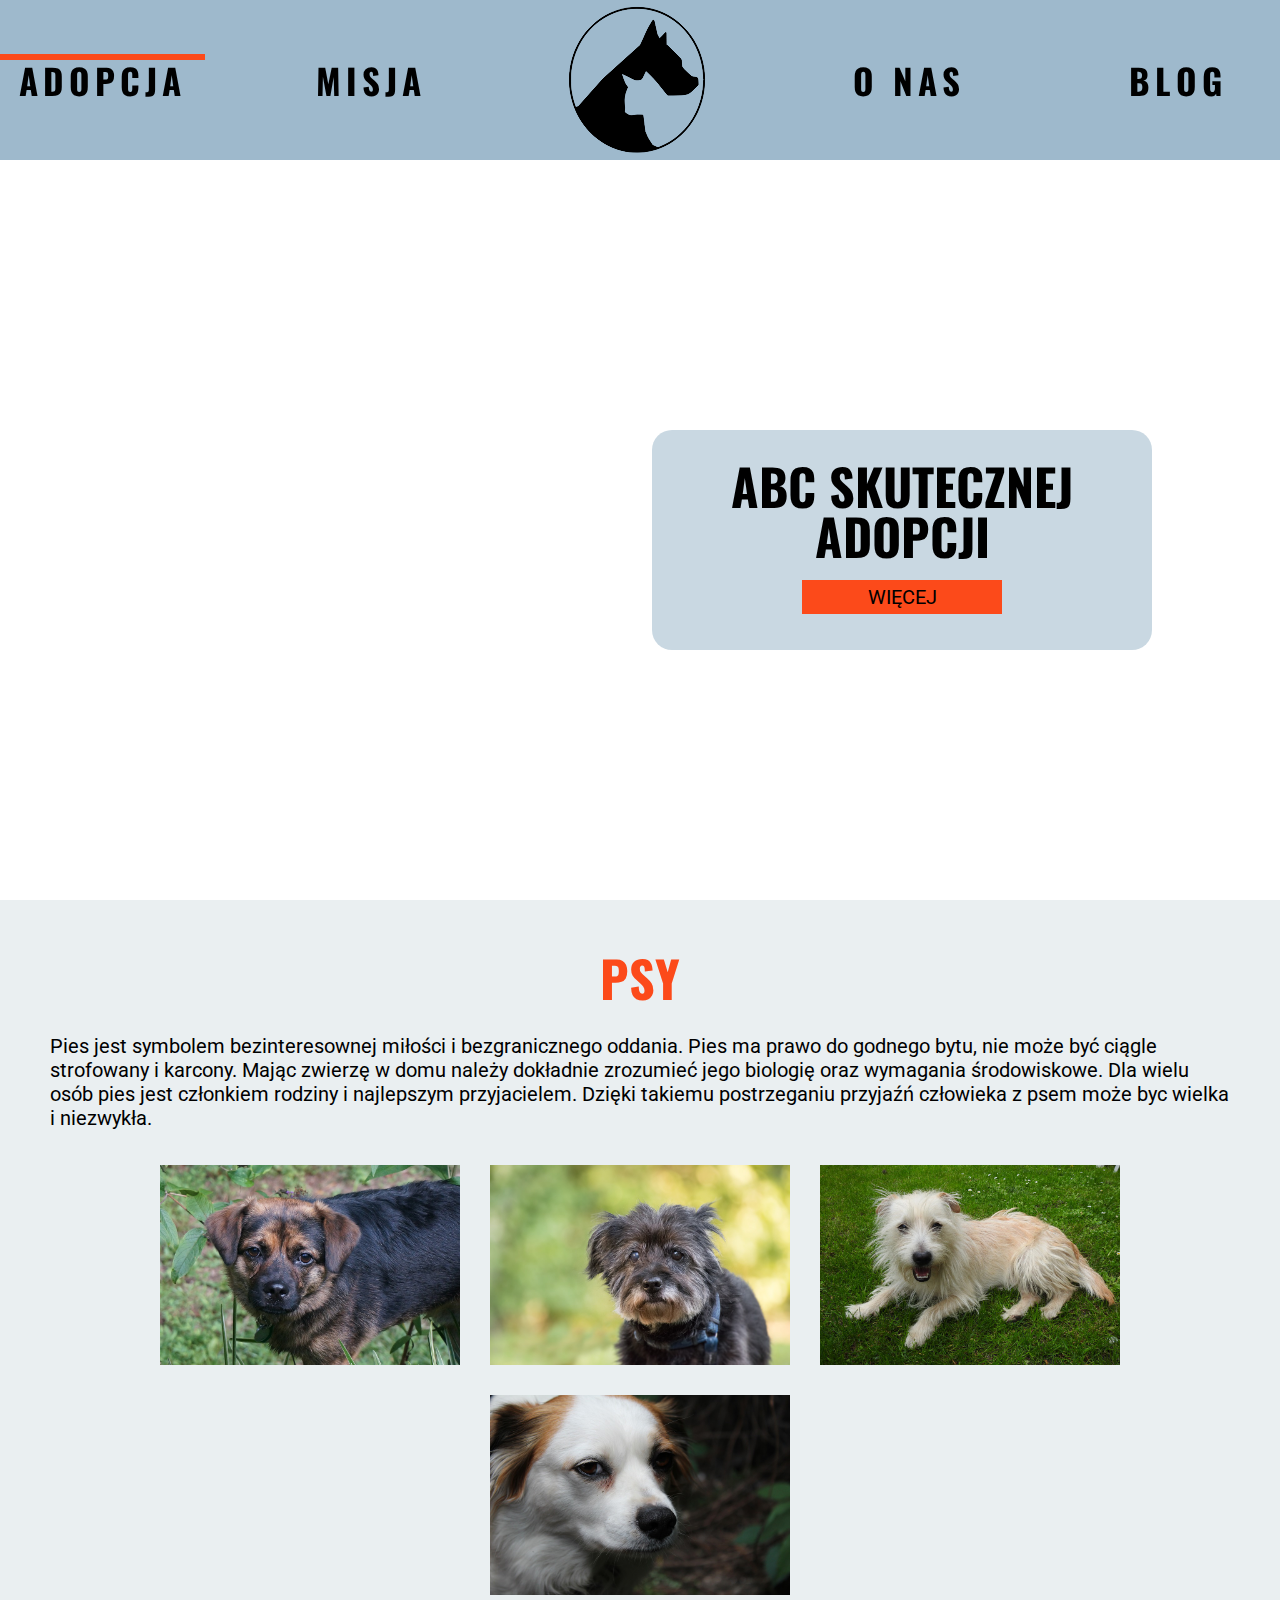
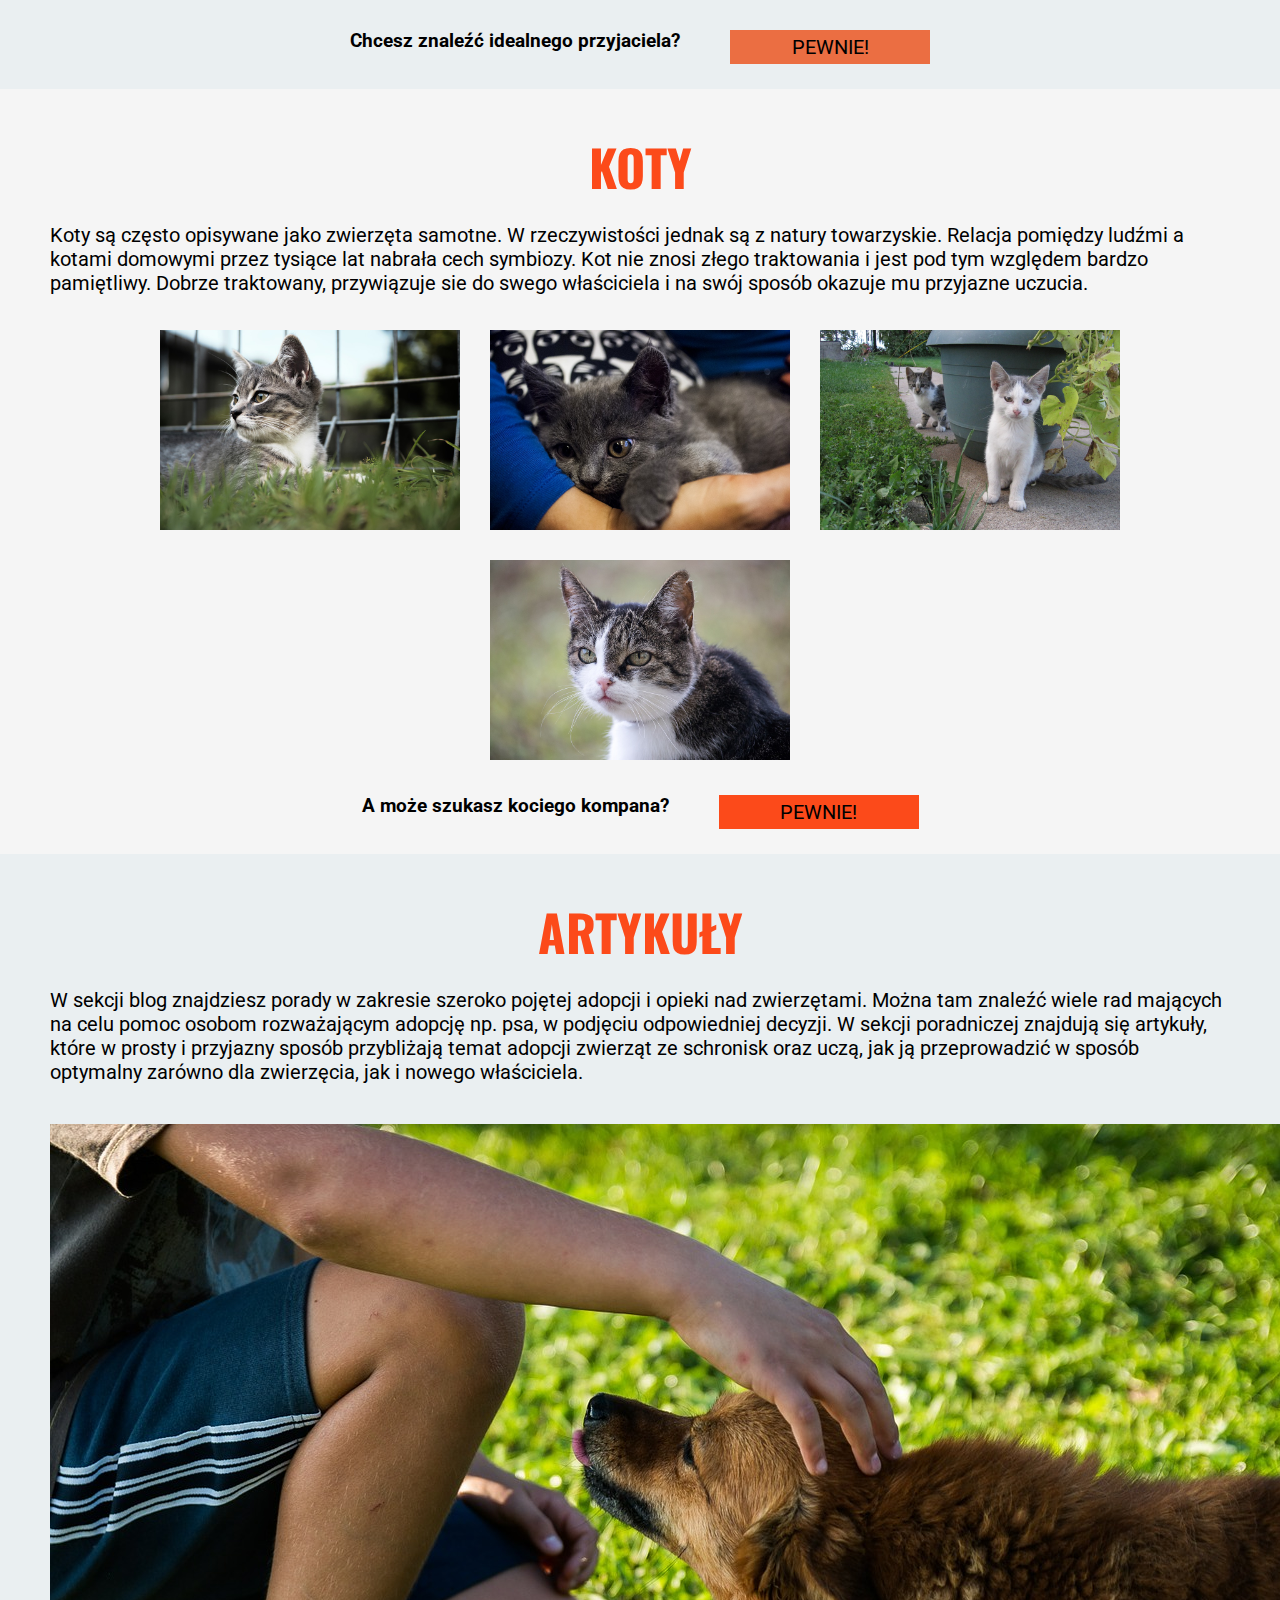
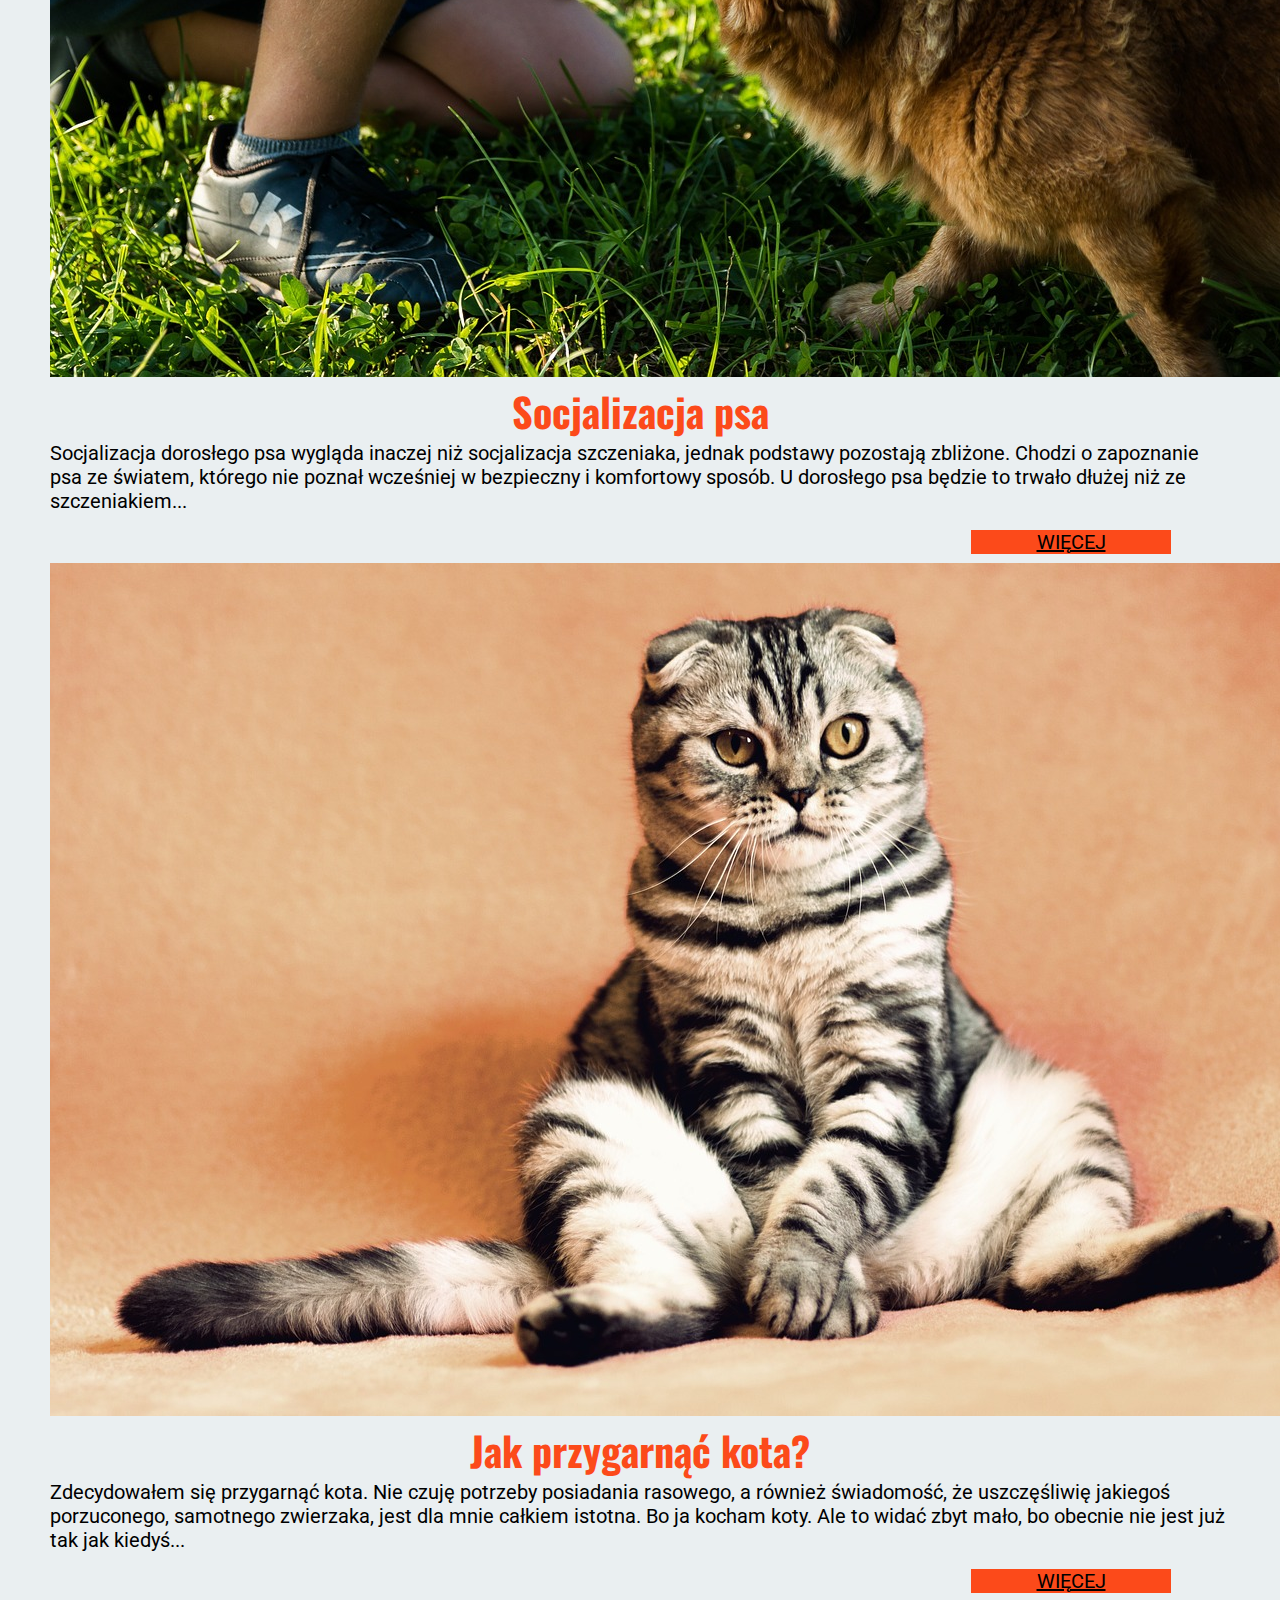
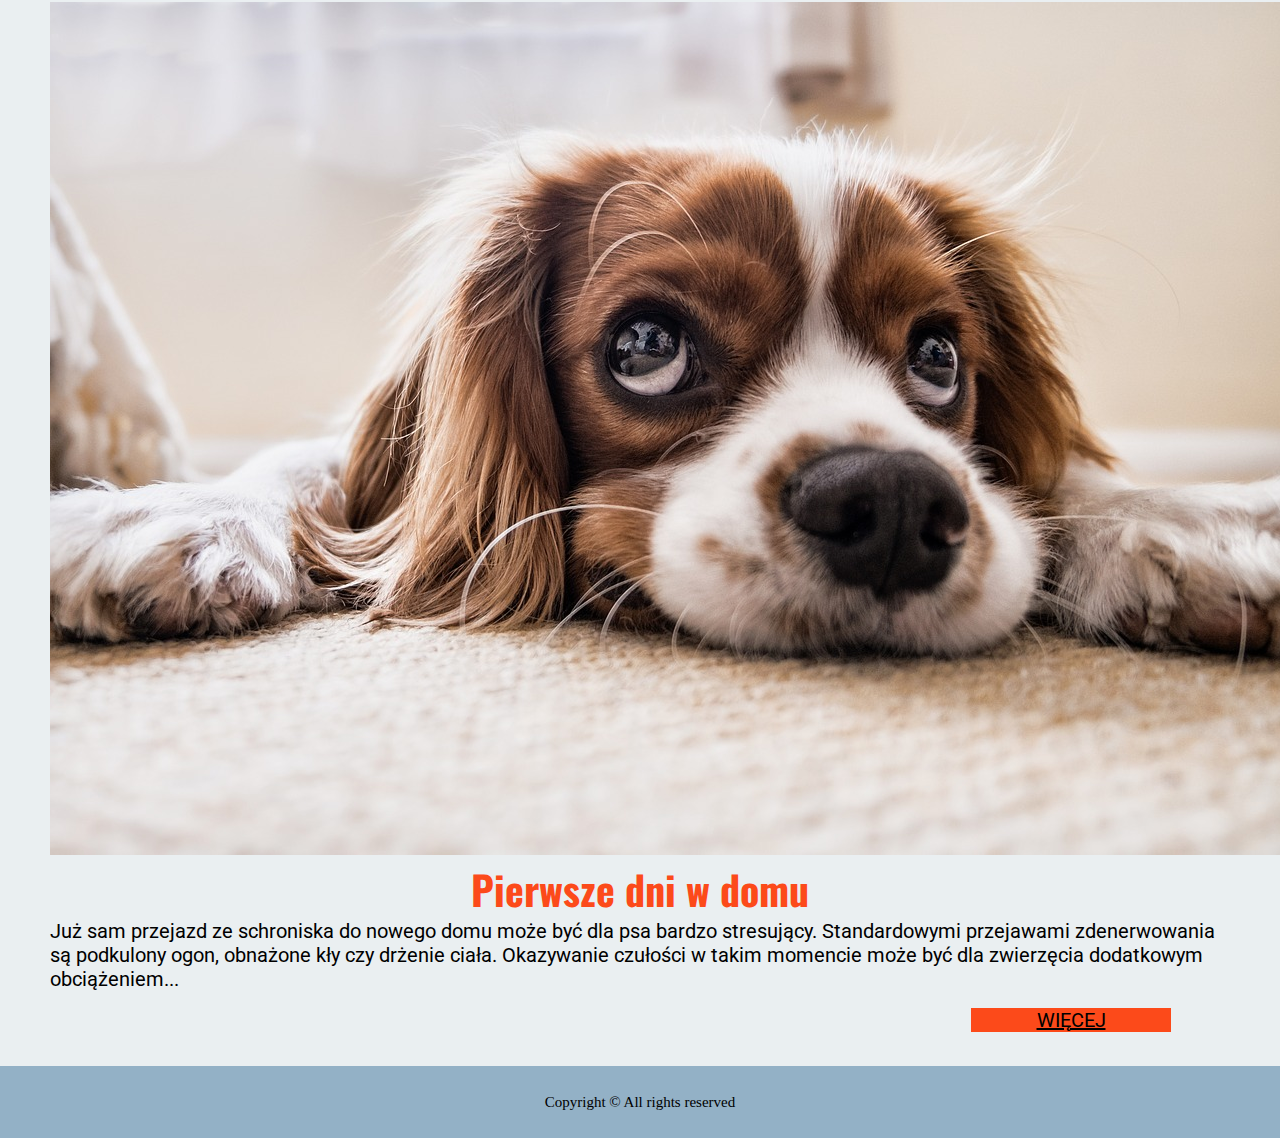
<file: index.html>
<!DOCTYPE html>
<html lang="pl">

<head>
    <meta charset="UTF-8">
    <meta name="viewport" content="width=device-width, initial-scale=1.0">
    <meta http-equiv="X-UA-Compatible" content="ie=edge">
    <title>Shelter</title>
    <link href="https://fonts.googleapis.com/css?family=Oswald|Roboto&amp;subset=latin-ext" rel="stylesheet">
    <link rel="stylesheet" href="https://stackpath.bootstrapcdn.com/bootstrap/4.1.3/css/bootstrap.min.css" integrity="sha384-MCw98/SFnGE8fJT3GXwEOngsV7Zt27NXFoaoApmYm81iuXoPkFOJwJ8ERdknLPMO"
        crossorigin="anonymous">
    <link rel="stylesheet" href="https://use.fontawesome.com/releases/v5.3.1/css/all.css" integrity="sha384-mzrmE5qonljUremFsqc01SB46JvROS7bZs3IO2EmfFsd15uHvIt+Y8vEf7N7fWAU"
        crossorigin="anonymous">
    <link rel="stylesheet" href="style.css">
</head>

<body>
    <header>
        <nav>
            <ul>
                <li><a href="adoptuj/index.html">Adopcja</a></li>
                <li><a href="misja/index.html">Misja</a></li>
                <li><a href="#"><img src="img/logo22.svg" alt="logo"></a></li>
                <li><a href="o-nas/index.html">O nas</a></li>
                <li><a href="#" class="blog">Blog</a></li>
            </ul>
        </nav>
        <div class="banner">
            <div class="info">
                <h2>Abc skutecznej adopcji</h2>
                <a href="jak-zaadoptowac/index.html">więcej</a>
            </div>
            <img src="img/banner/1.jpg" alt="kot">
            <img src="img/banner/2.jpg" alt="pies">
            <img src="img/banner/3.jpg" alt="kot">
            <img src="img/banner/4.jpg" alt="pies">
        </div>
    </header>
    <section class="gallery1">
        <div class="description">
            <h2>Psy</h2>
            <p>Pies jest symbolem bezinteresownej miłości i bezgranicznego oddania. Pies ma prawo do godnego bytu,
                nie
                może być ciągle strofowany i karcony. Mając zwierzę w domu należy dokładnie zrozumieć jego biologię
                oraz wymagania środowiskowe. Dla wielu osób pies jest członkiem rodziny i najlepszym przyjacielem.
                Dzięki takiemu postrzeganiu przyjaźń człowieka z psem może byc wielka i
                niezwykła.</p>
        </div>
        <div class="dogs">
            <div>
                <img src="img/psy/31.jpg" alt="pies">
                <h3>Jestem Sorry i przez pierwsze miesiące życia miałem dom. Moi opiekunowie traktowali mnie jednak
                    bardzo źle i zostałem im odebrany podczas interwencji. Mam dopiero 8 miesięcy...</h3>
            </div>
            <div>
                <img src="img/psy/32.jpg" alt="pies">
                <h3>Cześć jestem Haker. Mam około 3 lat. Razem z moją mamą i rodzeństwem zostałem porzucony przez
                    opiekunów w domu przeznaczonym do rozbiórki. Oni się wyprowadzili...</h3>
            </div>
            <div><img src="img/psy/33.jpg" alt="pies">
                <h3>Jestem Łobuz. Chłopak ze mnie w kwiecie wieku - 5 lat na karku. Do schroniska trafiłem z ulicy i
                    spędziłem w nim kilka lat. Niestety, nie była to sielanka. Inne psy w boksie mnie atakowały...</h3>
            </div>
            <div><img src="img/psy/34.jpg" alt="pies">
                <h3>Jestem Miśka. Mam około 3 lat. Zostałam porzucona przez mojego poprzedniego "opiekuna". Błąkałam
                    się
                    samotnie po wsi i każdy mnie przeganiał. Wszystkim przeszkadzałam...</h3>
            </div>
        </div>
        <div class="button">
            <h3>Chcesz znaleźć idealnego przyjaciela?</h3>
            <a href="adoptuj/index.html">Pewnie!</a>
        </div>
    </section>
    <section class="gallery2">
        <div class="description">
            <h2>Koty</h2>
            <p>Koty są często opisywane jako zwierzęta samotne. W rzeczywistości jednak są z natury towarzyskie.
                Relacja pomiędzy ludźmi a kotami domowymi przez tysiące lat nabrała cech symbiozy. Kot nie znosi złego
                traktowania i jest pod tym względem bardzo pamiętliwy. Dobrze traktowany, przywiązuje sie do swego
                właściciela i na swój sposób okazuje mu przyjazne uczucia.</p>
        </div>
        <div class="cats">
            <div>
                <img src="img/koty/1.jpg" alt="kot">
                <h3>Dzień dobry, nazywam się Frida i jestem niespełna roczną koteczką. Większość swojego
                    dotychczasowego życia spędziłam przy gospodarstwie, a wiadomo jak niepewny los czeka...</h3>
            </div>
            <div>
                <img src="img/koty/2.jpg" alt="kot">
                <h3>Hej, hej! Jestem Karola, piękna(!) Karola. Uroda nie pomogła mi w niczym i któregoś pięknego dnia
                    wystawiono mnie za drzwi domu, w którym do tej pory mieszkałam...
                </h3>
            </div>
            <div><img src="img/koty/3.jpg" alt="kot">
                <h3>Nazywam się Marcel, mam 5 miesięcy i razem ze siostrą Kulką szukam fajnego domku. Jestem
                    zdecydowanie bardziej nieśmiały niż Kulka. Ona od razu się wszystkim pcha na kolana...</h3>
            </div>
            <div><img src="img/koty/4.jpg" alt="kot">
                <h3>Dzień dobry, mam na imię Felicja. Jestem troszeczkę nieśmiała i trochę boję się nowych zwierząt i
                    ludzi. Ale jestem też bardzo ciekawa wszystkiego i to mi bardzo pomaga...</h3>
            </div>
        </div>
        <div class="button">
            <h3>A może szukasz kociego kompana?</h3>
            <a href="adoptuj/index.html">Pewnie!</a>
        </div>
    </section>
    <section class="bootstrap" data-section="blog">
        <div class="description">
            <h2>Artykuły</h2>
            <p>W sekcji blog znajdziesz porady w zakresie szeroko pojętej adopcji i opieki nad zwierzętami.
                Można tam znaleźć wiele rad mających na celu pomoc osobom rozważającym adopcję np. psa, w
                podjęciu odpowiedniej decyzji. W sekcji poradniczej znajdują się artykuły, które w prosty i
                przyjazny sposób przybliżają temat adopcji zwierząt ze schronisk oraz uczą, jak ją
                przeprowadzić w sposób optymalny zarówno dla zwierzęcia, jak i nowego właściciela.</p>
        </div>

        <div class="card-deck">
            <div class="card">
                <img class="card-img-top" src="img/artykul/Socjalizacja_dorosłego_psa.jpg" alt="Card image cap">
                <div class="card-body">
                    <h5 class="card-title">Socjalizacja psa</h5>
                    <p class="card-text">Socjalizacja dorosłego psa wygląda inaczej niż socjalizacja szczeniaka, jednak
                        podstawy pozostają zbliżone. Chodzi o zapoznanie psa ze światem, którego nie poznał wcześniej w
                        bezpieczny i komfortowy sposób. U dorosłego psa będzie to trwało dłużej niż ze szczeniakiem...
                    </p>
                    <a href="artykul/socjalizacja_doroslego_psa/index.html" class="btn btn-primary">Więcej</a>
                </div>
            </div>
            <div class="card">
                <img class="card-img-top" src="img/artykul/Jak_adoptować_kota.jpg" alt="Card image cap">
                <div class="card-body">
                    <h5 class="card-title">Jak przygarnąć kota?</h5>
                    <p class="card-text">Zdecydowałem się przygarnąć kota. Nie czuję potrzeby posiadania rasowego, a
                        również świadomość, że uszczęśliwię jakiegoś porzuconego, samotnego zwierzaka, jest dla mnie
                        całkiem istotna. Bo ja kocham koty. Ale to widać zbyt mało, bo obecnie nie jest już tak jak
                        kiedyś...</p>
                    <a href="artykul/jak_adoptowac_kota_ze_schroniska/index.html" class="btn btn-primary">Więcej</a>
                </div>
            </div>
            <div class="card">
                <img class="card-img-top" src="img/artykul/Pierwsze_dni_w_nowym_domu.jpg" alt="Card image cap">
                <div class="card-body">
                    <h5 class="card-title">Pierwsze dni w domu</h5>
                    <p class="card-text">Już sam przejazd ze schroniska do nowego domu może być dla psa bardzo
                        stresujący.
                        Standardowymi przejawami zdenerwowania są podkulony ogon, obnażone kły czy drżenie ciała.
                        Okazywanie czułości w takim momencie może być dla zwierzęcia dodatkowym obciążeniem... </p>
                    <a href="artykul/pierwsze_dni_w_nowym_domu/index.html" class="btn btn-primary">Więcej</a>
                </div>
            </div>
        </div>
    </section>

    <footer>
        <p>Copyright &copy; All rights reserved</p>
        <a href="https://web.facebook.com/Adoptuj-341218646649762/?_rdc=1&_rdr"><i class="fab fa-facebook-f"></i></a>
        <a href="https://www.instagram.com/"><i class="fab fa-instagram"></i></a>
        <a href="https://twitter.com/"><i class="fab fa-twitter"></i></a>
    </footer>
    <script src="https://code.jquery.com/jquery-3.3.1.min.js" integrity="sha256-FgpCb/KJQlLNfOu91ta32o/NMZxltwRo8QtmkMRdAu8="
        crossorigin="anonymous"></script>
    <script src="script.js"></script>
</body>

</html>
</file>
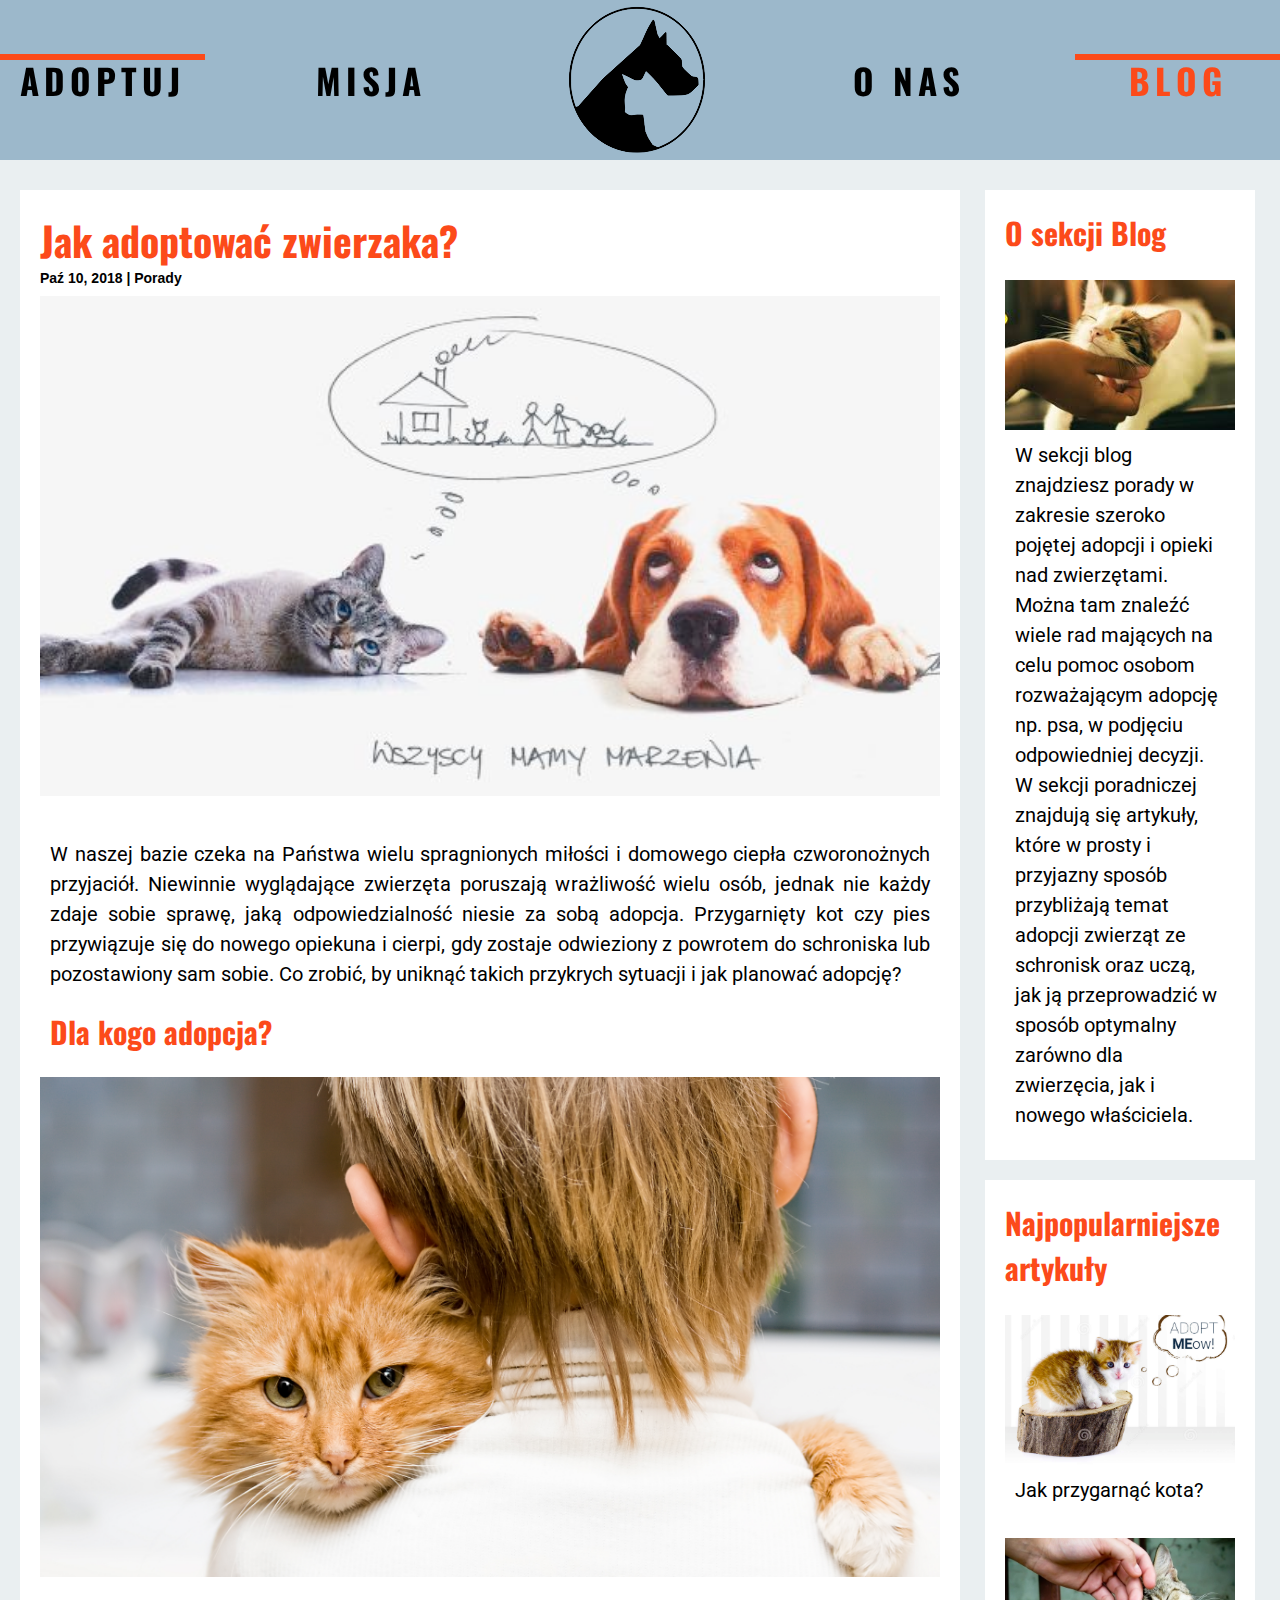
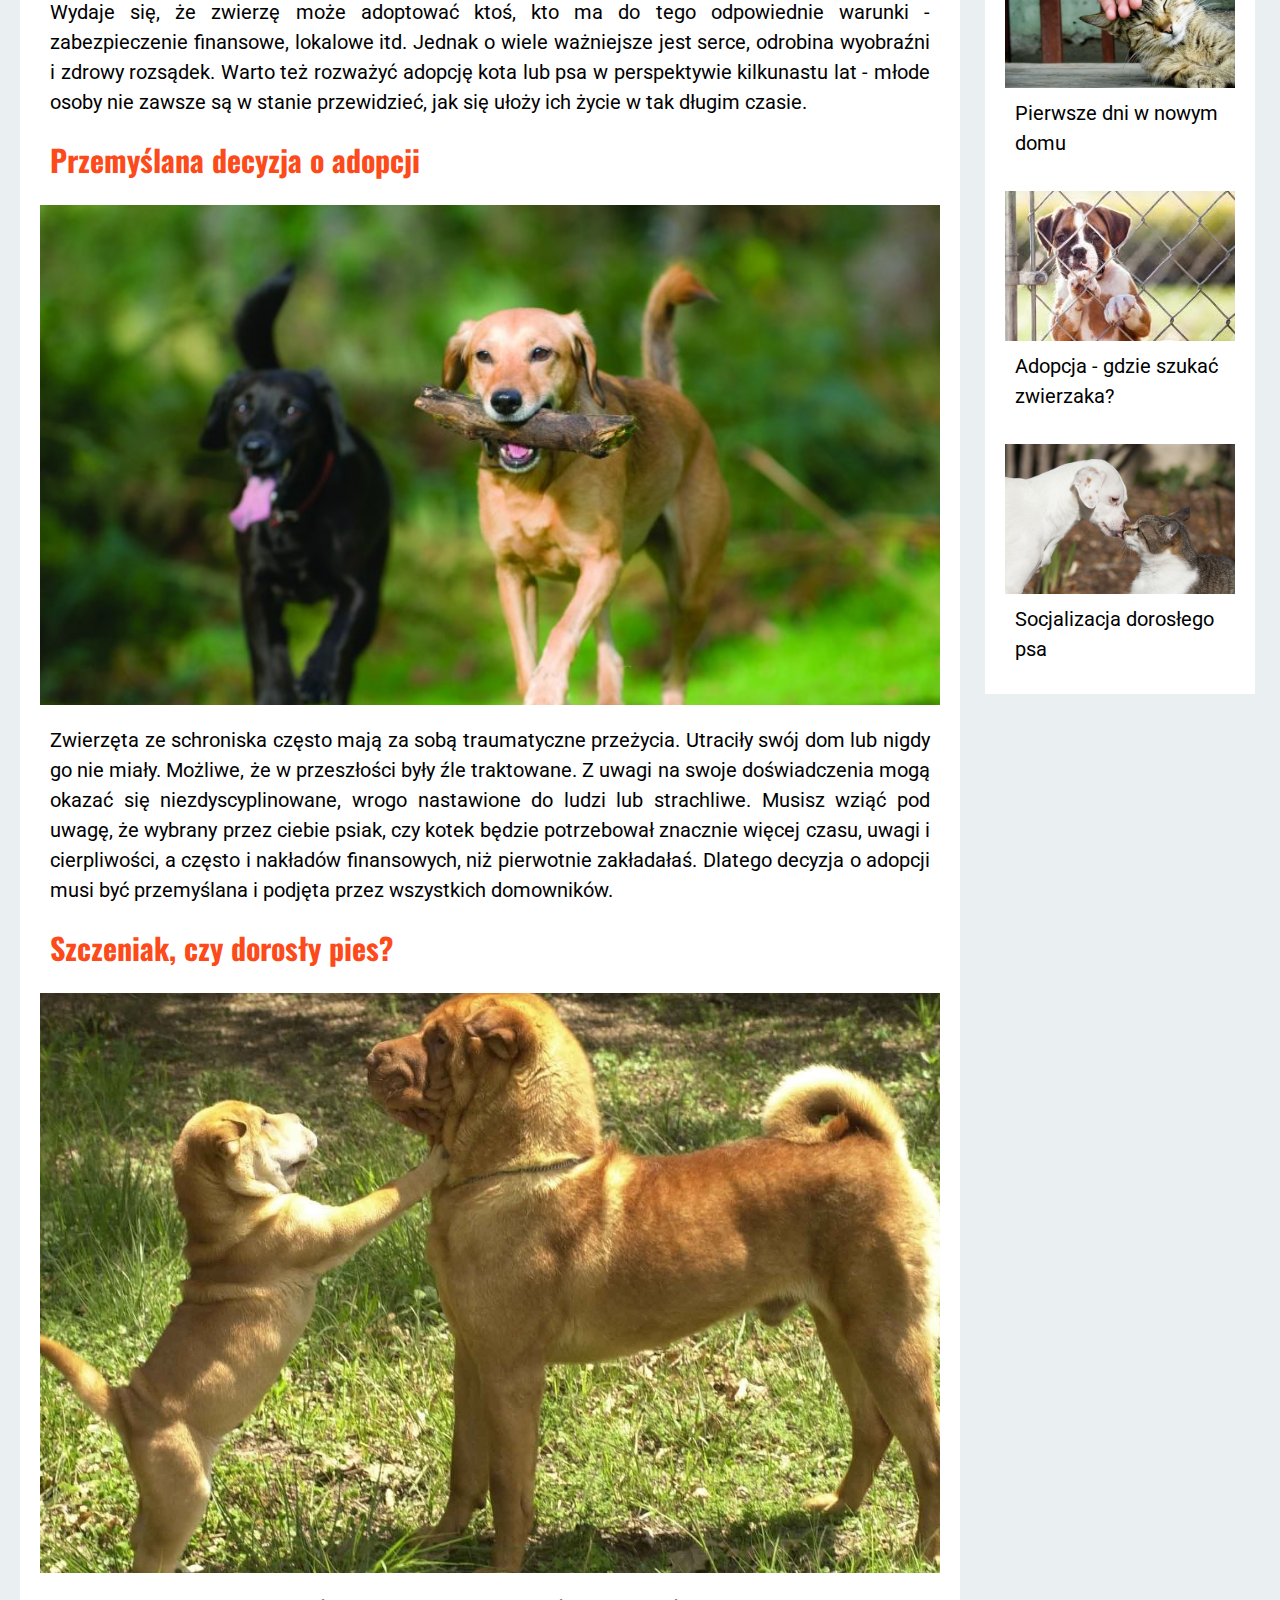
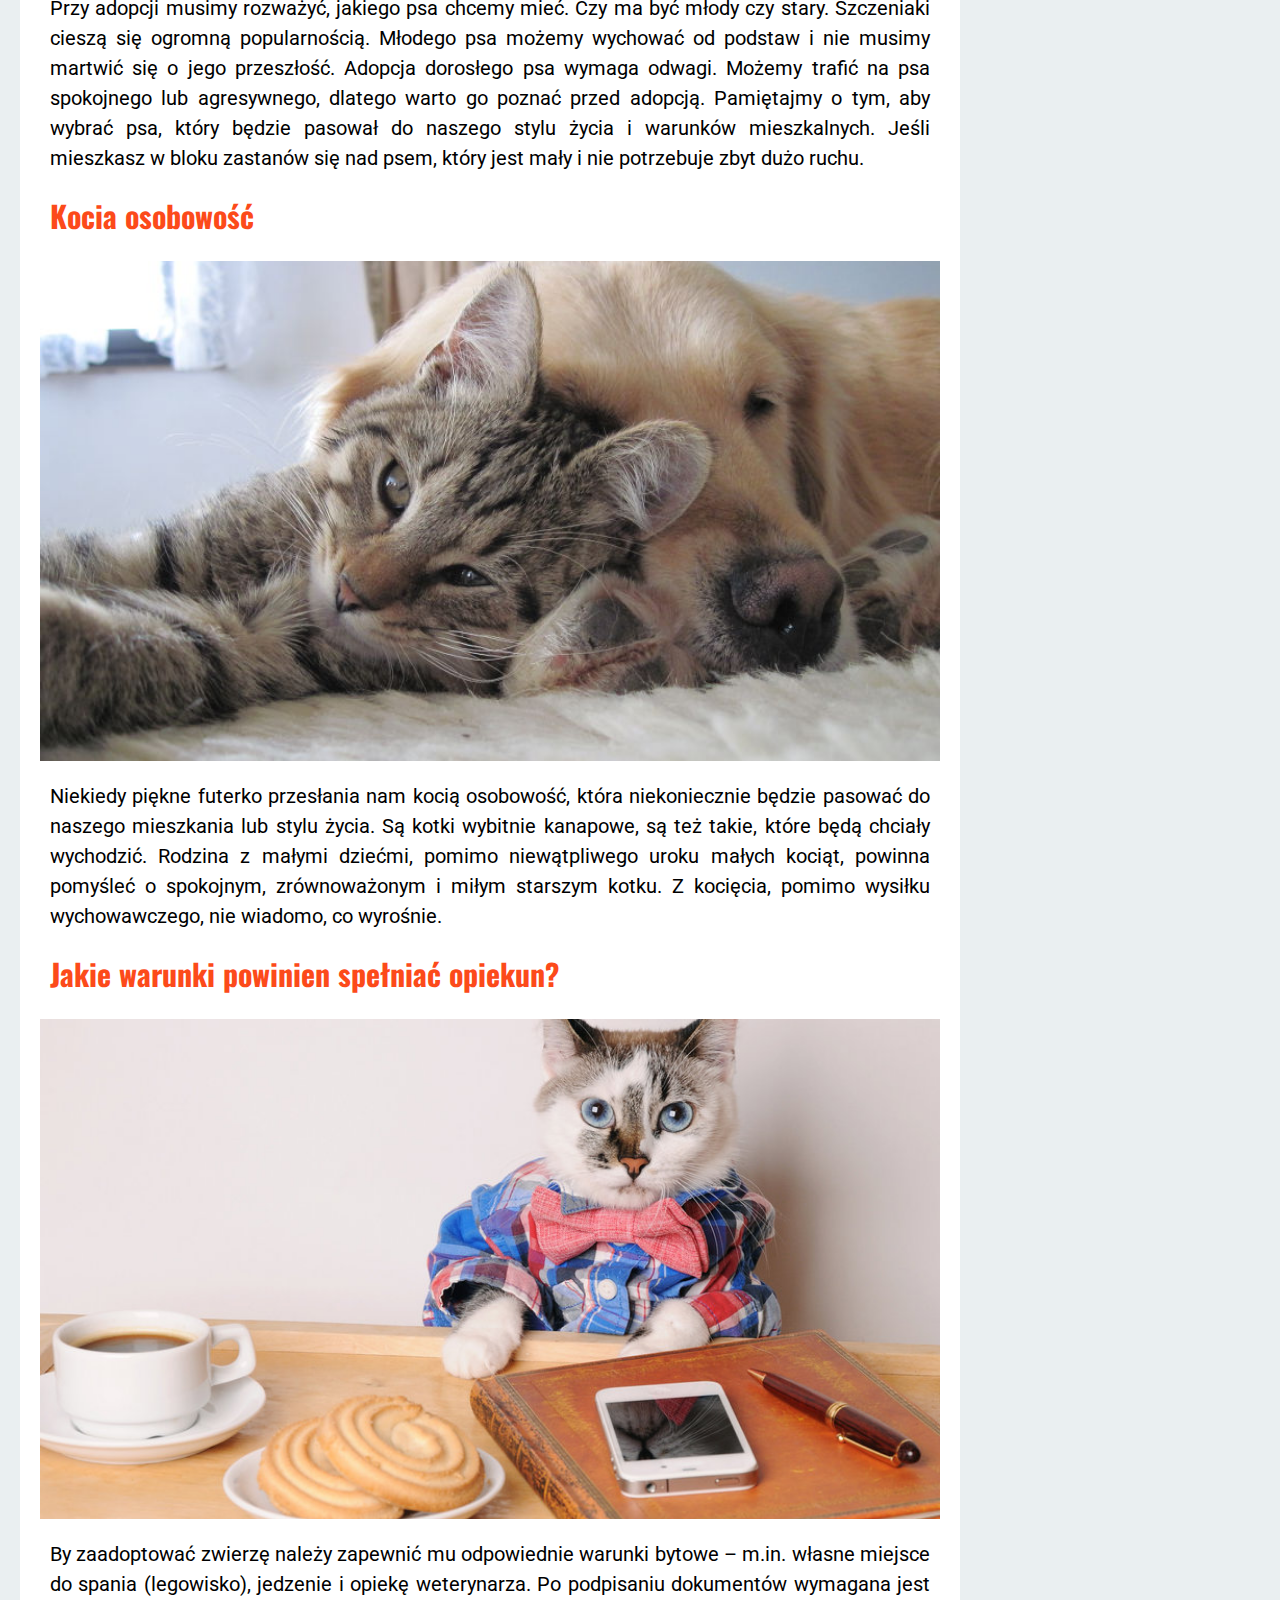
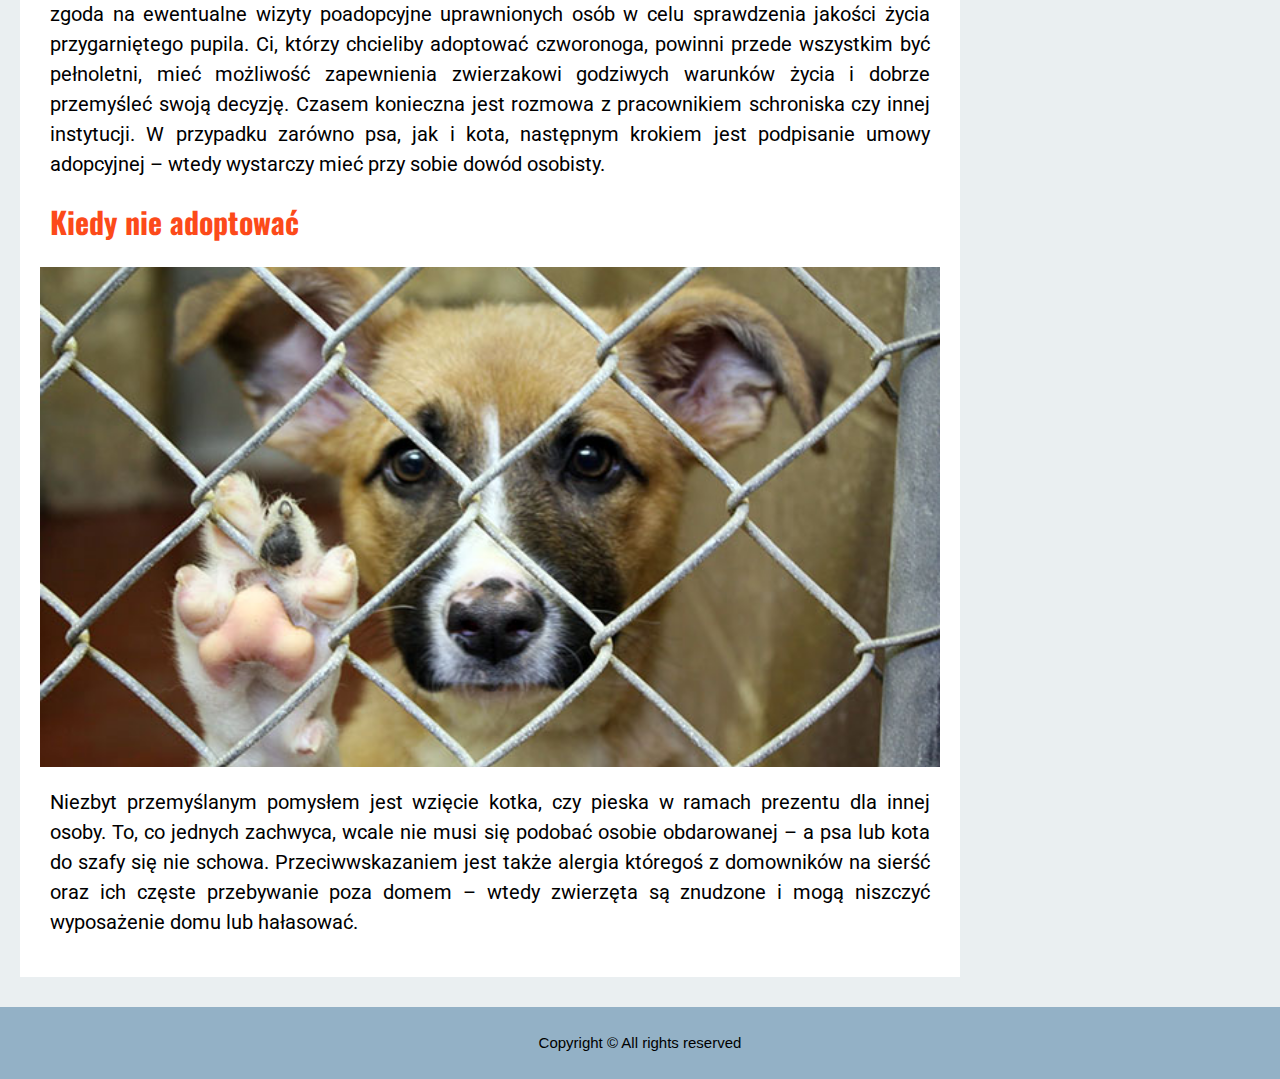
<file: jak-zaadoptowac/index.html>
<!DOCTYPE html>
<html lang="pl">

<head>
    <meta charset="UTF-8">
    <meta name="viewport" content="width=device-width, initial-scale=1.0">
    <meta http-equiv="X-UA-Compatible" content="ie=edge">
    <title>Template</title>
    <link href="https://fonts.googleapis.com/css?family=Oswald|Roboto&amp;subset=latin-ext" rel="stylesheet">
    <link rel="stylesheet" href="https://use.fontawesome.com/releases/v5.3.1/css/all.css" integrity="sha384-mzrmE5qonljUremFsqc01SB46JvROS7bZs3IO2EmfFsd15uHvIt+Y8vEf7N7fWAU"
        crossorigin="anonymous">
    <link rel="stylesheet" href="style.css">
</head>

<body>
    <nav>
        <ul>
            <li><a href="../adoptuj/index.html">Adoptuj</a></li>
            <li><a href="../misja/index.html">Misja</a></li>
            <li><a href="../index.html"><img src="logo22.svg" alt=""></a></li>
            <li><a href="../o-nas/index.html">O nas</a></li>
            <li><a href="#">Blog</a></li>
        </ul>
    </nav>
    <section class="page">

        <div class="row">
            <div class="leftcolumn">
                <div class="card">
                    <h1>Jak adoptować zwierzaka?</h1>
                    <h5>Paź 10, 2018 | Porady</h5>
                    <div class="img" style="height:500px; background-image: url(img/1.jpg)"></div>
                    <br>
                    <p>W naszej bazie czeka na Państwa wielu spragnionych miłości i domowego ciepła czworonożnych
                        przyjaciół. Niewinnie wyglądające zwierzęta poruszają wrażliwość wielu osób, jednak nie każdy
                        zdaje sobie sprawę, jaką odpowiedzialność niesie za sobą adopcja. Przygarnięty kot czy pies
                        przywiązuje się do nowego opiekuna i cierpi, gdy zostaje odwieziony z powrotem do schroniska
                        lub pozostawiony sam sobie. Co zrobić, by uniknąć takich przykrych sytuacji i jak planować
                        adopcję?</p>

                    <h2>Dla kogo adopcja?</h2>

                    <br>

                    <div class="img" style="height:500px; background-image: url(img/2.jpg)"></div>

                    <p>Wydaje się, że zwierzę może adoptować ktoś, kto ma do tego odpowiednie warunki - zabezpieczenie
                        finansowe, lokalowe itd. Jednak o wiele ważniejsze jest serce, odrobina wyobraźni i zdrowy
                        rozsądek. Warto też rozważyć adopcję kota lub psa w perspektywie kilkunastu lat - młode osoby
                        nie zawsze są w stanie przewidzieć, jak się ułoży ich życie w tak długim czasie.</p>

                    <h2>Przemyślana decyzja o adopcji</h2>

                    <br>

                    <div class="img" style="height:500px; background-image: url(img/3.jpg)"></div>

                    <p>Zwierzęta ze schroniska często mają za sobą traumatyczne przeżycia. Utraciły swój dom lub nigdy
                        go nie miały. Możliwe, że w przeszłości były źle traktowane. Z uwagi na swoje doświadczenia
                        mogą okazać się niezdyscyplinowane, wrogo nastawione do ludzi lub strachliwe. Musisz wziąć pod
                        uwagę, że wybrany przez ciebie psiak, czy kotek będzie potrzebował znacznie więcej czasu, uwagi
                        i cierpliwości, a często i nakładów finansowych, niż pierwotnie zakładałaś. Dlatego decyzja o
                        adopcji musi być przemyślana i podjęta przez wszystkich domowników.</p>


                    <h2>Szczeniak, czy dorosły pies?</h2>

                    <br>

                    <div class="img" style="height:580px; background-image: url(img/4.jpg)"></div>

                    <p>Przy adopcji musimy rozważyć, jakiego psa chcemy mieć. Czy ma być młody czy stary. Szczeniaki
                        cieszą się ogromną popularnością. Młodego psa możemy wychować od podstaw i nie musimy martwić
                        się o jego przeszłość. Adopcja dorosłego psa wymaga odwagi. Możemy trafić na psa spokojnego lub
                        agresywnego, dlatego warto go poznać przed adopcją. Pamiętajmy o tym, aby wybrać psa, który
                        będzie pasował do naszego stylu życia i warunków mieszkalnych. Jeśli mieszkasz w bloku zastanów
                        się nad psem, który jest mały i nie potrzebuje zbyt dużo ruchu.</p>

                    <h2>Kocia osobowość</h2>

                    <br>

                    <div class="img" style="height:500px; background-image: url(img/5.jpg)"></div>

                    <p>Niekiedy piękne futerko przesłania nam kocią osobowość, która niekoniecznie będzie pasować do
                        naszego mieszkania lub stylu życia. Są kotki wybitnie kanapowe, są też takie, które będą
                        chciały wychodzić. Rodzina z małymi dziećmi, pomimo niewątpliwego uroku małych kociąt, powinna
                        pomyśleć o spokojnym, zrównoważonym i miłym starszym kotku. Z kocięcia, pomimo wysiłku
                        wychowawczego, nie wiadomo, co wyrośnie.</p>


                    <h2>Jakie warunki powinien spełniać opiekun?</h2>

                    <br>

                    <div class="img" style="height:500px; background-image: url(img/6.jpg)"></div>

                    <p>By zaadoptować zwierzę należy zapewnić mu odpowiednie warunki bytowe – m.in. własne miejsce do
                        spania (legowisko), jedzenie i opiekę weterynarza. Po podpisaniu dokumentów wymagana jest zgoda
                        na ewentualne wizyty poadopcyjne uprawnionych osób w celu sprawdzenia jakości życia
                        przygarniętego pupila. Ci, którzy chcieliby adoptować czworonoga, powinni przede wszystkim być
                        pełnoletni, mieć możliwość zapewnienia zwierzakowi godziwych warunków życia i dobrze przemyśleć
                        swoją decyzję. Czasem konieczna jest rozmowa z pracownikiem schroniska czy innej instytucji. W
                        przypadku zarówno psa, jak i kota, następnym krokiem jest podpisanie umowy adopcyjnej – wtedy
                        wystarczy mieć przy sobie dowód osobisty.</p>

                    <h2>Kiedy nie adoptować</h2>
                    <br>

                    <div class="img" style="height:500px; background-image: url(img/7.jpg)"></div>

                    <p>Niezbyt przemyślanym pomysłem jest wzięcie kotka, czy pieska w ramach prezentu dla innej osoby.
                        To, co jednych zachwyca, wcale nie musi się podobać osobie obdarowanej – a psa lub kota do
                        szafy się nie schowa. Przeciwwskazaniem jest także alergia któregoś z domowników na sierść oraz
                        ich częste przebywanie poza domem – wtedy zwierzęta są znudzone i mogą niszczyć wyposażenie
                        domu lub hałasować.</p>

                </div>
            </div>
            <div class="rightcolumn">
                <div class="card">
                    <h3>O sekcji Blog</h3>
                    <div class="img" style="height:150px; background-image: url(img/8.jpg)"></div>
                    <p>W sekcji blog znajdziesz porady w zakresie szeroko pojętej adopcji i opieki nad zwierzętami.
                        Można tam znaleźć wiele rad mających na celu pomoc osobom rozważającym adopcję np. psa, w
                        podjęciu odpowiedniej decyzji. W sekcji poradniczej znajdują się artykuły, które w prosty i
                        przyjazny sposób przybliżają temat adopcji zwierząt ze schronisk oraz uczą, jak ją
                        przeprowadzić w sposób optymalny zarówno dla zwierzęcia, jak i nowego właściciela.</p>
                </div>
                <div class="card">
                    <h3>Najpopularniejsze artykuły</h3>
                    <div class="img" style="height: 150px; background-image: url(img/9.jpg)"></div>
                    <p>
                        <a href="../artykul/jak_adoptowac_kota_ze_schroniska/index.html">Jak przygarnąć kota?</a></p>
                    <br>
                    <div class="img" style="height: 150px; background-image: url(img/10.jpg)"></div>
                    <p>
                        <a href="../artykul/pierwsze_dni_w_nowym_domu/index.html">Pierwsze dni w nowym domu</a></p>
                    <br>
                    <div class="img" style="height: 150px; background-image: url(img/11.jpg)"></div>
                    <p><a href="../artykul/adopcja_gdzie_szukac_zwierzaka/index.html">Adopcja - gdzie szukać zwierzaka?</a></p>
                    <br>
                    <div class="img" style="height: 150px; background-image: url(img/12.jpg)"></div>
                    <p>
                        <a href="../artykul/socjalizacja_doroslego_psa/index.html">Socjalizacja dorosłego psa</a></p>
                </div>
            </div>
        </div>
    </section>
    <footer>
        <p>Copyright &copy; All rights reserved</p>
        <a href="https://web.facebook.com/Adoptuj-341218646649762/?_rdc=1&_rdr"><i class="fab fa-facebook-f"></i></a>
        <a href="https://www.instagram.com/"><i class="fab fa-instagram"></i></a>
        <a href="https://twitter.com/"><i class="fab fa-twitter"></i></a>
    </footer>

    <script src="https://code.jquery.com/jquery-3.3.1.min.js" integrity="sha256-FgpCb/KJQlLNfOu91ta32o/NMZxltwRo8QtmkMRdAu8="
        crossorigin="anonymous"></script>
    <script src="script.js"></script>
</body>

</html>
</file>
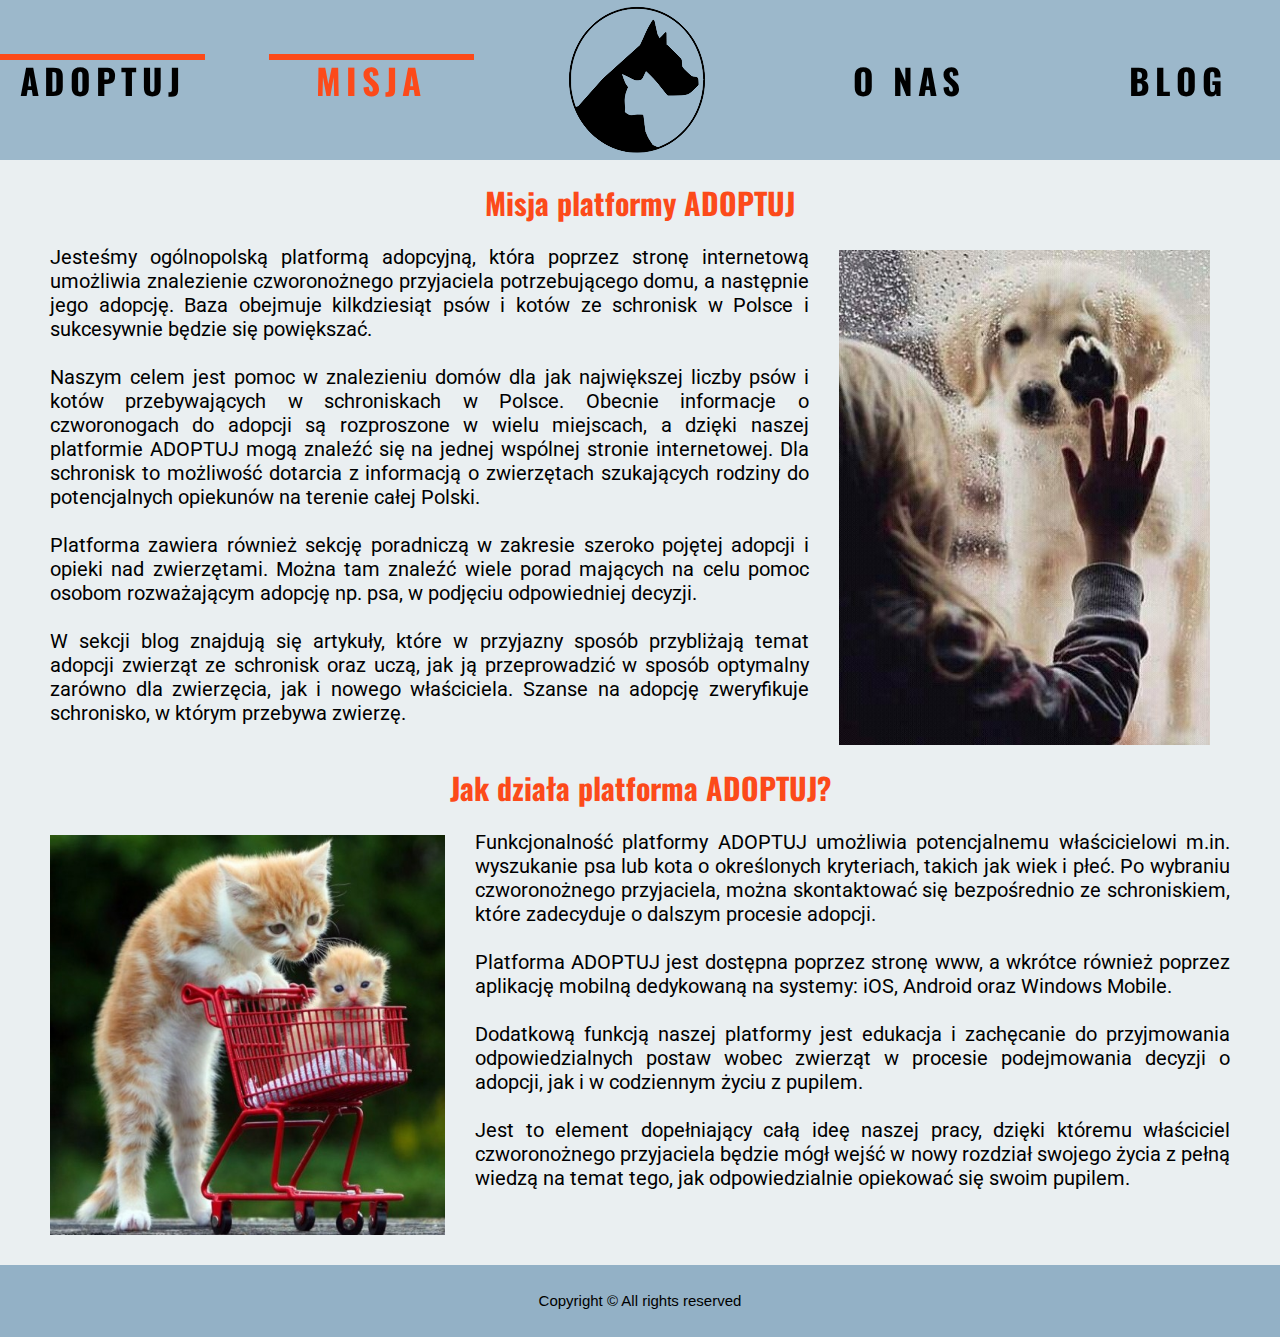
<file: misja/index.html>
<!DOCTYPE html>
<html lang="pl">

<head>
    <meta charset="UTF-8">
    <meta name="viewport" content="width=device-width, initial-scale=1.0">
    <meta http-equiv="X-UA-Compatible" content="ie=edge">
    <title>Template</title>
    <link href="https://fonts.googleapis.com/css?family=Oswald|Roboto&amp;subset=latin-ext" rel="stylesheet">
    <link rel="stylesheet" href="https://use.fontawesome.com/releases/v5.3.1/css/all.css" integrity="sha384-mzrmE5qonljUremFsqc01SB46JvROS7bZs3IO2EmfFsd15uHvIt+Y8vEf7N7fWAU"
        crossorigin="anonymous">
    <link rel="stylesheet" href="style.css">
</head>

<body>
    <header>
        <nav>
            <ul>
                <li><a href="../adoptuj/index.html">Adoptuj</a></li>
                <li><a href="#">Misja</a></li>
                <li><a href="../index.html"><img src="img/logo22.svg" alt="logo"></a></li>
                <li><a href="../o-nas/index.html">O nas</a></li>
                <li><a href="../jak-zaadoptowac/index.html">Blog</a></li>
            </ul>
        </nav>
    </header>
    <section class="article">
        <div class="first">
            <h2>Misja platformy ADOPTUJ</h2>
            <p><img src="img/1.jpg" alt="Adopcja" class="img1"> Jesteśmy ogólnopolską platformą adopcyjną, która
                poprzez stronę internetową umożliwia znalezienie czworonożnego przyjaciela potrzebującego domu, a
                następnie jego adopcję. Baza obejmuje kilkdziesiąt psów i kotów ze schronisk w Polsce i sukcesywnie
                będzie się powiększać.
                <br><br> Naszym celem jest pomoc w znalezieniu domów dla jak największej liczby psów i kotów
                przebywających w schroniskach w Polsce. Obecnie informacje o czworonogach do adopcji są rozproszone w
                wielu miejscach, a dzięki naszej platformie ADOPTUJ mogą znaleźć się na jednej wspólnej stronie
                internetowej. Dla schronisk to możliwość dotarcia z informacją o zwierzętach szukających rodziny do
                potencjalnych opiekunów na terenie całej Polski.
                <br><br> Platforma zawiera również sekcję poradniczą w zakresie szeroko pojętej adopcji i opieki nad
                zwierzętami. Można tam znaleźć wiele porad mających na celu pomoc osobom rozważającym adopcję np. psa,
                w podjęciu odpowiedniej decyzji.
                <br><br>W sekcji blog znajdują się artykuły, które w przyjazny sposób przybliżają temat adopcji
                zwierząt ze schronisk oraz uczą, jak ją przeprowadzić w sposób optymalny zarówno dla zwierzęcia, jak i
                nowego właściciela. Szanse na adopcję zweryfikuje schronisko, w którym przebywa zwierzę.
            </p>
        </div>
        <div class="second">
            <h2>Jak działa platforma ADOPTUJ?</h2>

            <p><img src="img/2.jpg" alt="Adopcja" class="img2">Funkcjonalność platformy ADOPTUJ umożliwia potencjalnemu
                właścicielowi m.in. wyszukanie psa lub kota o określonych kryteriach, takich jak wiek i płeć. Po
                wybraniu czworonożnego przyjaciela, można skontaktować się bezpośrednio ze schroniskiem, które
                zadecyduje o dalszym procesie adopcji.
                <br><br> Platforma ADOPTUJ jest dostępna poprzez stronę www, a wkrótce również poprzez aplikację
                mobilną dedykowaną na systemy: iOS, Android oraz Windows Mobile.
                <br><br> Dodatkową funkcją naszej platformy jest edukacja i zachęcanie do przyjmowania odpowiedzialnych
                postaw wobec zwierząt w procesie podejmowania decyzji o adopcji, jak i w codziennym życiu z pupilem.

                <br><br> Jest to element dopełniający całą ideę naszej pracy, dzięki któremu właściciel czworonożnego
                przyjaciela będzie mógł wejść w nowy rozdział swojego życia z pełną wiedzą na temat tego, jak
                odpowiedzialnie opiekować się swoim pupilem.
            </p>
        </div>
        <div class="clear"></div>
    </section>
    <footer>
        <p>Copyright &copy; All rights reserved</p>
        <a href="https://web.facebook.com/Adoptuj-341218646649762/?_rdc=1&_rdr"><i class="fab fa-facebook-f"></i></a>
        <a href="https://www.instagram.com/"><i class="fab fa-instagram"></i></a>
        <a href="https://twitter.com/"><i class="fab fa-twitter"></i></a>
    </footer>

    <script src="https://code.jquery.com/jquery-3.3.1.min.js" integrity="sha256-FgpCb/KJQlLNfOu91ta32o/NMZxltwRo8QtmkMRdAu8="
        crossorigin="anonymous"></script>
    <script src="script.js"></script>

</body>

</html>
</file>
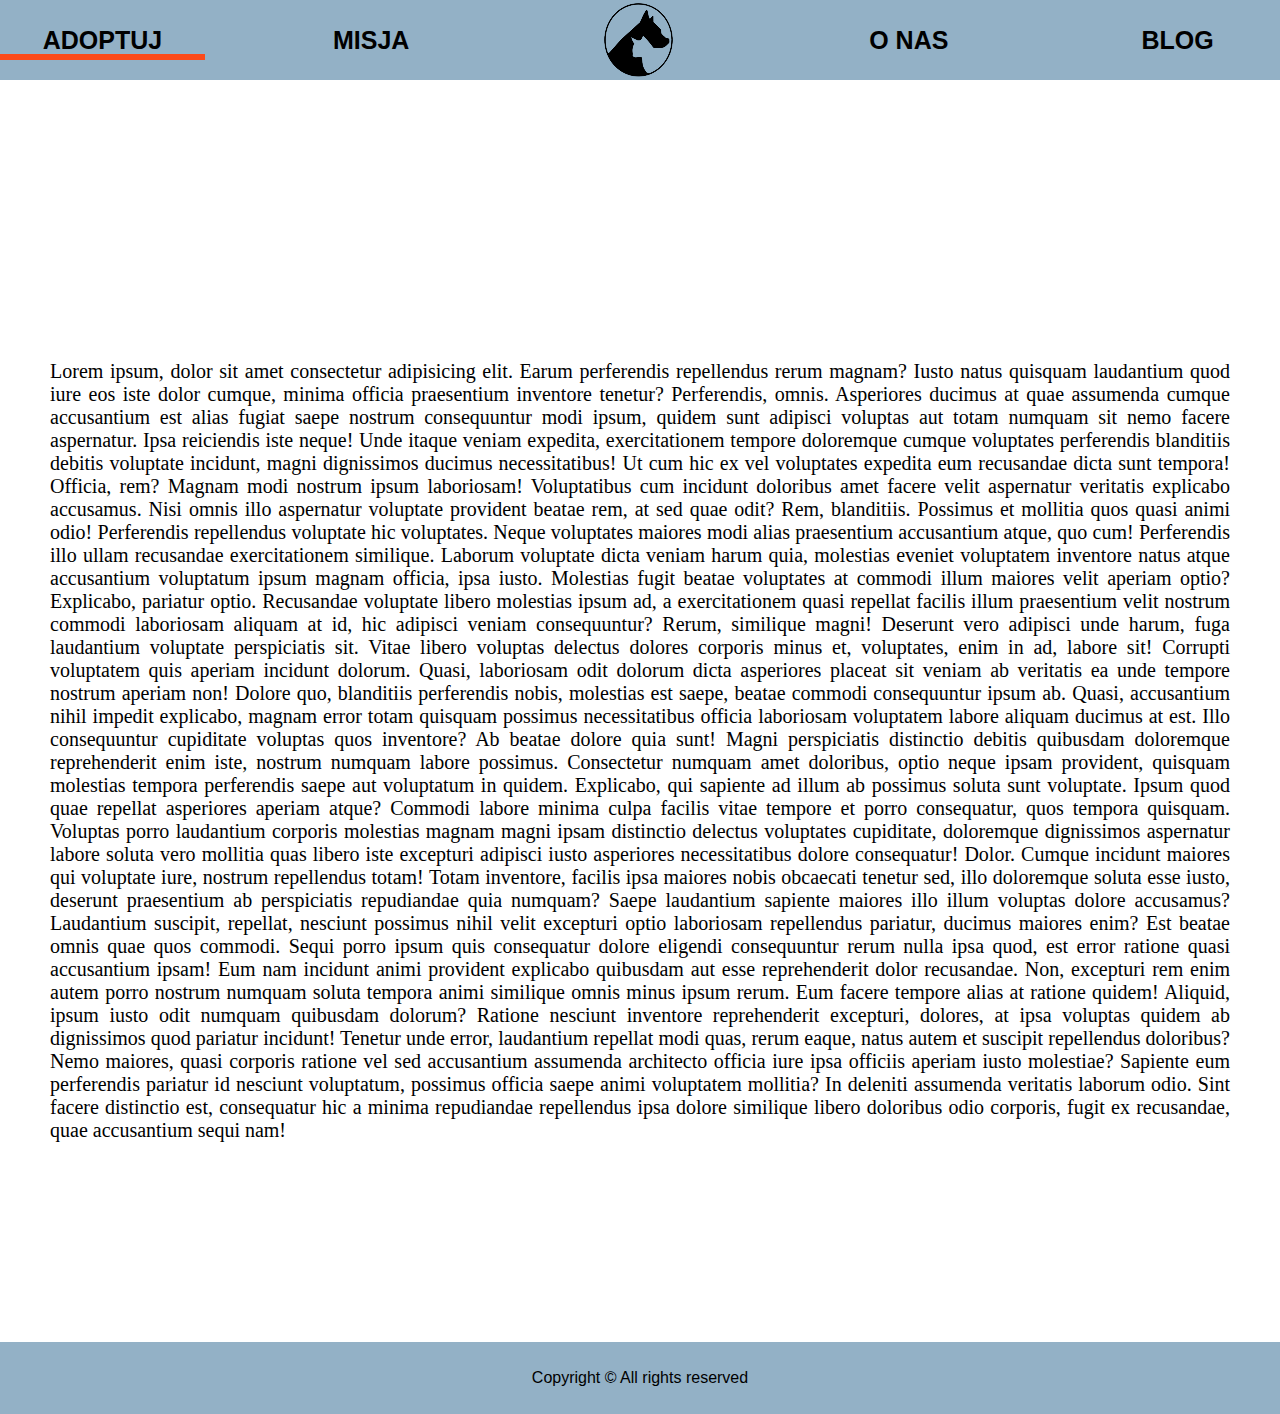
<file: nav-footer template/index.html>
<!DOCTYPE html>
<html lang="pl">

<head>
    <meta charset="UTF-8">
    <meta name="viewport" content="width=device-width, initial-scale=1.0">
    <meta http-equiv="X-UA-Compatible" content="ie=edge">
    <title>Template</title>
    <link href="https://fonts.googleapis.com/css?family=Oswald|Roboto&amp;subset=latin-ext" rel="stylesheet">
    <link rel="stylesheet" href="https://use.fontawesome.com/releases/v5.3.1/css/all.css" integrity="sha384-mzrmE5qonljUremFsqc01SB46JvROS7bZs3IO2EmfFsd15uHvIt+Y8vEf7N7fWAU"
        crossorigin="anonymous">
    <link rel="stylesheet" href="style.css">
</head>

<body>
    <nav>
        <ul>
            <li><a href="#">Adoptuj</a></li>
            <li><a href="#">Misja</a></li>
            <li><a href="../index.html"><img src="logo22.svg" alt=""></a></li>
            <li><a href="#">O nas</a></li>
            <li><a href="#">Blog</a></li>
        </ul>
    </nav>
    <section class="page">
        <p>Lorem ipsum, dolor sit amet consectetur adipisicing elit. Earum perferendis repellendus rerum
            magnam? Iusto natus quisquam laudantium quod iure eos iste dolor cumque, minima officia praesentium
            inventore
            tenetur? Perferendis, omnis.
            Asperiores ducimus at quae assumenda cumque accusantium est alias fugiat saepe nostrum consequuntur modi
            ipsum,
            quidem sunt adipisci voluptas aut totam numquam sit nemo facere aspernatur. Ipsa reiciendis iste neque!
            Unde itaque veniam expedita, exercitationem tempore doloremque cumque voluptates perferendis blanditiis
            debitis
            voluptate incidunt, magni dignissimos ducimus necessitatibus! Ut cum hic ex vel voluptates expedita eum
            recusandae dicta sunt tempora!
            Officia, rem? Magnam modi nostrum ipsum laboriosam! Voluptatibus cum incidunt doloribus amet facere velit
            aspernatur veritatis explicabo accusamus. Nisi omnis illo aspernatur voluptate provident beatae rem, at sed
            quae odit?
            Rem, blanditiis. Possimus et mollitia quos quasi animi odio! Perferendis repellendus voluptate hic
            voluptates.
            Neque voluptates maiores modi alias praesentium accusantium atque, quo cum! Perferendis illo ullam
            recusandae
            exercitationem similique.
            Laborum voluptate dicta veniam harum quia, molestias eveniet voluptatem inventore natus atque accusantium
            voluptatum ipsum magnam officia, ipsa iusto. Molestias fugit beatae voluptates at commodi illum maiores
            velit
            aperiam optio?
            Explicabo, pariatur optio. Recusandae voluptate libero molestias ipsum ad, a exercitationem quasi repellat
            facilis illum praesentium velit nostrum commodi laboriosam aliquam at id, hic adipisci veniam consequuntur?
            Rerum, similique magni!
            Deserunt vero adipisci unde harum, fuga laudantium voluptate perspiciatis sit. Vitae libero voluptas
            delectus
            dolores corporis minus et, voluptates, enim in ad, labore sit! Corrupti voluptatem quis aperiam incidunt
            dolorum.
            Quasi, laboriosam odit dolorum dicta asperiores placeat sit veniam ab veritatis ea unde tempore nostrum
            aperiam
            non! Dolore quo, blanditiis perferendis nobis, molestias est saepe, beatae commodi consequuntur ipsum ab.
            Quasi, accusantium nihil impedit explicabo, magnam error totam quisquam possimus necessitatibus officia
            laboriosam voluptatem labore aliquam ducimus at est. Illo consequuntur cupiditate voluptas quos inventore?
            Ab
            beatae dolore quia sunt!
            Magni perspiciatis distinctio debitis quibusdam doloremque reprehenderit enim iste, nostrum numquam labore
            possimus. Consectetur numquam amet doloribus, optio neque ipsam provident, quisquam molestias tempora
            perferendis saepe aut voluptatum in quidem.
            Explicabo, qui sapiente ad illum ab possimus soluta sunt voluptate. Ipsum quod quae repellat asperiores
            aperiam
            atque? Commodi labore minima culpa facilis vitae tempore et porro consequatur, quos tempora quisquam.
            Voluptas porro laudantium corporis molestias magnam magni ipsam distinctio delectus voluptates cupiditate,
            doloremque dignissimos aspernatur labore soluta vero mollitia quas libero iste excepturi adipisci iusto
            asperiores necessitatibus dolore consequatur! Dolor.
            Cumque incidunt maiores qui voluptate iure, nostrum repellendus totam! Totam inventore, facilis ipsa
            maiores
            nobis obcaecati tenetur sed, illo doloremque soluta esse iusto, deserunt praesentium ab perspiciatis
            repudiandae quia numquam?
            Saepe laudantium sapiente maiores illo illum voluptas dolore accusamus? Laudantium suscipit, repellat,
            nesciunt
            possimus nihil velit excepturi optio laboriosam repellendus pariatur, ducimus maiores enim? Est beatae
            omnis
            quae quos commodi.
            Sequi porro ipsum quis consequatur dolore eligendi consequuntur rerum nulla ipsa quod, est error ratione
            quasi
            accusantium ipsam! Eum nam incidunt animi provident explicabo quibusdam aut esse reprehenderit dolor
            recusandae.
            Non, excepturi rem enim autem porro nostrum numquam soluta tempora animi similique omnis minus ipsum rerum.
            Eum
            facere tempore alias at ratione quidem! Aliquid, ipsum iusto odit numquam quibusdam dolorum?
            Ratione nesciunt inventore reprehenderit excepturi, dolores, at ipsa voluptas quidem ab dignissimos quod
            pariatur incidunt! Tenetur unde error, laudantium repellat modi quas, rerum eaque, natus autem et suscipit
            repellendus doloribus?
            Nemo maiores, quasi corporis ratione vel sed accusantium assumenda architecto officia iure ipsa officiis
            aperiam iusto molestiae? Sapiente eum perferendis pariatur id nesciunt voluptatum, possimus officia saepe
            animi
            voluptatem mollitia?
            In deleniti assumenda veritatis laborum odio. Sint facere distinctio est, consequatur hic a minima
            repudiandae
            repellendus ipsa dolore similique libero doloribus odio corporis, fugit ex recusandae, quae accusantium
            sequi
            nam!</p>
    </section>
    <footer>
        <p>Copyright &copy; All rights reserved</p>
        <a href="https://www.facebook.com/Zwierzochron-2078065928910258/"><i class="fab fa-facebook-f"></i></a>
        <a href="https://www.instagram.com/"><i class="fab fa-instagram"></i></a>
        <a href="https://twitter.com/"><i class="fab fa-twitter"></i></a>
    </footer>
</body>

</html>
</file>
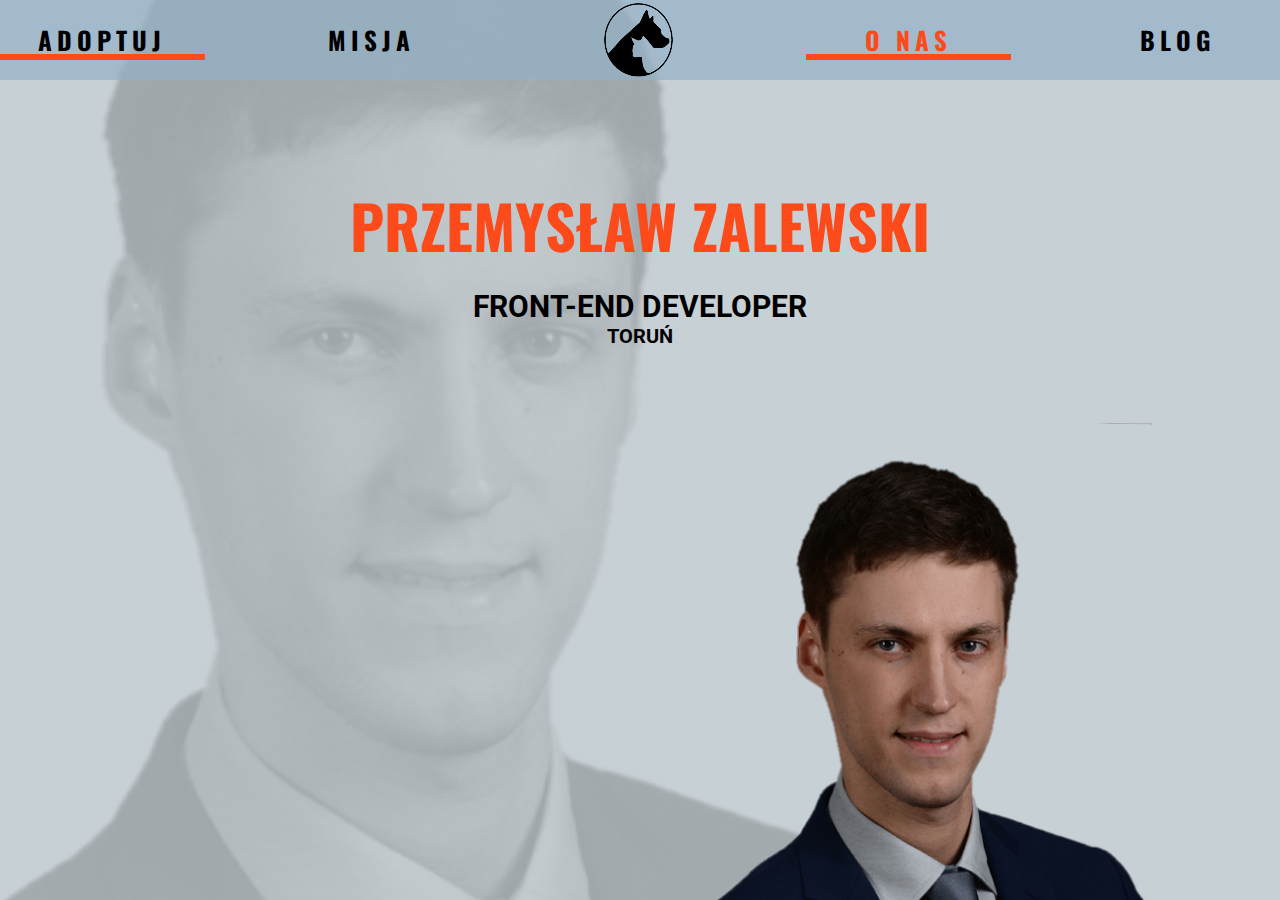
<file: o-nas/index.html>
<!DOCTYPE html>
<html lang="pl">

<head>
    <meta charset="UTF-8">
    <meta name="viewport" content="width=device-width, initial-scale=1.0">
    <meta http-equiv="X-UA-Compatible" content="ie=edge">
    <title>Slider</title>
    <link href="https://fonts.googleapis.com/css?family=Oswald|Roboto&amp;subset=latin-ext" rel="stylesheet">
    <link rel="stylesheet" href="style.css">
</head>

<body>
    <header>
        <nav>
            <ul>
                <li><a href="../adoptuj/index.html">Adoptuj</a></li>
                <li><a href="../misja/index.html">Misja</a></li>
                <li><a href="../index.html"><img src="../img/logo22.svg" alt="logo"></a></li>
                <li><a href="../o-nas/index.html">O nas</a></li>
                <li><a href="../jak-zaadoptowac/index.html">Blog</a></li>
            </ul>
        </nav>
    </header>
    <section class="team">
        <img src="i1.png" alt="ja_kolor" class="color">
        <img src="i1a.png" alt="ja_bezkoloru" class="gray">
        <div class="member">
            <h1>Przemysław Zalewski</h1>
            <h2>Front-end Developer</h2>
            <h3>Toruń</h3>
        </div>


    </section>
    <script src="script.js"></script>
</body>

</html>
</file>
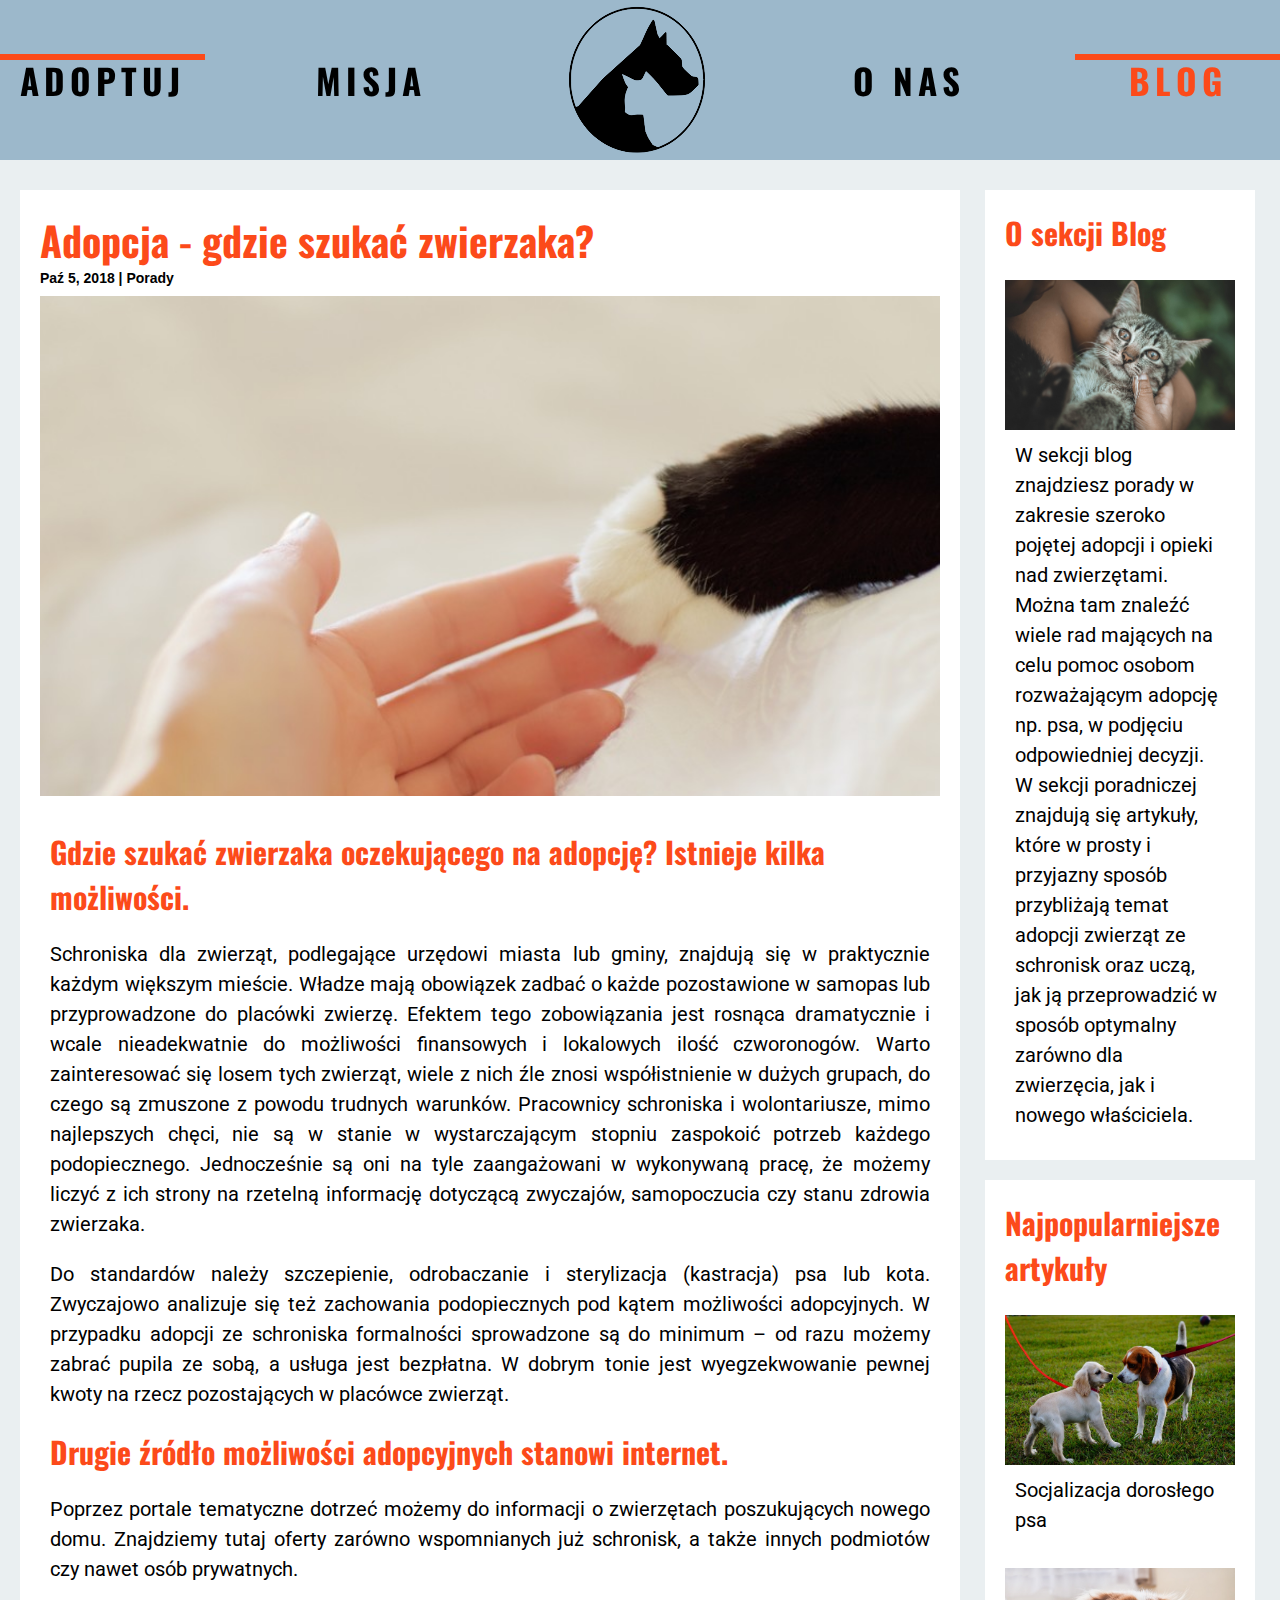
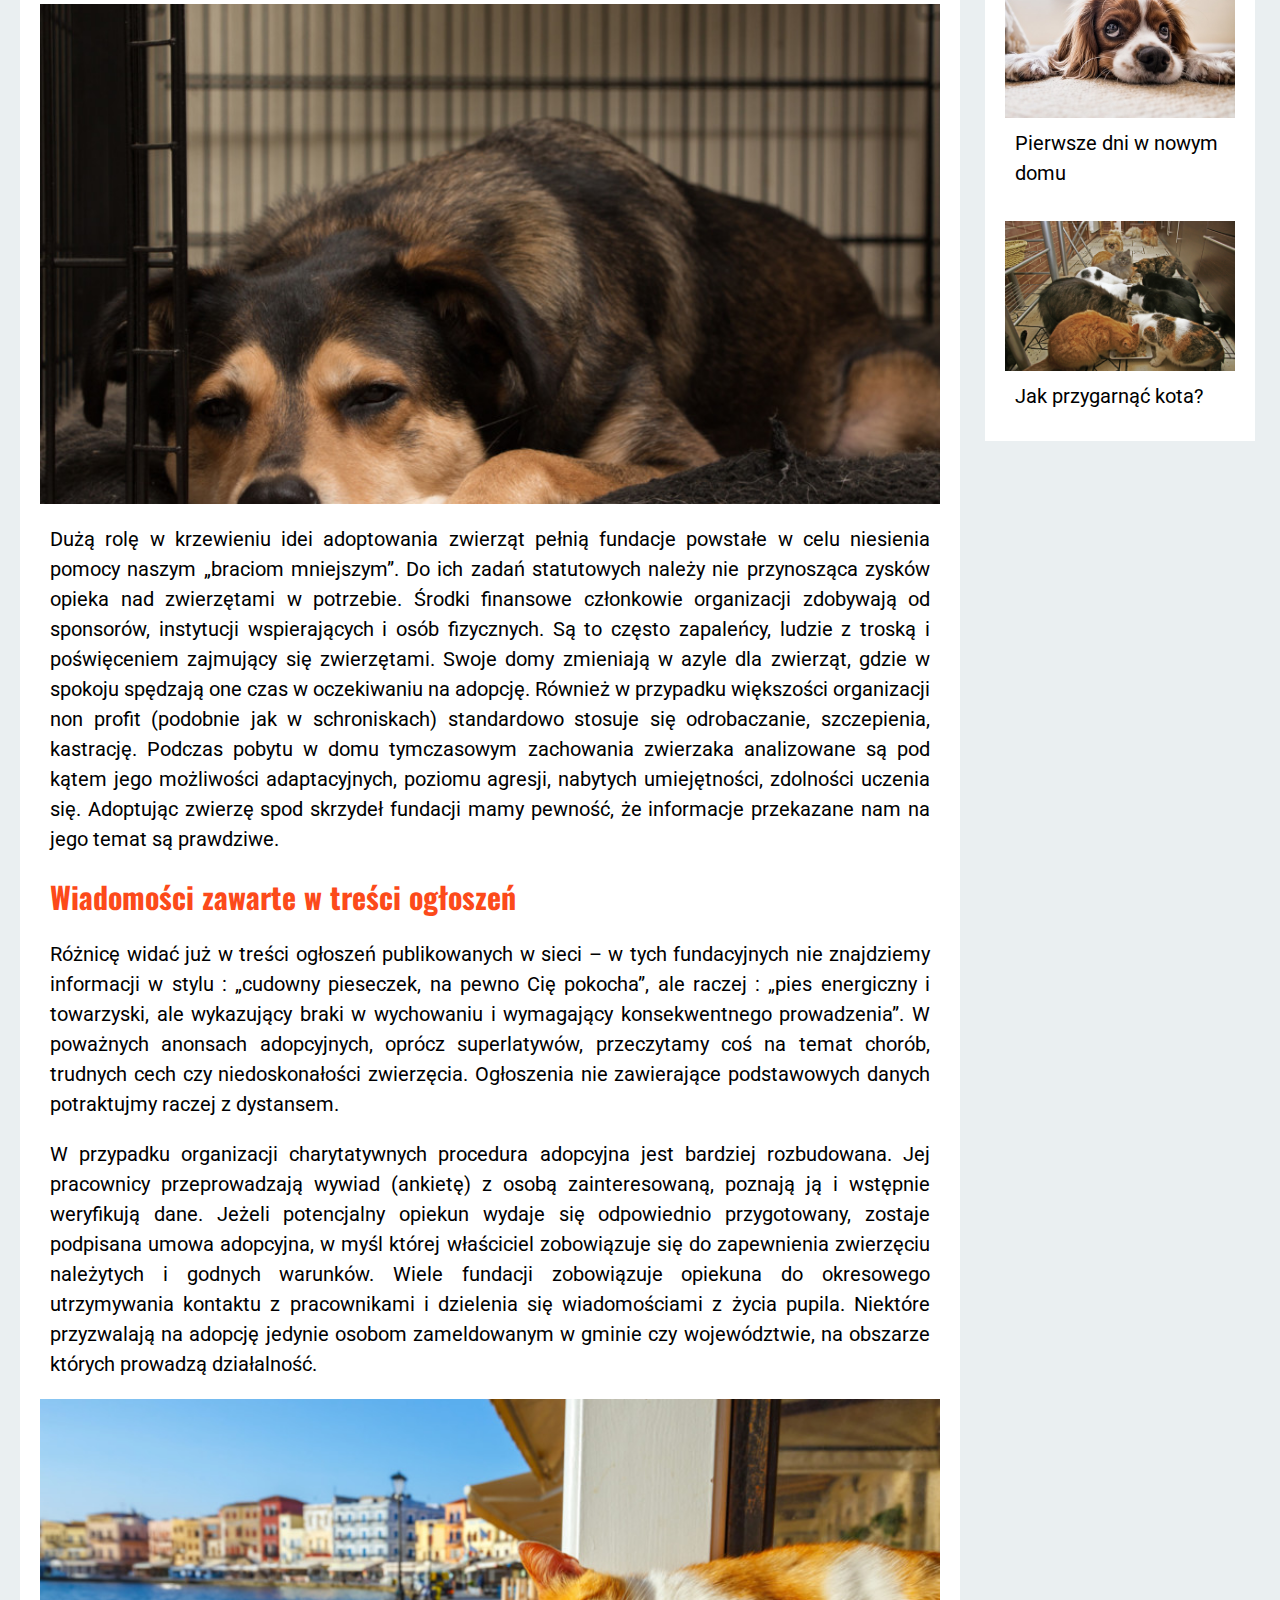
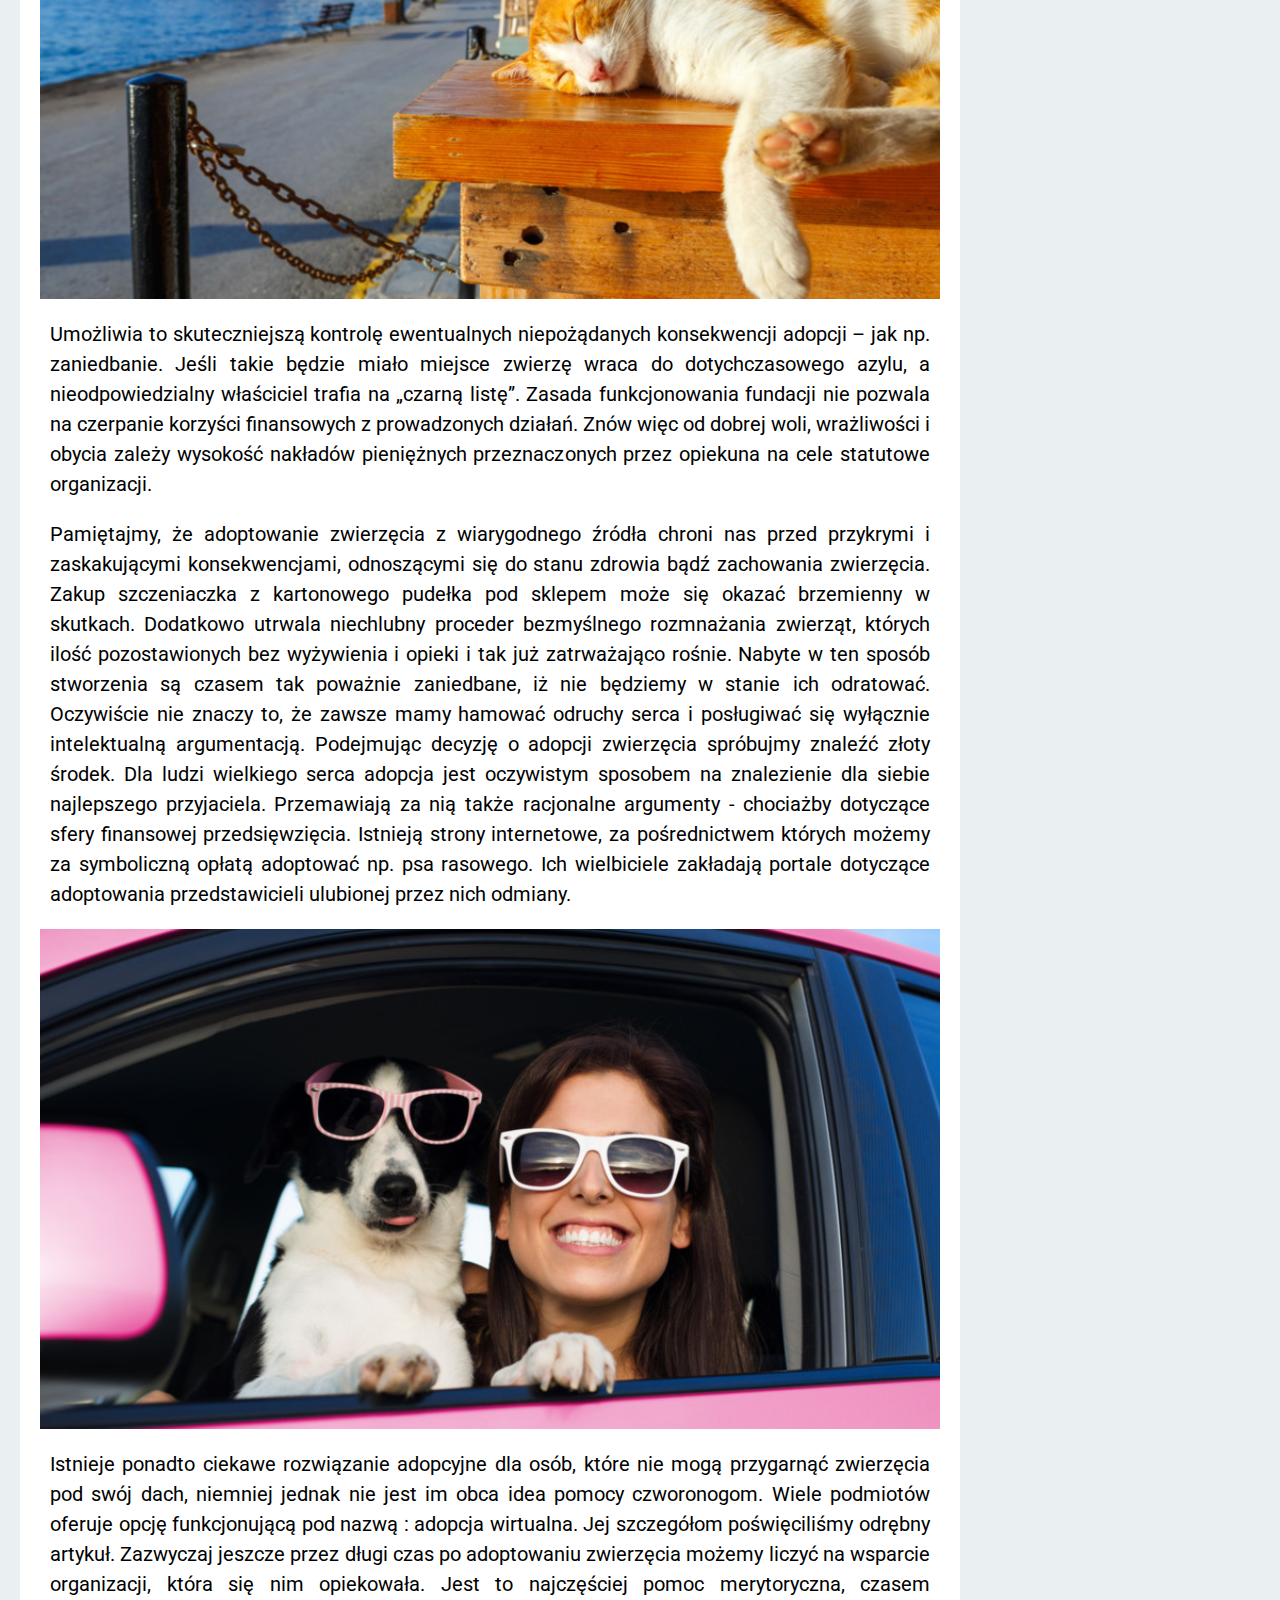
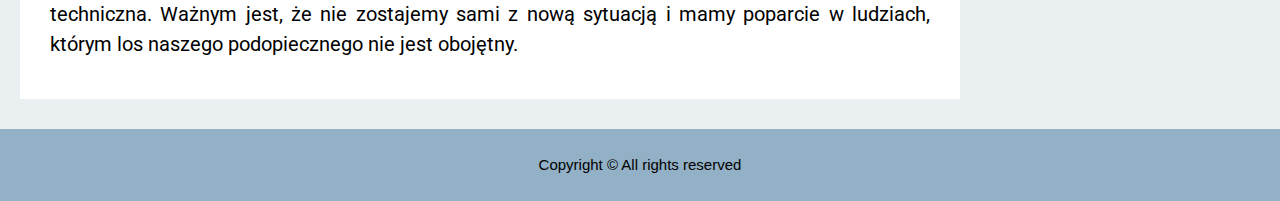
<file: artykul/adopcja_gdzie_szukac_zwierzaka/index.html>
<!DOCTYPE html>
<html lang="pl">

<head>
    <meta charset="UTF-8">
    <meta name="viewport" content="width=device-width, initial-scale=1.0">
    <meta http-equiv="X-UA-Compatible" content="ie=edge">
    <title>Template</title>
    <link href="https://fonts.googleapis.com/css?family=Oswald|Roboto&amp;subset=latin-ext" rel="stylesheet">
    <link rel="stylesheet" href="https://use.fontawesome.com/releases/v5.3.1/css/all.css" integrity="sha384-mzrmE5qonljUremFsqc01SB46JvROS7bZs3IO2EmfFsd15uHvIt+Y8vEf7N7fWAU"
        crossorigin="anonymous">
    <link rel="stylesheet" href="style.css">
</head>

<body>
    <nav>
        <ul>
            <li><a href="../../adoptuj/index.html">Adoptuj</a></li>
            <li><a href="../../misja/index.html">Misja</a></li>
            <li><a href="../../index.html"><img src="logo22.svg" alt=""></a></li>
            <li><a href="../../o-nas/index.html">O nas</a></li>
            <li><a href="#">Blog</a></li>
        </ul>
    </nav>
    <section class="page">

        <div class="row">
            <div class="leftcolumn">
                <div class="card">
                    <h1>Adopcja - gdzie szukać zwierzaka?</h1>
                    <h5>Paź 5, 2018 | Porady</h5>
                    <div class="img" style="height:500px; background-image: url(img/1.jpg)" .></div>
                    <br>
                    <h4>Gdzie szukać zwierzaka oczekującego na adopcję? Istnieje kilka możliwości.</h4>

                    <p>Schroniska dla zwierząt, podlegające urzędowi miasta lub gminy, znajdują się w praktycznie
                        każdym większym mieście. Władze mają obowiązek zadbać o każde pozostawione w samopas lub
                        przyprowadzone do placówki zwierzę. Efektem tego zobowiązania jest rosnąca dramatycznie i wcale
                        nieadekwatnie do możliwości finansowych i lokalowych ilość czworonogów. Warto zainteresować się
                        losem tych zwierząt, wiele z nich źle znosi współistnienie w dużych grupach, do czego są
                        zmuszone z powodu trudnych warunków. Pracownicy schroniska i wolontariusze, mimo najlepszych
                        chęci, nie są w stanie w wystarczającym stopniu zaspokoić potrzeb każdego podopiecznego.
                        Jednocześnie są oni na tyle zaangażowani w wykonywaną pracę, że możemy liczyć z ich strony na
                        rzetelną informację dotyczącą zwyczajów, samopoczucia czy stanu zdrowia zwierzaka.</p>

                    <p>Do standardów należy szczepienie, odrobaczanie i sterylizacja (kastracja) psa lub kota.
                        Zwyczajowo analizuje się też zachowania podopiecznych pod kątem możliwości adopcyjnych. W
                        przypadku adopcji ze schroniska formalności sprowadzone są do minimum – od razu możemy zabrać
                        pupila ze sobą, a usługa jest bezpłatna. W dobrym tonie jest wyegzekwowanie pewnej kwoty na
                        rzecz pozostających w placówce zwierząt.</p>

                    <h4>Drugie źródło możliwości adopcyjnych stanowi internet.</h4>

                    <p>Poprzez portale tematyczne dotrzeć możemy do informacji o zwierzętach poszukujących nowego domu.
                        Znajdziemy tutaj oferty zarówno wspomnianych już schronisk, a także innych podmiotów czy nawet
                        osób prywatnych.</p>

                    <div class="img" style="height:500px; background-image: url(img/2.jpg)"></div>

                    <p> Dużą rolę w krzewieniu idei adoptowania zwierząt pełnią fundacje powstałe w celu niesienia
                        pomocy naszym „braciom mniejszym”. Do ich zadań statutowych należy nie przynosząca zysków
                        opieka nad zwierzętami w potrzebie. Środki finansowe członkowie organizacji zdobywają od
                        sponsorów, instytucji wspierających i osób fizycznych. Są to często zapaleńcy, ludzie z troską
                        i poświęceniem zajmujący się zwierzętami. Swoje domy zmieniają w azyle dla zwierząt, gdzie w
                        spokoju spędzają one czas w oczekiwaniu na adopcję. Również w przypadku większości organizacji
                        non profit (podobnie jak w schroniskach) standardowo stosuje się odrobaczanie, szczepienia,
                        kastrację. Podczas pobytu w domu tymczasowym zachowania zwierzaka analizowane są pod kątem jego
                        możliwości adaptacyjnych, poziomu agresji, nabytych umiejętności, zdolności uczenia się.
                        Adoptując zwierzę spod skrzydeł fundacji mamy pewność, że informacje przekazane nam na jego
                        temat są prawdziwe.</p>

                    <h4>Wiadomości zawarte w treści ogłoszeń </h4>

                    <p> Różnicę widać już w treści ogłoszeń publikowanych w sieci – w tych fundacyjnych nie znajdziemy
                        informacji w stylu : „cudowny pieseczek, na pewno Cię pokocha”, ale raczej : „pies energiczny i
                        towarzyski, ale wykazujący braki w wychowaniu i wymagający konsekwentnego prowadzenia”. W
                        poważnych anonsach adopcyjnych, oprócz superlatywów, przeczytamy coś na temat chorób, trudnych
                        cech czy niedoskonałości zwierzęcia. Ogłoszenia nie zawierające podstawowych danych potraktujmy
                        raczej z dystansem.</p>

                    <p>W przypadku organizacji charytatywnych procedura adopcyjna jest bardziej rozbudowana. Jej
                        pracownicy przeprowadzają wywiad (ankietę) z osobą zainteresowaną, poznają ją i wstępnie
                        weryfikują dane. Jeżeli potencjalny opiekun wydaje się odpowiednio przygotowany, zostaje
                        podpisana umowa adopcyjna, w myśl której właściciel zobowiązuje się do zapewnienia zwierzęciu
                        należytych i godnych warunków. Wiele fundacji zobowiązuje opiekuna do okresowego utrzymywania
                        kontaktu z pracownikami i dzielenia się wiadomościami z życia pupila. Niektóre przyzwalają na
                        adopcję jedynie osobom zameldowanym w gminie czy województwie, na obszarze których prowadzą
                        działalność.</p>

                    <div class="img" style="height:500px; background-image: url(img/3.jpg)"></div>

                    <p>Umożliwia to skuteczniejszą kontrolę ewentualnych niepożądanych konsekwencji adopcji – jak np.
                        zaniedbanie. Jeśli takie będzie miało miejsce zwierzę wraca do dotychczasowego azylu, a
                        nieodpowiedzialny właściciel trafia na „czarną listę”. Zasada funkcjonowania fundacji nie
                        pozwala na czerpanie korzyści finansowych z prowadzonych działań. Znów więc od dobrej woli,
                        wrażliwości i obycia zależy wysokość nakładów pieniężnych przeznaczonych przez opiekuna na cele
                        statutowe organizacji.</p>

                    <p>Pamiętajmy, że adoptowanie zwierzęcia z wiarygodnego źródła chroni nas przed przykrymi i
                        zaskakującymi konsekwencjami, odnoszącymi się do stanu zdrowia bądź zachowania zwierzęcia.
                        Zakup szczeniaczka z kartonowego pudełka pod sklepem może się okazać brzemienny w skutkach.
                        Dodatkowo utrwala niechlubny proceder bezmyślnego rozmnażania zwierząt, których ilość
                        pozostawionych bez wyżywienia i opieki i tak już zatrważająco rośnie. Nabyte w ten sposób
                        stworzenia są czasem tak poważnie zaniedbane, iż nie będziemy w stanie ich odratować.
                        Oczywiście nie znaczy to, że zawsze mamy hamować odruchy serca i posługiwać się wyłącznie
                        intelektualną argumentacją. Podejmując decyzję o adopcji zwierzęcia spróbujmy znaleźć złoty
                        środek. Dla ludzi wielkiego serca adopcja jest oczywistym sposobem na znalezienie dla siebie
                        najlepszego przyjaciela. Przemawiają za nią także racjonalne argumenty - chociażby dotyczące
                        sfery finansowej przedsięwzięcia. Istnieją strony internetowe, za pośrednictwem których możemy
                        za symboliczną opłatą adoptować np. psa rasowego. Ich wielbiciele zakładają portale dotyczące
                        adoptowania przedstawicieli ulubionej przez nich odmiany.</p>

                    <div class="img" style="height:500px; background-image: url(img/4.jpg)"></div>


                    <p>Istnieje ponadto ciekawe rozwiązanie adopcyjne dla osób, które nie mogą przygarnąć zwierzęcia
                        pod swój dach, niemniej jednak nie jest im obca idea pomocy czworonogom. Wiele podmiotów
                        oferuje opcję funkcjonującą pod nazwą : adopcja wirtualna. Jej szczegółom poświęciliśmy odrębny
                        artykuł. Zazwyczaj jeszcze przez długi czas po adoptowaniu zwierzęcia możemy liczyć na wsparcie
                        organizacji, która się nim opiekowała. Jest to najczęściej pomoc merytoryczna, czasem
                        techniczna. Ważnym jest, że nie zostajemy sami z nową sytuacją i mamy poparcie w ludziach,
                        którym los naszego podopiecznego nie jest obojętny.</p>


                </div>
            </div>
            <div class="rightcolumn">
                <div class="card">
                    <h3>O sekcji Blog</h3>
                    <div class="img" style="height:150px; background-image: url(img/5.jpg)"></div>
                    <p>W sekcji blog znajdziesz porady w zakresie szeroko pojętej adopcji i opieki nad zwierzętami.
                        Można tam znaleźć wiele rad mających na celu pomoc osobom rozważającym adopcję np. psa, w
                        podjęciu odpowiedniej decyzji. W sekcji poradniczej znajdują się artykuły, które w prosty i
                        przyjazny sposób przybliżają temat adopcji zwierząt ze schronisk oraz uczą, jak ją
                        przeprowadzić w sposób optymalny zarówno dla zwierzęcia, jak i nowego właściciela.</p>
                </div>
                <div class="card">
                    <h3>Najpopularniejsze artykuły</h3>
                    <div class="img" style="height: 150px; background-image: url(img/6.jpg)"></div>
                    <p>
                        <a href="../socjalizacja_doroslego_psa/index.html">Socjalizacja dorosłego psa</a></p>
                    <br>
                    <div class="img" style="height: 150px; background-image: url(img/7.jpg)"></div>
                    <p><a href="../pierwsze_dni_w_nowym_domu/index.html">Pierwsze dni w nowym domu</a></p>
                    <br>
                    <div class="img" style="height: 150px; background-image: url(img/8.jpg)"></div>
                    <p>
                        <a href="../jak_adoptowac_kota_ze_schroniska/index.html">Jak przygarnąć kota?</a></p>

                </div>
            </div>
        </div>
    </section>
    <footer>
        <p>Copyright &copy; All rights reserved</p>
        <a href="https://web.facebook.com/Adoptuj-341218646649762/?_rdc=1&_rdr"><i class="fab fa-facebook-f"></i></a>
        <a href="https://www.instagram.com/"><i class="fab fa-instagram"></i></a>
        <a href="https://twitter.com/"><i class="fab fa-twitter"></i></a>
    </footer>

    <script src="https://code.jquery.com/jquery-3.3.1.min.js" integrity="sha256-FgpCb/KJQlLNfOu91ta32o/NMZxltwRo8QtmkMRdAu8="
        crossorigin="anonymous"></script>
    <script src="script.js"></script>
</body>

</html>
</file>
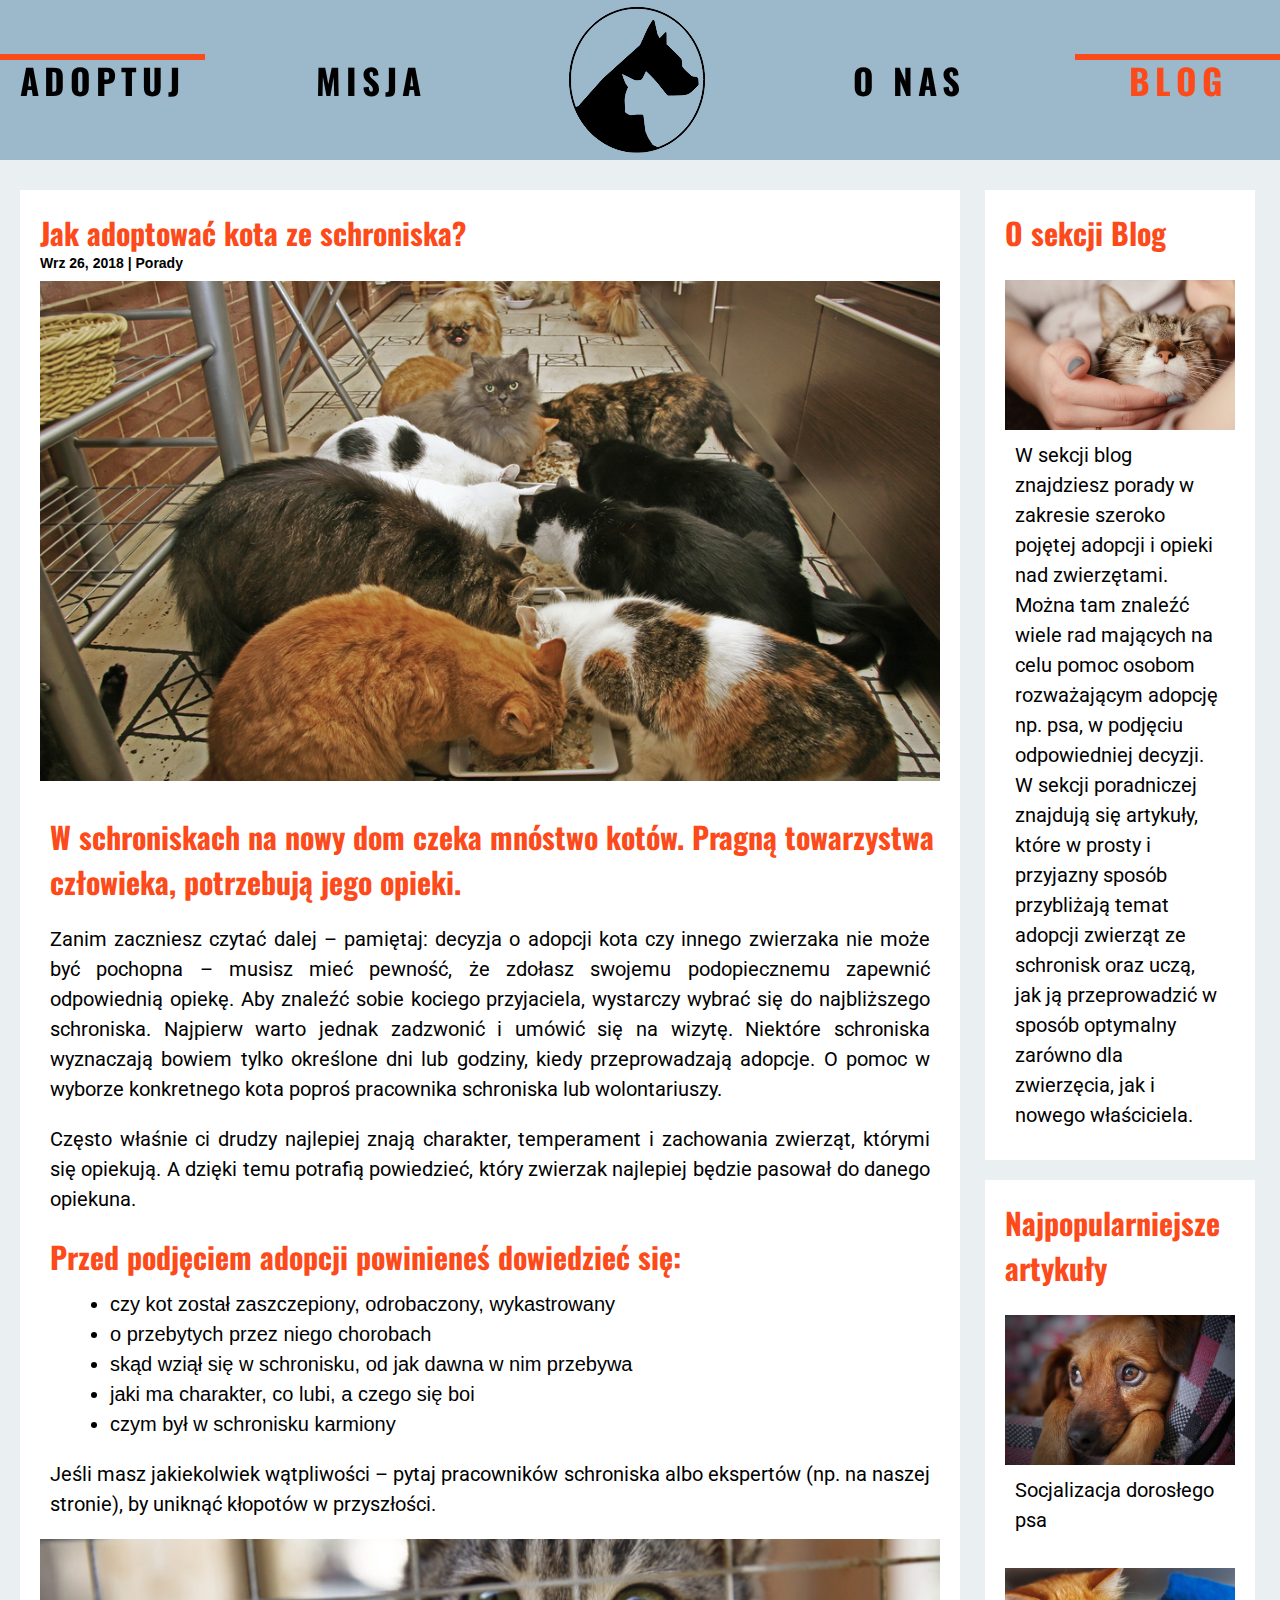
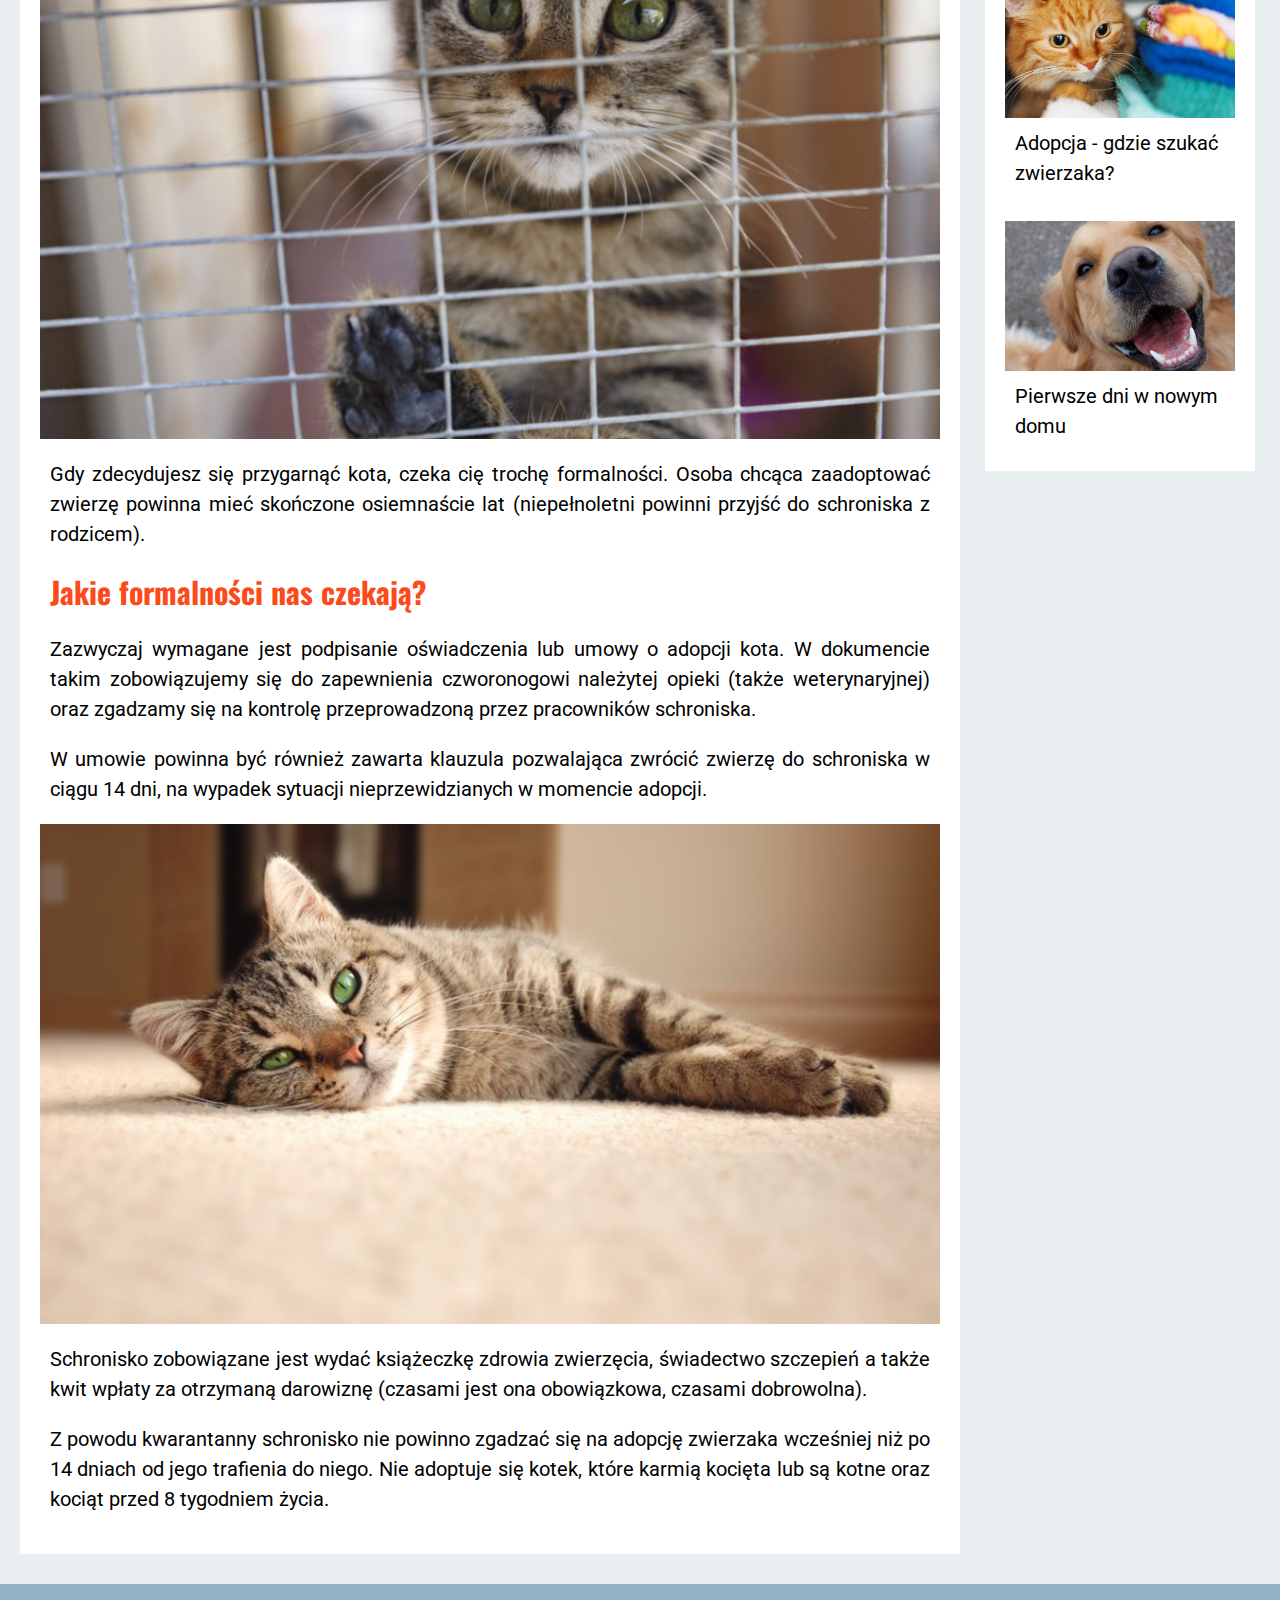
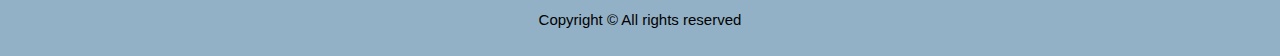
<file: artykul/jak_adoptowac_kota_ze_schroniska/index.html>
<!DOCTYPE html>
<html lang="pl">

<head>
    <meta charset="UTF-8">
    <meta name="viewport" content="width=device-width, initial-scale=1.0">
    <meta http-equiv="X-UA-Compatible" content="ie=edge">
    <title>Article</title>
    <link href="https://fonts.googleapis.com/css?family=Oswald|Roboto&amp;subset=latin-ext" rel="stylesheet">
    <link rel="stylesheet" href="https://use.fontawesome.com/releases/v5.3.1/css/all.css" integrity="sha384-mzrmE5qonljUremFsqc01SB46JvROS7bZs3IO2EmfFsd15uHvIt+Y8vEf7N7fWAU"
        crossorigin="anonymous">
    <link rel="stylesheet" href="style.css">
</head>

<body>
    <nav>
        <ul>
            <li><a href="../../adoptuj/index.html">Adoptuj</a></li>
            <li><a href="../../misja/index.html">Misja</a></li>
            <li><a href="../../index.html"><img src="logo22.svg" alt=""></a></li>
            <li><a href="../../o-nas/index.html">O nas</a></li>
            <li><a href="#">Blog</a></li>
        </ul>
    </nav>
    <section class="page">

        <div class="row">
            <div class="leftcolumn">
                <div class="card">
                    <h1>Jak adoptować kota ze schroniska?</h1>
                    <h5>Wrz 26, 2018 | Porady</h5>
                    <div class="img" style="height:500px; background-image: url(img/1.jpg)" .></div>
                    <br>
                    <h4>W schroniskach na nowy dom czeka mnóstwo kotów. Pragną towarzystwa człowieka, potrzebują jego
                        opieki.</h4>

                    <p>Zanim zaczniesz czytać dalej – pamiętaj: decyzja o adopcji kota czy innego zwierzaka nie może
                        być pochopna – musisz mieć pewność, że zdołasz swojemu podopiecznemu zapewnić odpowiednią
                        opiekę. Aby znaleźć sobie kociego przyjaciela, wystarczy wybrać się do najbliższego schroniska.
                        Najpierw warto jednak zadzwonić i umówić się na wizytę. Niektóre schroniska wyznaczają bowiem
                        tylko określone dni lub godziny, kiedy przeprowadzają adopcje. O pomoc w wyborze konkretnego
                        kota poproś pracownika schroniska lub wolontariuszy.</p>

                    <p>Często właśnie ci drudzy najlepiej znają charakter, temperament i zachowania zwierząt, którymi
                        się opiekują. A dzięki temu potrafią powiedzieć, który zwierzak najlepiej będzie pasował do
                        danego opiekuna.</p>

                    <h4>Przed podjęciem adopcji powinieneś dowiedzieć się:</h4>

                    <ul>
                        <li>czy kot został zaszczepiony, odrobaczony, wykastrowany</li>
                        <li>o przebytych przez niego chorobach</li>
                        <li>skąd wziął się w schronisku, od jak dawna w nim przebywa</li>
                        <li>jaki ma charakter, co lubi, a czego się boi</li>
                        <li>czym był w schronisku karmiony</li>
                    </ul>

                    <p>Jeśli masz jakiekolwiek wątpliwości – pytaj pracowników schroniska albo ekspertów (np. na naszej
                        stronie), by uniknąć kłopotów w przyszłości.</p>

                    <div class="img" style="height:500px; background-image: url(img/2.jpg)"></div>

                    <p> Gdy zdecydujesz się przygarnąć kota, czeka cię trochę formalności. Osoba chcąca zaadoptować
                        zwierzę powinna mieć skończone osiemnaście lat (niepełnoletni powinni przyjść do schroniska z
                        rodzicem).</p>

                    <h4>Jakie formalności nas czekają?</h4>

                    <p>Zazwyczaj wymagane jest podpisanie oświadczenia lub umowy o adopcji kota. W dokumencie takim
                        zobowiązujemy się do zapewnienia czworonogowi należytej opieki (także weterynaryjnej) oraz
                        zgadzamy się na kontrolę przeprowadzoną przez pracowników schroniska.</p>

                    <p>W umowie powinna być również zawarta klauzula pozwalająca zwrócić zwierzę do schroniska w ciągu
                        14 dni, na wypadek sytuacji nieprzewidzianych w momencie adopcji.</p>

                    <div class="img" style="height:500px; background-image: url(img/3.jpg)"></div>

                    <p>Schronisko zobowiązane jest wydać książeczkę zdrowia zwierzęcia, świadectwo szczepień a także
                        kwit wpłaty za otrzymaną darowiznę (czasami jest ona obowiązkowa, czasami dobrowolna).</p>

                    <p>Z powodu kwarantanny schronisko nie powinno zgadzać się na adopcję zwierzaka wcześniej niż po 14
                        dniach od jego trafienia do niego. Nie adoptuje się kotek, które karmią kocięta lub są kotne
                        oraz kociąt przed 8 tygodniem życia.</p>

                </div>
            </div>
            <div class="rightcolumn">
                <div class="card">
                    <h3>O sekcji Blog</h3>
                    <div class="img" style="height:150px; background-image: url(img/4.jpg)"></div>
                    <p>W sekcji blog znajdziesz porady w zakresie szeroko pojętej adopcji i opieki nad zwierzętami.
                        Można tam znaleźć wiele rad mających na celu pomoc osobom rozważającym adopcję np. psa, w
                        podjęciu odpowiedniej decyzji. W sekcji poradniczej znajdują się artykuły, które w prosty i
                        przyjazny sposób przybliżają temat adopcji zwierząt ze schronisk oraz uczą, jak ją
                        przeprowadzić w sposób optymalny zarówno dla zwierzęcia, jak i nowego właściciela.</p>
                </div>
                <div class="card">
                    <h3>Najpopularniejsze artykuły</h3>
                    <div class="img" style="height: 150px; background-image: url(img/5.jpg)"></div>
                    <p>
                        <a href="../socjalizacja_doroslego_psa/index.html">Socjalizacja dorosłego psa</a></p>
                    <br>
                    <div class="img" style="height: 150px; background-image: url(img/6.jpg)"></div>
                    <p><a href="../adopcja_gdzie_szukac_zwierzaka/index.html">Adopcja - gdzie szukać zwierzaka?</a></p>
                    <br>
                    <div class="img" style="height: 150px; background-image: url(img/7.jpg)"></div>
                    <p>
                        <a href="../pierwsze_dni_w_nowym_domu/index.html">Pierwsze dni w nowym domu</a></p>

                </div>
            </div>
        </div>
    </section>
    <footer>
        <p>Copyright &copy; All rights reserved</p>
        <a href="https://web.facebook.com/Adoptuj-341218646649762/?_rdc=1&_rdr"><i class="fab fa-facebook-f"></i></a>
        <a href="https://www.instagram.com/"><i class="fab fa-instagram"></i></a>
        <a href="https://twitter.com/"><i class="fab fa-twitter"></i></a>
    </footer>

    <script src="https://code.jquery.com/jquery-3.3.1.min.js" integrity="sha256-FgpCb/KJQlLNfOu91ta32o/NMZxltwRo8QtmkMRdAu8="
        crossorigin="anonymous"></script>
    <script src="script.js"></script>
</body>

</html>
</file>
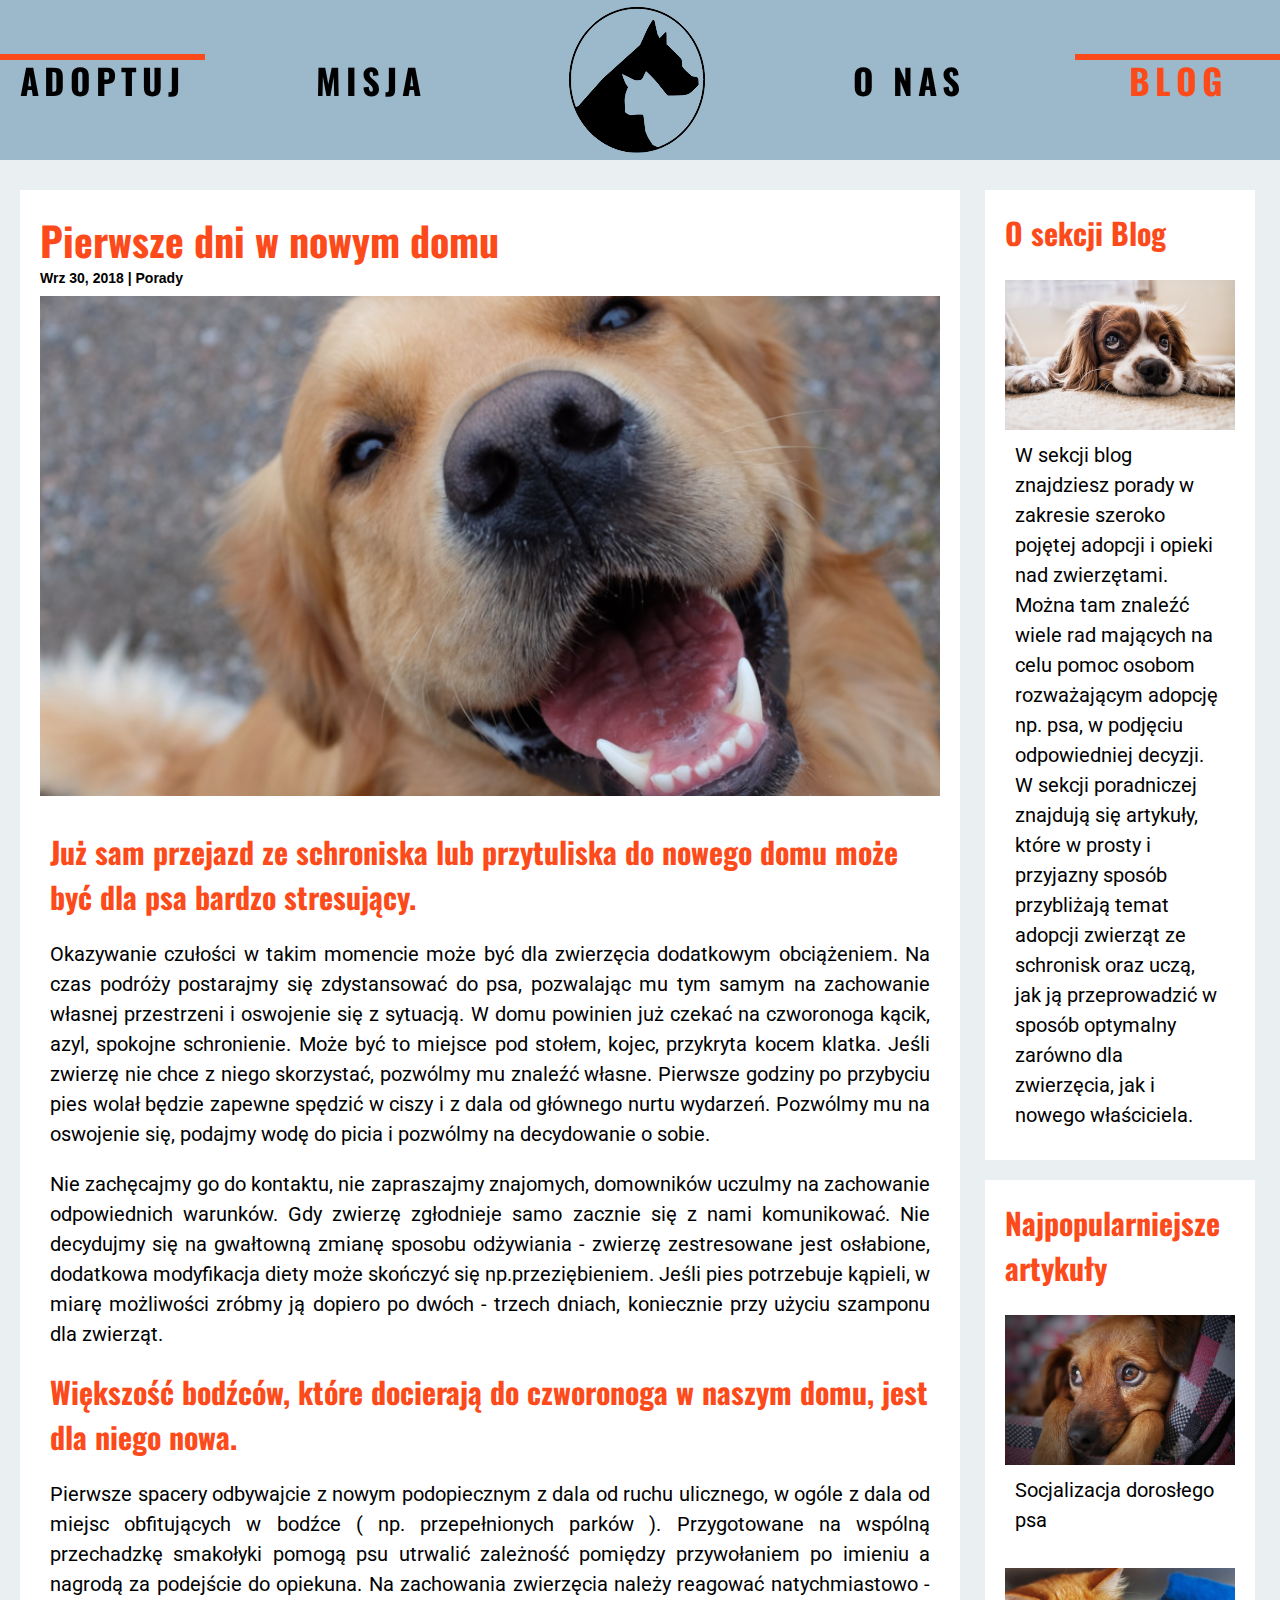
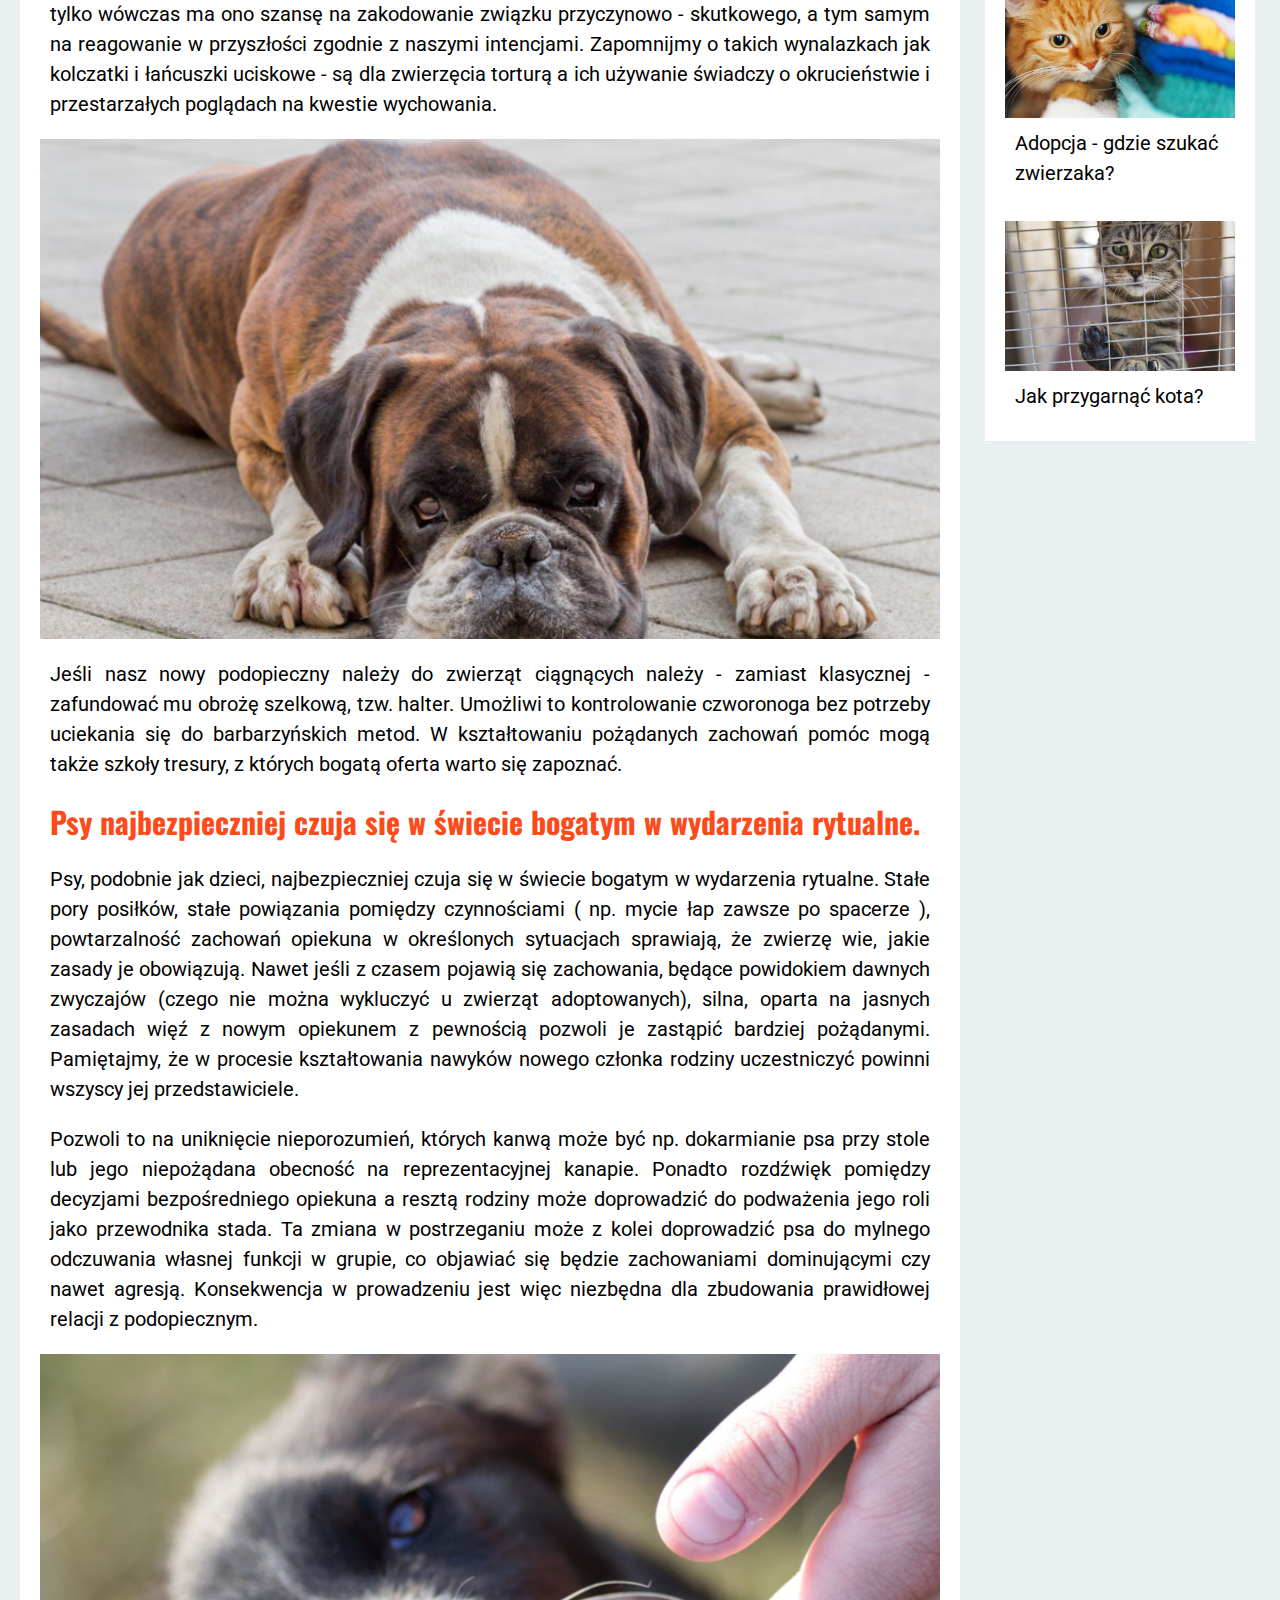
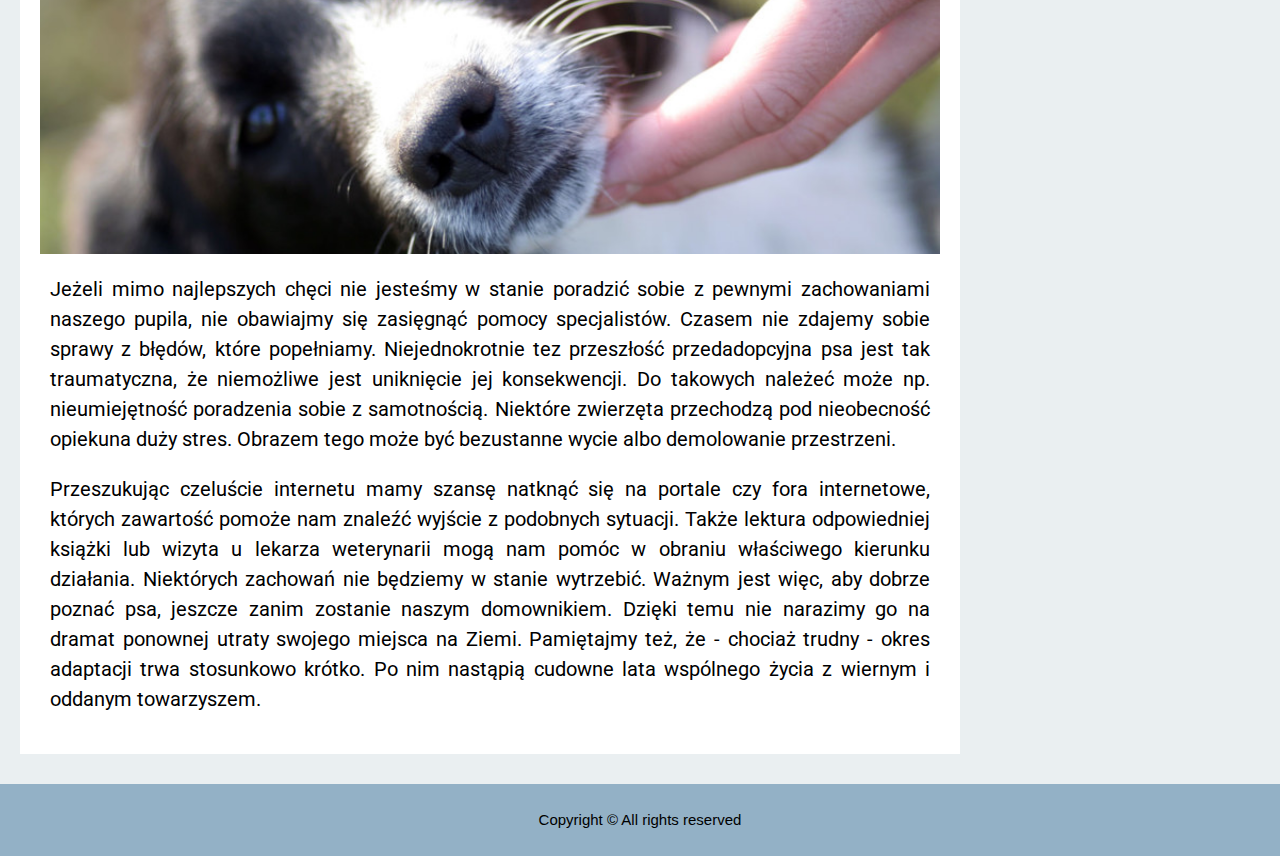
<file: artykul/pierwsze_dni_w_nowym_domu/index.html>
<!DOCTYPE html>
<html lang="pl">

<head>
    <meta charset="UTF-8">
    <meta name="viewport" content="width=device-width, initial-scale=1.0">
    <meta http-equiv="X-UA-Compatible" content="ie=edge">
    <title>Article</title>
    <link href="https://fonts.googleapis.com/css?family=Oswald|Roboto&amp;subset=latin-ext" rel="stylesheet">
    <link rel="stylesheet" href="https://use.fontawesome.com/releases/v5.3.1/css/all.css" integrity="sha384-mzrmE5qonljUremFsqc01SB46JvROS7bZs3IO2EmfFsd15uHvIt+Y8vEf7N7fWAU"
        crossorigin="anonymous">
    <link rel="stylesheet" href="style.css">
</head>

<body>
    <nav>
        <ul>
            <li><a href="../../adoptuj/index.html">Adoptuj</a></li>
            <li><a href="../../misja/index.html">Misja</a></li>
            <li><a href="../../index.html"><img src="logo22.svg" alt=""></a></li>
            <li><a href="../../o-nas/index.html">O nas</a></li>
            <li><a href="#">Blog</a></li>
        </ul>
    </nav>
    <section class="page">

        <div class="row">
            <div class="leftcolumn">
                <div class="card">
                    <h1>Pierwsze dni w nowym domu</h1>
                    <h5>Wrz 30, 2018 | Porady</h5>
                    <div class="img" style="height:500px; background-image: url(img/1.jpg)" .></div>
                    <br>
                    <h4>Już sam przejazd ze schroniska lub przytuliska do nowego domu może być dla psa bardzo
                        stresujący.</h4>

                    <p>Okazywanie czułości w takim momencie może być dla zwierzęcia dodatkowym obciążeniem. Na czas
                        podróży postarajmy się zdystansować do psa, pozwalając mu tym samym na zachowanie własnej
                        przestrzeni i oswojenie się z sytuacją. W domu powinien już czekać na czworonoga kącik, azyl,
                        spokojne schronienie. Może być to miejsce pod stołem, kojec, przykryta kocem klatka. Jeśli
                        zwierzę nie chce z niego skorzystać, pozwólmy mu znaleźć własne. Pierwsze godziny po przybyciu
                        pies wolał będzie zapewne spędzić w ciszy i z dala od głównego nurtu wydarzeń. Pozwólmy mu na
                        oswojenie się, podajmy wodę do picia i pozwólmy na decydowanie o sobie.</p>

                    <p>Nie zachęcajmy go do kontaktu, nie zapraszajmy znajomych, domowników uczulmy na zachowanie
                        odpowiednich warunków. Gdy zwierzę zgłodnieje samo zacznie się z nami komunikować. Nie
                        decydujmy się na gwałtowną zmianę sposobu odżywiania - zwierzę zestresowane jest osłabione,
                        dodatkowa modyfikacja diety może skończyć się np.przeziębieniem. Jeśli pies potrzebuje kąpieli,
                        w miarę możliwości zróbmy ją dopiero po dwóch - trzech dniach, koniecznie przy użyciu szamponu
                        dla zwierząt.</p>

                    <h4>Większość bodźców, które docierają do czworonoga w naszym domu, jest dla niego nowa.</h4>

                    <p>Pierwsze spacery odbywajcie z nowym podopiecznym z dala od ruchu ulicznego, w ogóle z dala od
                        miejsc obfitujących w bodźce ( np. przepełnionych parków ). Przygotowane na wspólną przechadzkę
                        smakołyki pomogą psu utrwalić zależność pomiędzy przywołaniem po imieniu a nagrodą za podejście
                        do opiekuna. Na zachowania zwierzęcia należy reagować natychmiastowo - tylko wówczas ma ono
                        szansę na zakodowanie związku przyczynowo - skutkowego, a tym samym na reagowanie w przyszłości
                        zgodnie z naszymi intencjami. Zapomnijmy o takich wynalazkach jak kolczatki i łańcuszki
                        uciskowe - są dla zwierzęcia torturą a ich używanie świadczy o okrucieństwie i przestarzałych
                        poglądach na kwestie wychowania.</p>

                    <div class="img" style="height:500px; background-image: url(img/2.jpg)"></div>

                    <p> Jeśli nasz nowy podopieczny należy do zwierząt ciągnących należy - zamiast klasycznej -
                        zafundować mu obrożę szelkową, tzw. halter. Umożliwi to kontrolowanie czworonoga bez potrzeby
                        uciekania się do barbarzyńskich metod. W kształtowaniu pożądanych zachowań pomóc mogą także
                        szkoły tresury, z których bogatą oferta warto się zapoznać.</p>

                    <h4>Psy najbezpieczniej czuja się w świecie bogatym w wydarzenia rytualne.</h4>

                    <p>Psy, podobnie jak dzieci, najbezpieczniej czuja się w świecie bogatym w wydarzenia rytualne.
                        Stałe pory posiłków, stałe powiązania pomiędzy czynnościami ( np. mycie łap zawsze po spacerze
                        ), powtarzalność zachowań opiekuna w określonych sytuacjach sprawiają, że zwierzę wie, jakie
                        zasady je obowiązują. Nawet jeśli z czasem pojawią się zachowania, będące powidokiem dawnych
                        zwyczajów (czego nie można wykluczyć u zwierząt adoptowanych), silna, oparta na jasnych
                        zasadach więź z nowym opiekunem z pewnością pozwoli je zastąpić bardziej pożądanymi.
                        Pamiętajmy, że w procesie kształtowania nawyków nowego członka rodziny uczestniczyć powinni
                        wszyscy jej przedstawiciele.</p>

                    <p>Pozwoli to na uniknięcie nieporozumień, których kanwą może być np. dokarmianie psa przy stole
                        lub jego niepożądana obecność na reprezentacyjnej kanapie. Ponadto rozdźwięk pomiędzy decyzjami
                        bezpośredniego opiekuna a resztą rodziny może doprowadzić do podważenia jego roli jako
                        przewodnika stada. Ta zmiana w postrzeganiu może z kolei doprowadzić psa do mylnego odczuwania
                        własnej funkcji w grupie, co objawiać się będzie zachowaniami dominującymi czy nawet agresją.
                        Konsekwencja w prowadzeniu jest więc niezbędna dla zbudowania prawidłowej relacji z
                        podopiecznym.</p>

                    <div class="img" style="height:500px; background-image: url(img/3.jpg)"></div>

                    <p>Jeżeli mimo najlepszych chęci nie jesteśmy w stanie poradzić sobie z pewnymi zachowaniami
                        naszego pupila, nie obawiajmy się zasięgnąć pomocy specjalistów. Czasem nie zdajemy sobie
                        sprawy z błędów, które popełniamy. Niejednokrotnie tez przeszłość przedadopcyjna psa jest tak
                        traumatyczna, że niemożliwe jest uniknięcie jej konsekwencji. Do takowych należeć może np.
                        nieumiejętność poradzenia sobie z samotnością. Niektóre zwierzęta przechodzą pod nieobecność
                        opiekuna duży stres. Obrazem tego może być bezustanne wycie albo demolowanie przestrzeni.</p>

                    <p>Przeszukując czeluście internetu mamy szansę natknąć się na portale czy fora internetowe,
                        których zawartość pomoże nam znaleźć wyjście z podobnych sytuacji. Także lektura odpowiedniej
                        książki lub wizyta u lekarza weterynarii mogą nam pomóc w obraniu właściwego kierunku
                        działania. Niektórych zachowań nie będziemy w stanie wytrzebić. Ważnym jest więc, aby dobrze
                        poznać psa, jeszcze zanim zostanie naszym domownikiem. Dzięki temu nie narazimy go na dramat
                        ponownej utraty swojego miejsca na Ziemi. Pamiętajmy też, że - chociaż trudny - okres adaptacji
                        trwa stosunkowo krótko. Po nim nastąpią cudowne lata wspólnego życia z wiernym i oddanym
                        towarzyszem.</p>

                </div>
            </div>
            <div class="rightcolumn">
                <div class="card">
                    <h3>O sekcji Blog</h3>
                    <div class="img" style="height:150px; background-image: url(img/4.jpg)"></div>
                    <p>W sekcji blog znajdziesz porady w zakresie szeroko pojętej adopcji i opieki nad zwierzętami.
                        Można tam znaleźć wiele rad mających na celu pomoc osobom rozważającym adopcję np. psa, w
                        podjęciu odpowiedniej decyzji. W sekcji poradniczej znajdują się artykuły, które w prosty i
                        przyjazny sposób przybliżają temat adopcji zwierząt ze schronisk oraz uczą, jak ją
                        przeprowadzić w sposób optymalny zarówno dla zwierzęcia, jak i nowego właściciela.</p>
                </div>
                <div class="card">
                    <h3>Najpopularniejsze artykuły</h3>
                    <div class="img" style="height: 150px; background-image: url(img/5.jpg)"></div>
                    <p>
                        <a href="../socjalizacja_doroslego_psa/index.html">Socjalizacja dorosłego psa</a></p>
                    <br>
                    <div class="img" style="height: 150px; background-image: url(img/6.jpg)"></div>
                    <p><a href="../adopcja_gdzie_szukac_zwierzaka/index.html">Adopcja - gdzie szukać zwierzaka?</a></p>
                    <br>
                    <div class="img" style="height: 150px; background-image: url(img/7.jpg)"></div>
                    <p>
                        <a href="../jak_adoptowac_kota_ze_schroniska/index.html">Jak przygarnąć kota?</a></p>

                </div>
            </div>
        </div>
    </section>
    <footer>
        <p>Copyright &copy; All rights reserved</p>
        <a href="https://web.facebook.com/Adoptuj-341218646649762/?_rdc=1&_rdr"><i class="fab fa-facebook-f"></i></a>
        <a href="https://www.instagram.com/"><i class="fab fa-instagram"></i></a>
        <a href="https://twitter.com/"><i class="fab fa-twitter"></i></a>
    </footer>

    <script src="https://code.jquery.com/jquery-3.3.1.min.js" integrity="sha256-FgpCb/KJQlLNfOu91ta32o/NMZxltwRo8QtmkMRdAu8="
        crossorigin="anonymous"></script>
    <script src="script.js"></script>
</body>

</html>
</file>
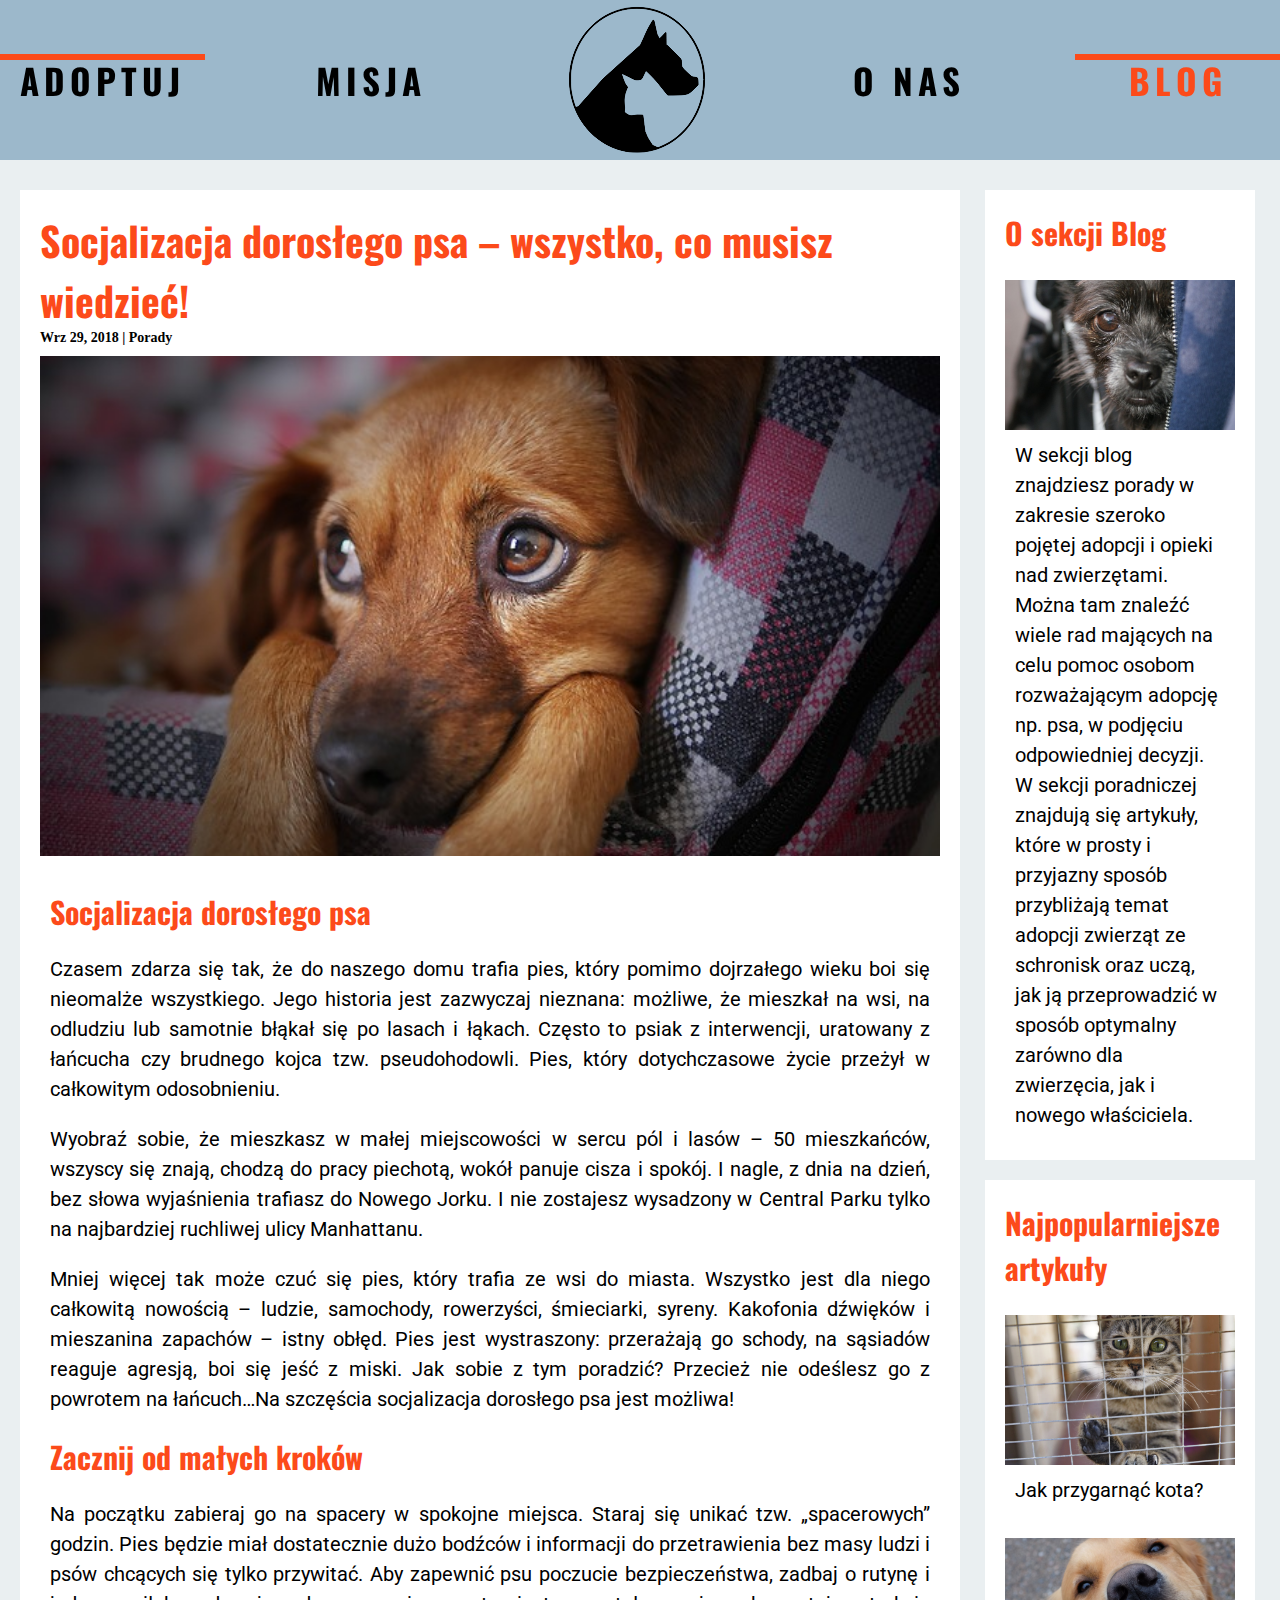
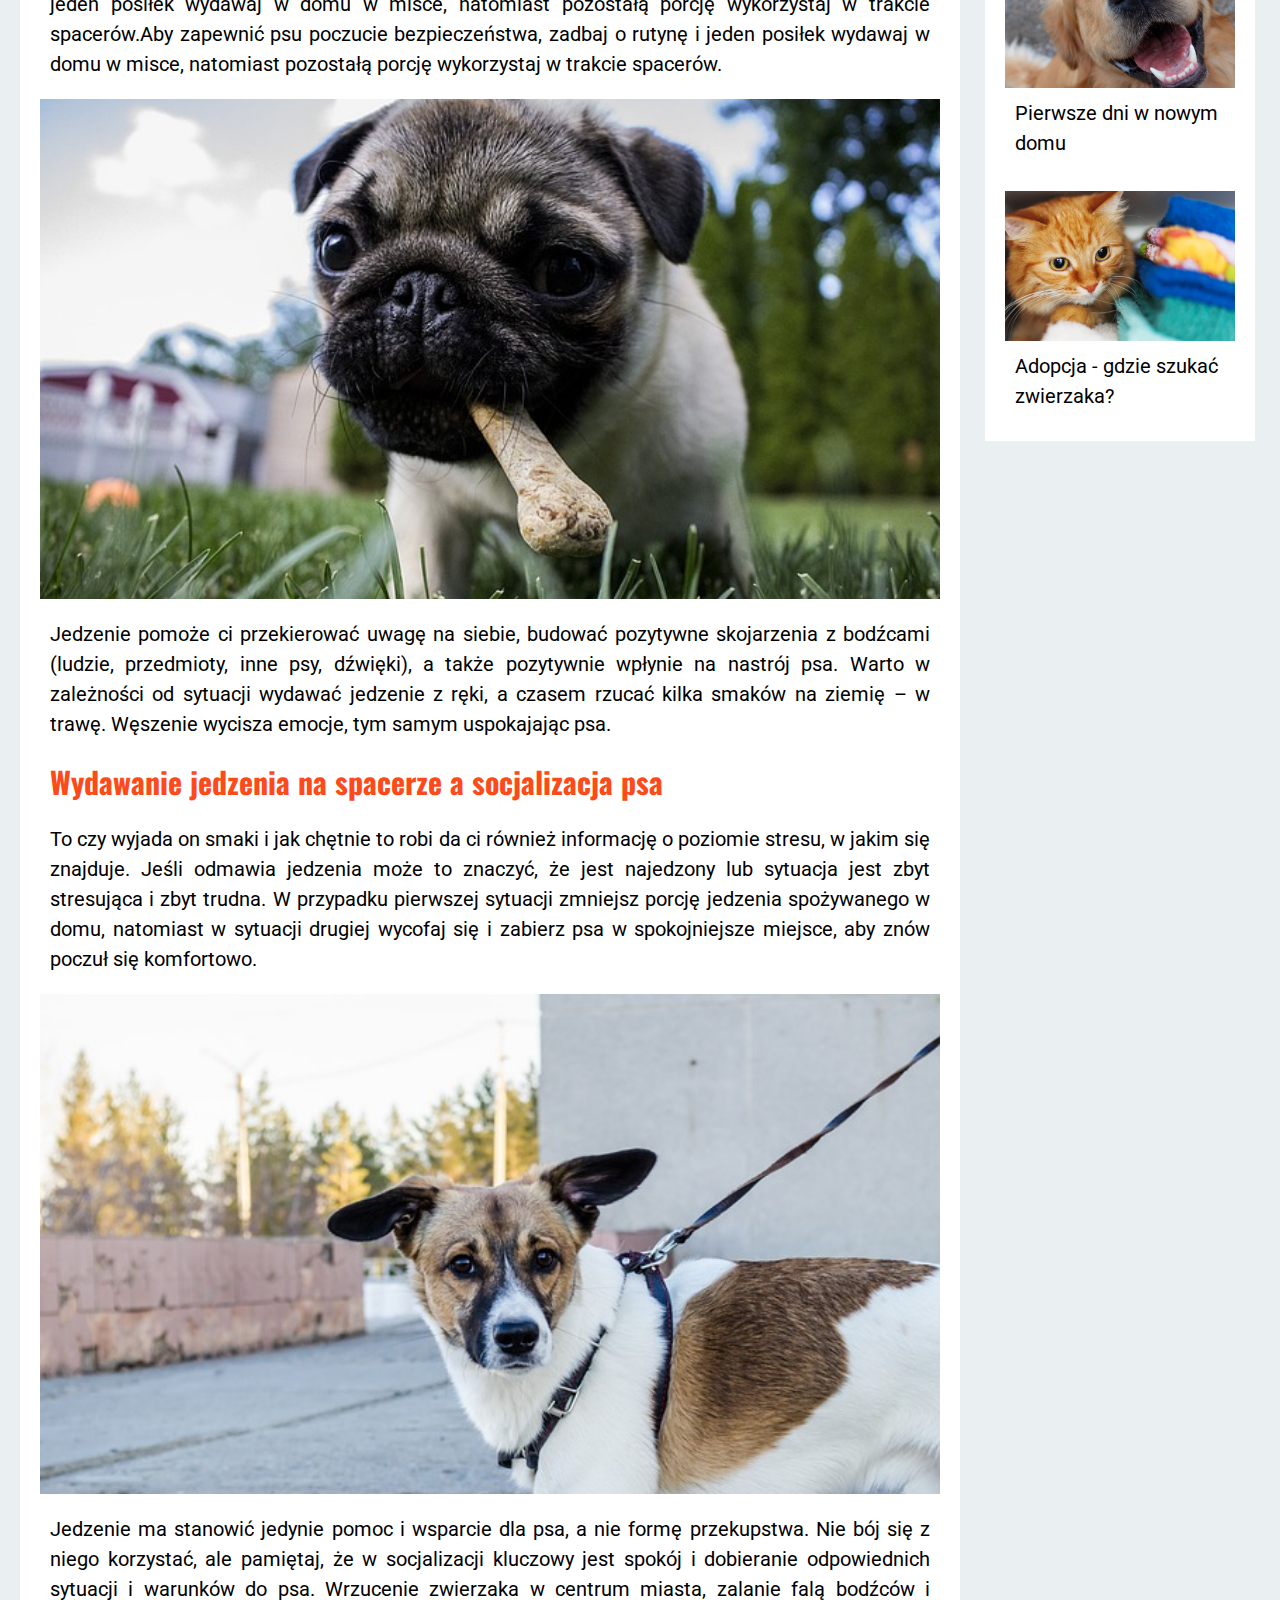
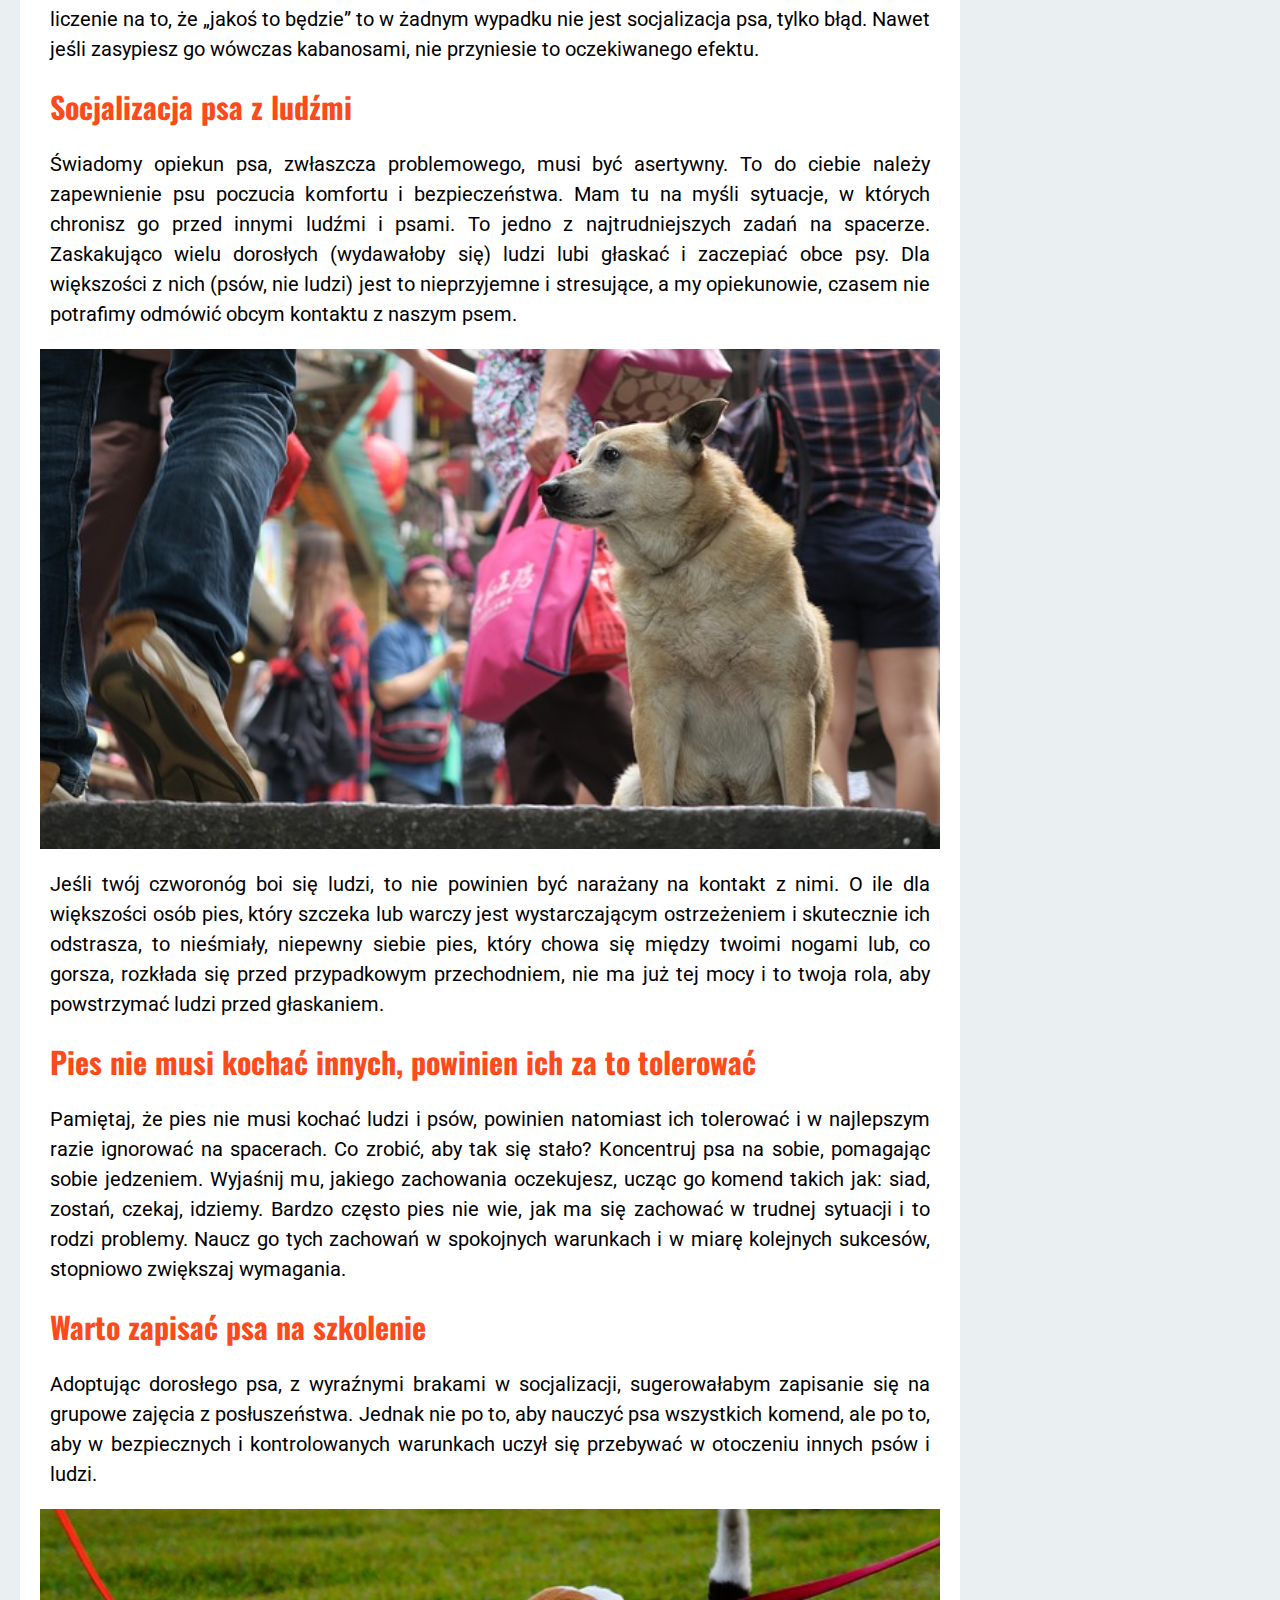
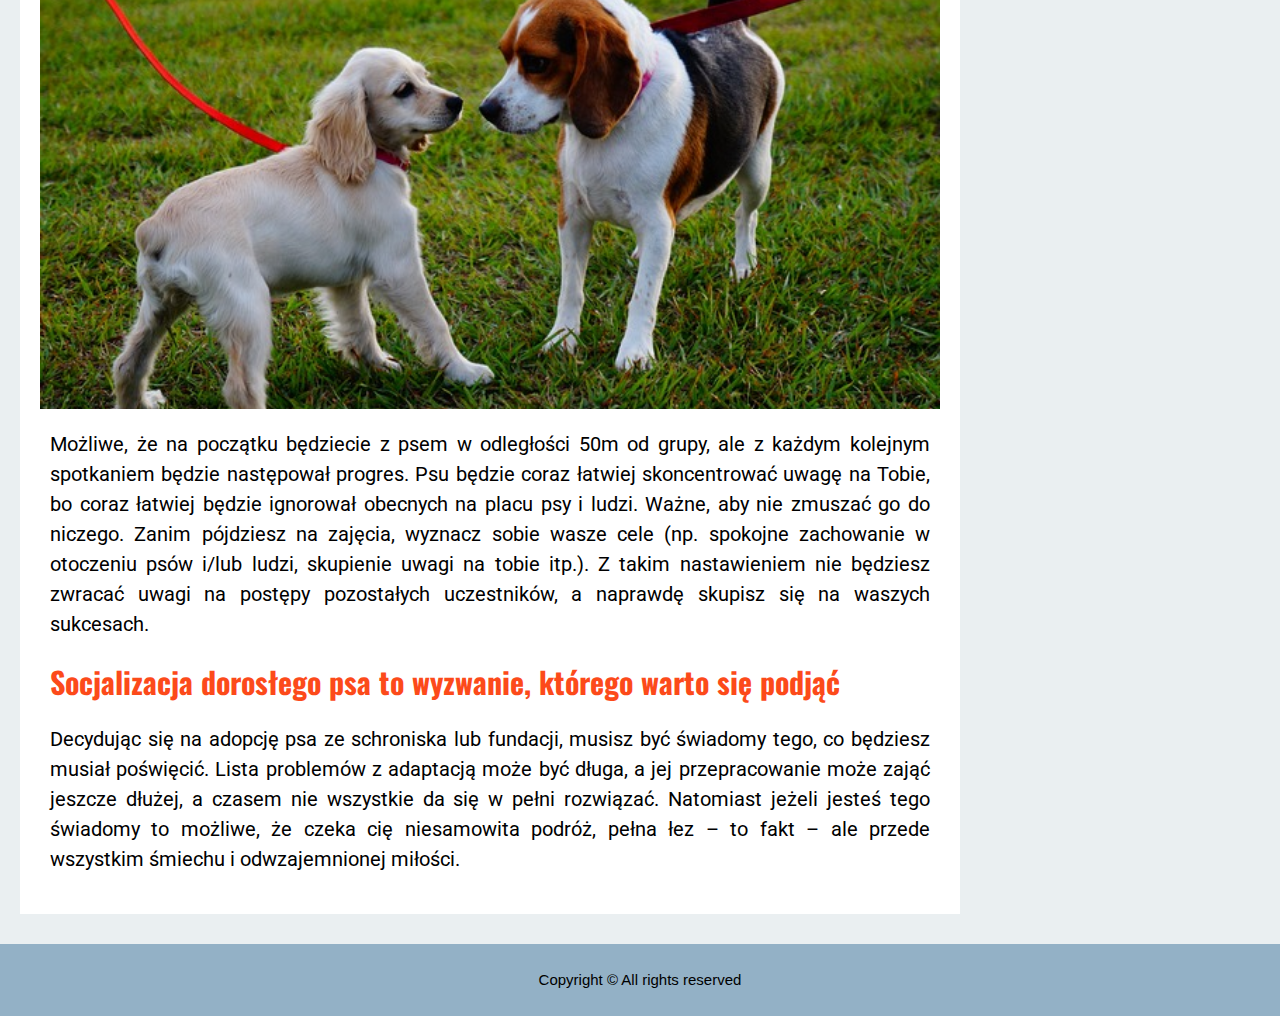
<file: artykul/socjalizacja_doroslego_psa/index.html>
<!DOCTYPE html>
<html lang="pl">

<head>
    <meta charset="UTF-8">
    <meta name="viewport" content="width=device-width, initial-scale=1.0">
    <meta http-equiv="X-UA-Compatible" content="ie=edge">
    <title>Template</title>
    <link href="https://fonts.googleapis.com/css?family=Oswald|Roboto&amp;subset=latin-ext" rel="stylesheet">
    <link rel="stylesheet" href="https://use.fontawesome.com/releases/v5.3.1/css/all.css" integrity="sha384-mzrmE5qonljUremFsqc01SB46JvROS7bZs3IO2EmfFsd15uHvIt+Y8vEf7N7fWAU"
        crossorigin="anonymous">
    <link rel="stylesheet" href="style.css">
</head>

<body>
    <nav>
        <ul>
            <li><a href="../../adoptuj/index.html">Adoptuj</a></li>
            <li><a href="../../misja/index.html">Misja</a></li>
            <li><a href="../../index.html"><img src="logo22.svg" alt=""></a></li>
            <li><a href="../../o-nas/index.html">O nas</a></li>
            <li><a href="#">Blog</a></li>
        </ul>
    </nav>
    <section class="page">

        <div class="row">
            <div class="leftcolumn">
                <div class="card">
                    <h1>Socjalizacja dorosłego psa – wszystko, co musisz wiedzieć!</h1>
                    <h5>Wrz 29, 2018 | Porady</h5>
                    <div class="img" style="height:500px; background-image: url(img/1.jpg)" .></div>
                    <br>
                    <h2>Socjalizacja dorosłego psa</h2>
                    <p>Czasem zdarza się tak, że do naszego domu trafia pies, który pomimo dojrzałego wieku boi się
                        nieomalże wszystkiego. Jego historia jest zazwyczaj nieznana: możliwe, że mieszkał na wsi, na
                        odludziu lub samotnie błąkał się po lasach i łąkach. Często to psiak z interwencji, uratowany z
                        łańcucha czy brudnego kojca tzw. pseudohodowli. Pies, który dotychczasowe życie przeżył w
                        całkowitym odosobnieniu.</p>

                    <p>Wyobraź sobie, że mieszkasz w małej miejscowości w sercu pól i lasów – 50 mieszkańców, wszyscy
                        się znają, chodzą do pracy piechotą, wokół panuje cisza i spokój. I nagle, z dnia na dzień, bez
                        słowa wyjaśnienia trafiasz do Nowego Jorku. I nie zostajesz wysadzony w Central Parku tylko na
                        najbardziej ruchliwej ulicy Manhattanu.</p>

                    <p>Mniej więcej tak może czuć się pies, który trafia ze wsi do miasta. Wszystko jest dla niego
                        całkowitą nowością – ludzie, samochody, rowerzyści, śmieciarki, syreny. Kakofonia dźwięków i
                        mieszanina zapachów – istny obłęd. Pies jest wystraszony: przerażają go schody, na sąsiadów
                        reaguje agresją, boi się jeść z miski. Jak sobie z tym poradzić? Przecież nie odeślesz go z
                        powrotem na łańcuch…Na szczęścia socjalizacja dorosłego psa jest możliwa!</p>

                    <h2>Zacznij od małych kroków</h2>

                    <p>Na początku zabieraj go na spacery w spokojne miejsca. Staraj się unikać tzw. „spacerowych”
                        godzin. Pies będzie miał dostatecznie dużo bodźców i informacji do przetrawienia bez masy ludzi
                        i psów chcących się tylko przywitać. Aby zapewnić psu poczucie bezpieczeństwa, zadbaj o rutynę
                        i jeden posiłek wydawaj w domu w misce, natomiast pozostałą porcję wykorzystaj w trakcie
                        spacerów.Aby zapewnić psu poczucie bezpieczeństwa, zadbaj o rutynę i jeden posiłek wydawaj w
                        domu w misce, natomiast pozostałą porcję wykorzystaj w trakcie spacerów.</p>

                    <div class="img" style="height:500px; background-image: url(img/2.jpg)"></div>

                    <p>Jedzenie pomoże ci przekierować uwagę na siebie, budować pozytywne skojarzenia z bodźcami
                        (ludzie, przedmioty, inne psy, dźwięki), a także pozytywnie wpłynie na nastrój psa. Warto w
                        zależności od sytuacji wydawać jedzenie z ręki, a czasem rzucać kilka smaków na ziemię – w
                        trawę. Węszenie wycisza emocje, tym samym uspokajając psa.</p>

                    <h2>Wydawanie jedzenia na spacerze a socjalizacja psa</h2>

                    <p>To czy wyjada on smaki i jak chętnie to robi da ci również informację o poziomie stresu, w jakim
                        się znajduje. Jeśli odmawia jedzenia może to znaczyć, że jest najedzony lub sytuacja jest zbyt
                        stresująca i zbyt trudna. W przypadku pierwszej sytuacji zmniejsz porcję jedzenia spożywanego w
                        domu, natomiast w sytuacji drugiej wycofaj się i zabierz psa w spokojniejsze miejsce, aby znów
                        poczuł się komfortowo.</p>

                    <div class="img" style="height:500px; background-image: url(img/3.jpg)"></div>

                    <p>Jedzenie ma stanowić jedynie pomoc i wsparcie dla psa, a nie formę przekupstwa. Nie bój się z
                        niego korzystać, ale pamiętaj, że w socjalizacji kluczowy jest spokój i dobieranie odpowiednich
                        sytuacji i warunków do psa. Wrzucenie zwierzaka w centrum miasta, zalanie falą bodźców i
                        liczenie na to, że „jakoś to będzie” to w żadnym wypadku nie jest socjalizacja psa, tylko błąd.
                        Nawet jeśli zasypiesz go wówczas kabanosami, nie przyniesie to oczekiwanego efektu.</p>

                    <h2>Socjalizacja psa z ludźmi</h2>

                    <p>Świadomy opiekun psa, zwłaszcza problemowego, musi być asertywny. To do ciebie należy
                        zapewnienie psu poczucia komfortu i bezpieczeństwa. Mam tu na myśli sytuacje, w których
                        chronisz go przed innymi ludźmi i psami. To jedno z najtrudniejszych zadań na spacerze.
                        Zaskakująco wielu dorosłych (wydawałoby się) ludzi lubi głaskać i zaczepiać obce psy. Dla
                        większości z nich (psów, nie ludzi) jest to nieprzyjemne i stresujące, a my opiekunowie, czasem
                        nie potrafimy odmówić obcym kontaktu z naszym psem.</p>
                    <div class="img" style="height:500px; background-image: url(img/4.jpg)"></div>

                    <p>Jeśli twój czworonóg boi się ludzi, to nie powinien być narażany na kontakt z nimi. O ile dla
                        większości osób pies, który szczeka lub warczy jest wystarczającym ostrzeżeniem i skutecznie
                        ich odstrasza, to nieśmiały, niepewny siebie pies, który chowa się między twoimi nogami lub, co
                        gorsza, rozkłada się przed przypadkowym przechodniem, nie ma już tej mocy i to twoja rola, aby
                        powstrzymać ludzi przed głaskaniem.</p>

                    <h2>Pies nie musi kochać innych, powinien ich za to tolerować</h2>

                    <p>Pamiętaj, że pies nie musi kochać ludzi i psów, powinien natomiast ich tolerować i w najlepszym
                        razie ignorować na spacerach. Co zrobić, aby tak się stało? Koncentruj psa na sobie, pomagając
                        sobie jedzeniem. Wyjaśnij mu, jakiego zachowania oczekujesz, ucząc go komend takich jak: siad,
                        zostań, czekaj, idziemy. Bardzo często pies nie wie, jak ma się zachować w trudnej sytuacji i
                        to rodzi problemy. Naucz go tych zachowań w spokojnych warunkach i w miarę kolejnych sukcesów,
                        stopniowo zwiększaj wymagania.</p>

                    <h2>Warto zapisać psa na szkolenie</h2>

                    <p>Adoptując dorosłego psa, z wyraźnymi brakami w socjalizacji, sugerowałabym zapisanie się na
                        grupowe zajęcia z posłuszeństwa. Jednak nie po to, aby nauczyć psa wszystkich komend, ale po
                        to, aby w bezpiecznych i kontrolowanych warunkach uczył się przebywać w otoczeniu innych psów i
                        ludzi.</p>

                    <div class="img" style="height:500px; background-image: url(img/5.jpg)"></div>

                    <p>Możliwe, że na początku będziecie z psem w odległości 50m od grupy, ale z każdym kolejnym
                        spotkaniem będzie następował progres. Psu będzie coraz łatwiej skoncentrować uwagę na Tobie, bo
                        coraz łatwiej będzie ignorował obecnych na placu psy i ludzi. Ważne, aby nie zmuszać go do
                        niczego. Zanim pójdziesz na zajęcia, wyznacz sobie wasze cele (np. spokojne zachowanie w
                        otoczeniu psów i/lub ludzi, skupienie uwagi na tobie itp.). Z takim nastawieniem nie będziesz
                        zwracać uwagi na postępy pozostałych uczestników, a naprawdę skupisz się na waszych sukcesach.</p>

                    <h2>Socjalizacja dorosłego psa to wyzwanie, którego warto się podjąć</h2>

                    <p>Decydując się na adopcję psa ze schroniska lub fundacji, musisz być świadomy tego, co będziesz
                        musiał poświęcić. Lista problemów z adaptacją może być długa, a jej przepracowanie może zająć
                        jeszcze dłużej, a czasem nie wszystkie da się w pełni rozwiązać. Natomiast jeżeli jesteś tego
                        świadomy to możliwe, że czeka cię niesamowita podróż, pełna łez – to fakt – ale przede
                        wszystkim śmiechu i odwzajemnionej miłości.</p>

                </div>
            </div>
            <div class="rightcolumn">
                <div class="card">
                    <h3>O sekcji Blog</h3>
                    <div class="img" style="height:150px; background-image: url(img/6.jpg)"></div>
                    <p>W sekcji blog znajdziesz porady w zakresie szeroko pojętej adopcji i opieki nad zwierzętami.
                        Można tam znaleźć wiele rad mających na celu pomoc osobom rozważającym adopcję np. psa, w
                        podjęciu odpowiedniej decyzji. W sekcji poradniczej znajdują się artykuły, które w prosty i
                        przyjazny sposób przybliżają temat adopcji zwierząt ze schronisk oraz uczą, jak ją
                        przeprowadzić w sposób optymalny zarówno dla zwierzęcia, jak i nowego właściciela.</p>
                </div>
                <div class="card">
                    <h3>Najpopularniejsze artykuły</h3>
                    <div class="img" style="height: 150px; background-image: url(img/7.jpg)"></div>
                    <p>
                        <a href="../jak_adoptowac_kota_ze_schroniska/index.html">Jak przygarnąć kota?</a></p>
                    <br>
                    <div class="img" style="height: 150px; background-image: url(img/8.jpg)"></div>
                    <p>
                        <a href="../pierwsze_dni_w_nowym_domu/index.html">Pierwsze dni w nowym domu</a></p>
                    <br>
                    <div class="img" style="height: 150px; background-image: url(img/9.jpg)"></div>
                    <p><a href="../adopcja_gdzie_szukac_zwierzaka/index.html">Adopcja - gdzie szukać zwierzaka?</a></p>

                </div>
            </div>
        </div>
    </section>
    <footer>
        <p>Copyright &copy; All rights reserved</p>
        <a href="https://web.facebook.com/Adoptuj-341218646649762/?_rdc=1&_rdr"><i class="fab fa-facebook-f"></i></a>
        <a href="https://www.instagram.com/"><i class="fab fa-instagram"></i></a>
        <a href="https://twitter.com/"><i class="fab fa-twitter"></i></a>
    </footer>

    <script src="https://code.jquery.com/jquery-3.3.1.min.js" integrity="sha256-FgpCb/KJQlLNfOu91ta32o/NMZxltwRo8QtmkMRdAu8="
        crossorigin="anonymous"></script>
    <script src="script.js"></script>
</body>

</html>
</file>
<file: style.css>
/* font-family: 'Roboto', sans-serif;
font-family: 'Oswald', sans-serif; */

* {
    margin: 0;
    padding: 0;
    box-sizing: border-box;
    outline: none;
}

:root {
    --buttonColor: #fc4a1a;
    --sectionColor: #eaeff1;
}

body {
    background-color: white;
}

/* HEADER nav */
header {
    max-width: 1920px;
    margin: 0 auto;
}

nav {
    max-width: 1920px;
    background-color: rgba(147, 177, 198, 0.9);
    position: fixed;
    top: 0;
    left: 50%;
    transform: translateX(-50%);
    width: 100%;
    height: 160px;
    z-index: 2;
}

/* Przezroczysty nav */
nav.scrolled {
    height: 80px;
    background-color: rgba(147, 177, 198, 0.7);
    transition: .2s linear;
}

nav ul {
    position: relative;
    display: flex;
    flex-direction: row;
    list-style: none;
    justify-content: space-between;
}

nav ul li {
    position: relative;
    flex-basis: 16%;
    text-align: center;
    cursor: pointer;
    line-height: 160px;
    font-size: 35px;
}

nav ul li:nth-child(3) {
    cursor: default;
}

nav ul li:nth-child(3)::before {
    display: none;
}

nav ul li::before {
    content: '';
    display: block;
    height: 6px;
    background-color: var(--buttonColor);
    position: absolute;
    top: 54px;
    left: 0;
    right: 0;
    transform: scale(0, 1);
    transition: transform ease-in-out .3s;
}

nav ul li:hover::before {
    transform: scale(1, 1);
}

nav ul li a {
    display: block;
    color: black !important;
    text-decoration: none !important;
    text-transform: uppercase;
    font-weight: bold;
    font-family: 'Oswald', sans-serif;
    letter-spacing: 5px;
    transition: .2s linear;
}

nav ul li.lineHeight {
    line-height: 80px;
    font-size: 25px;
}

nav ul li img {
    position: absolute;
    top: 50%;
    left: 50%;
    transform: translate(-45%, -50%);
    width: 160px;
    height: 160px;
    transition: .2s linear;
}

nav ul li img.changeSize {
    width: 80px;
    height: 80px;
}

/* Header banner */
.banner {
    position: relative;
    margin: 0 auto;
    height: 100vh;
    max-width: 1920px;
    overflow: hidden;
}

.banner>* {
    position: absolute;
}

/* Header banner info */
.banner .info {
    text-align: center;
    top: 60%;
    transform: translateY(-50%);
    right: 10%;
    width: 500px;
    height: 220px;
    padding: 30px;
    border-radius: 20px;
    background-color: rgba(147, 177, 198, 0.5);
    z-index: 1;
}

.banner .info h2 {
    text-transform: uppercase;
    font-weight: bold;
    font-size: 50px;
    font-family: 'Oswald', sans-serif;
    line-height: 100%;
    text-align: center;
    color: black;
}

.banner .info a {
    display: block;
    width: 200px;
    margin: 20px auto;
    padding: 5px 0;
    font-size: 20px;
    font-family: 'Roboto', sans-serif;
    background-color: var(--buttonColor);
    color: black;
    text-decoration: none;
    text-transform: uppercase;
    border-radius: 0;
    cursor: pointer;
    transition: .2s;
}

.banner .info a:hover {
    background-color: black;
    box-shadow: 0 0 0 2px var(--buttonColor);
    color: var(--buttonColor);
}

/* Header banner img */
.banner img {
    top: 50%;
    left: 50%;
    transform: translate(-50%, -50%);
    min-width: 100%;
    min-height: 100%;
    opacity: 0;
    animation: banner 28s linear infinite;
}

.banner img:nth-of-type(2) {
    animation-delay: 7s;
}

.banner img:nth-of-type(3) {
    animation-delay: 14s;
}

.banner img:nth-of-type(4) {
    animation-delay: 21s;
}

@keyframes banner {
    0% {
        opacity: 0;
        transform: translate(-50%, -50%) scale(1);
    }

    2% {
        opacity: 1;
    }

    28% {
        opacity: 1;
    }

    30% {
        opacity: 0;
    }

    100% {
        opacity: 0;
        transform: translate(-50%, -50%) scale(1.2);
    }
}

/* GALERIA PSY */
.gallery1 {
    position: relative;
    max-width: 1920px;
    padding: 0 0 5px 0;
    margin: 0 auto;
    background-color: var(--sectionColor);
}

.gallery1 .description {
    padding: 40px 0 20px 0;
    text-align: center;
    background-color: var(--sectionColor);
}

.gallery1 .description h2 {
    font-size: 50px;
    font-family: 'Oswald', sans-serif;
    text-transform: uppercase;
    color: var(--buttonColor);

}

.gallery1 .description p {
    padding: 20px 50px 0 50px;
    font-size: 20px;
    font-family: 'Roboto', sans-serif;
    text-align: left;
}


.dogs {
    display: flex;
    flex-wrap: wrap;
    justify-content: center;
    max-width: 1920px;
    padding: 0 0 20px 0;
    background-color: var(--sectionColor);
}

.dogs div {
    position: relative;
    width: 300px;
    height: 200px;
    display: flex;
    justify-content: center;
    align-items: center;
    margin: 15px;
    overflow: hidden;
}

.dogs div img {
    width: 100%;
}

/* Tlo z tekstem */
.dogs div h3 {
    width: 100%;
    height: 100%;
    top: 0;
    left: 0;
    padding: 15px;
    position: absolute;
    color: black;
    font-weight: bold;
    text-align: center;
    font-size: 20px;
    font-family: 'Roboto', sans-serif;
    background-color: rgba(147, 177, 198, 0.5);
    opacity: 0;
    cursor: default;
    transform: translateY(-100%);
    transition: .4s;
}

.dogs div:hover h3 {
    opacity: 1;
    transform: translateY(0);
}

.gallery1 .button {
    display: flex;
    justify-content: center;
    padding: 0 0 20px 0;
}

.gallery1 .button h3 {
    margin-right: 50px;
    margin-bottom: 0;
    font-family: 'Roboto', sans-serif;
}

.gallery1 .button a {
    display: block;
    width: 200px;
    background-color: rgb(235, 110, 66);
    text-transform: uppercase;
    color: black;
    text-decoration: none;
    font-size: 20px;
    font-family: 'Roboto', sans-serif;
    text-align: center;
    padding: 5px 0;
    transition: .2s;
    animation: button 4s linear infinite;
}

.gallery1 .button a:hover {
    background-color: black;
    box-shadow: 0 0 0 2px var(--buttonColor);
    color: var(--buttonColor);
}

@keyframes button {
    0% {
        transform: rotate(0deg)
    }

    90% {
        transform: rotate(0deg);
    }

    91% {
        transform: rotate(-20deg);
    }

    92% {
        transform: rotate(20deg);
    }

    93% {
        transform: rotate(-20deg);
    }

    94% {
        transform: rotate(20deg);
    }

    95% {
        transform: rotate(-20deg);
    }

    96% {
        transform: rotate(20deg);
    }

    97% {
        transform: rotate(-20deg);
    }

    98% {
        transform: rotate(20deg);
    }

    99% {
        transform: rotate(-20deg);
    }

    100% {
        transform: rotate(0deg)
    }
}

/* GALERIA KOTY */
.gallery2 {
    position: relative;
    max-width: 1920px;
    padding: 0 0 5px 0;
    margin: 0 auto;
    background-color: #f5f5f5;
}

.gallery2 .description {
    padding: 40px 0 20px 0;
    text-align: center;
    background-color: #f5f5f5;
}

.gallery2 .description h2 {
    font-size: 50px;
    font-family: 'Oswald', sans-serif;
    text-transform: uppercase;
    color: var(--buttonColor);
}

.gallery2 .description p {
    padding: 20px 50px 0 50px;
    font-size: 20px;
    font-family: 'Roboto', sans-serif;
    text-align: left;
}

.cats {
    display: flex;
    flex-wrap: wrap;
    justify-content: center;
    max-width: 1920px;
    padding: 0 0 20px 0;
    /* margin: 50px auto 0; */
    background-color: #f5f5f5;
}

.cats div {
    position: relative;
    width: 300px;
    height: 200px;
    display: flex;
    justify-content: center;
    align-items: center;
    margin: 15px;
    overflow: hidden;
}

.cats div img {
    width: 100%;
}

/* Tlo z tekstem */
.cats div h3 {
    width: 100%;
    height: 100%;
    top: 0;
    left: 0;
    padding: 15px;
    position: absolute;
    color: black;
    text-align: center;
    font-weight: bold;
    font-size: 20px;
    font-family: 'Roboto', sans-serif;
    background-color: rgba(147, 177, 198, 0.5);
    opacity: 0;
    cursor: default;
    transform: translateY(100%);
    transition: .4s;
}

.cats div:hover h3 {
    opacity: 1;
    transform: translateY(0);
}

.gallery2 .button {
    display: flex;
    justify-content: center;
    padding: 0 0 20px 0;
}

.gallery2 .button h3 {
    margin-right: 50px;
    margin-bottom: 0;
    font-family: 'Roboto', sans-serif;
}

.gallery2 .button a {
    display: block;
    width: 200px;
    background-color: var(--buttonColor);
    text-transform: uppercase;
    color: black;
    text-decoration: none;
    font-size: 20px;
    font-family: 'Roboto', sans-serif;
    text-align: center;
    padding: 5px 0;
    transition: .2s;
}

.gallery2 .button a:hover {
    background-color: black;
    box-shadow: 0 0 0 2px var(--buttonColor);
    color: var(--buttonColor);
}

/* BOOTSTRAP */
.bootstrap {
    position: relative;
    max-width: 1920px;
    padding: 0 0 5px 0;
    margin: 0 auto;
    background-color: var(--sectionColor);
}

.bootstrap .description {
    padding: 40px 0 20px 0;
    text-align: center;
    background-color: var(--sectionColor);
}

.bootstrap .description h2 {
    font-size: 50px;
    font-family: 'Oswald', sans-serif;
    text-transform: uppercase;
    color: var(--buttonColor);
}

.bootstrap .description p {
    padding: 20px 50px 0 50px;
    font-size: 20px;
    font-family: 'Roboto', sans-serif;
    text-align: left;
}

.card-deck {
    width: 100%;
    max-width: 1920px;
    margin: 0 auto;
    padding: 20px 50px;
    background-color: var(--sectionColor);
}

.card-body {
    text-align: center;
    position: relative;
}

.card-title {
    font-size: 40px;
    font-family: 'Oswald', sans-serif;
    color: var(--buttonColor);
}

.card-text {
    font-size: 20px;
    font-family: 'Roboto', sans-serif;
    text-align: left;
    padding-bottom: 50px;
}

a.btn {
    position: absolute;
    bottom: 5%;
    right: 5%;
    font-size: 20px;
    font-family: 'Roboto', sans-serif;
    width: 200px;
    background-color: var(--buttonColor);
    color: black;
    border: none;
    border-radius: 0;
    text-transform: uppercase;
    transition: .2s;
    outline: none;
}

a.btn:active {
    background-color: black !important;
    box-shadow: var(--buttonColor) !important;
    color: var(--buttonColor) !important;
}

a.btn:hover {
    box-shadow: 0 0 0 2px var(--buttonColor);
    background-color: black;
    color: var(--buttonColor);
}

/* FOOTER */
footer {
    max-width: 1920px;
    margin: 0 auto !important;
    position: relative;
    height: 8vh;
    background-color: #93b1c6;
    text-align: center;
}

footer p {
    font-size: 15px;
    color: black;
    line-height: 8vh;
    margin: 0;
}

/* Footer fb */
footer a:nth-of-type(1) {
    position: absolute;
    top: 50%;
    transform: translateY(-50%);
    right: 210px;
    border-radius: 50%;
}

footer a:nth-of-type(1) i {
    font-size: 25px;
    width: 45px;
    height: 45px;
    background-color: #4267B2;
    color: white;
    line-height: 45px;
    border-radius: 50%;
    transition: .2s;
}

footer a:nth-of-type(1):hover i {
    background-color: white;
    color: #4267B2;
    font-size: 30px;
}

/* Footer instagram */
footer a:nth-of-type(2) {
    position: absolute;
    top: 50%;
    transform: translateY(-50%);
    right: 140px;
    border-radius: 50%;
}

footer a:nth-of-type(2) i {
    font-size: 25px;
    width: 45px;
    height: 45px;
    background-image: linear-gradient(45deg, yellow, red, blue);
    color: white;
    line-height: 45px;
    border-radius: 50%;
    transition: .2s;
}

footer a:nth-of-type(2):hover i {
    background-image: linear-gradient(45deg, blue, red, yellow);
    font-size: 30px;
}

/* Footer twitter */
footer a:nth-of-type(3) {
    position: absolute;
    top: 50%;
    transform: translateY(-50%);
    right: 70px;
    border-radius: 50%;
}

footer a:nth-of-type(3) i {
    font-size: 25px;
    width: 45px;
    height: 45px;
    background-color: #28AAE1;
    color: white;
    line-height: 45px;
    border-radius: 50%;
    transition: .2s;
}

footer a:nth-of-type(3):hover i {
    background-color: white;
    color: #28AAE1;
    font-size: 30px;
}
</file>
<file: jak-zaadoptowac/style.css>
/* ZAWSZE TO WKLEJAJCIE NA POCZATKU STYLOW */

/* font-family: 'Roboto', sans-serif;
font-family: 'Oswald', sans-serif; */

* {
    margin: 0;
    padding: 0;
    box-sizing: border-box;
    outline: none;
}

body {
    background-color: white;
}

/* NAV */

nav {
    max-width: 1920px;
    margin: 0 auto;
    background-color: rgba(147, 177, 198, 0.9);
    position: fixed;
    top: 0;
    left: 50%;
    transform: translateX(-50%);
    width: 100%;
    height: 160px;
    z-index: 2;
}

/* Przezroczysty nav */

nav.scrolled {
    height: 80px;
    background-color: rgba(147, 177, 198, 0.7);
    transition: .2s linear;
}

nav ul {
    position: relative;
    display: flex;
    flex-direction: row;
    list-style: none;
    justify-content: space-between;
}

nav ul li {
    position: relative;
    flex-basis: 16%;
    text-align: center;
    cursor: pointer;
    line-height: 160px;
    font-size: 35px;
}

nav ul li:nth-child(3) {
    cursor: default;
}

nav ul li:nth-child(3)::before {
    display: none;
}

nav ul li::before {
    content: '';
    display: block;
    height: 6px;
    background-color: #fc4a1a;
    position: absolute;
    top: 54px;
    left: 0;
    right: 0;
    transform: scale(0, 1);
    transition: transform ease-in-out .3s;
}

nav ul li:nth-child(5)::before {
    transform: scale(1, 1);
}

nav ul li:hover::before {
    transform: scale(1, 1);
}

nav ul li a {
    display: block;
    color: black !important;
    text-decoration: none !important;
    text-transform: uppercase;
    font-weight: bold;
    font-family: 'Oswald', sans-serif;
    letter-spacing: 5px;
    transition: .2s linear;
}

nav ul li:nth-child(5) a {
    color: #fc4a1a !important;
}

nav ul li.lineHeight {
    line-height: 80px;
    font-size: 25px;
}

nav ul li img {
    position: absolute;
    top: 50%;
    left: 50%;
    transform: translate(-45%, -50%);
    width: 160px;
    height: 160px;
    transition: .2s linear;
}

nav ul li img.changeSize {
    width: 80px;
    height: 80px;
}

/* PAGE - wypelnienie strony, zeby rozdzielic nav od footera - tutaj dajecie swoje rzeczy */
.page {
    max-width: 1920px;
    margin: 0 auto;
}

.page p {
    margin: 20px 10px 20px 10px;
    text-align: justify;
    font-size: 20px;
    font-family: 'Roboto', sans-serif;
    line-height: 1.5;
}

body {
    font-family: arial;
    font-size: 20px;
    background: #eaeff1;
}


/* Create two unequal columns that floats next to each other */

/* Left column */

.leftcolumn {
    float: left;
    width: 75%;
    padding-left: 20px;
}

/* Right column */

.rightcolumn {
    float: left;
    width: 25%;
    padding: 0 25px 20px 25px;
}

/* Image */

.img {
    background-size: cover;
    background-position: center;
    width: 100%;
    padding: 20px;
}

/* Add a card effect for articles */

.card {
    background-color: white;
    padding: 20px;
    margin-top: 20px;
}

/* Clear floats after the columns */

.row:after {
    content: "";
    display: table;
    clear: both;
}


/* Responsive layout - when the screen is less than 800px wide, make the two columns stack on top of each other instead of next to each other */

@media screen and (max-width: 800px) {

    .leftcolumn,
    .rightcolumn {
        width: 100%;
        padding: 0;
    }
}

.row {
    margin-top: 170px;
    margin-bottom: 30px;
}

h1 {
    font-family: 'Oswald', sans-serif;
    color: #fc4a1a;
}

h2 {
    margin-left: 10px;
    margin-top: 10px;
    font-size: 30px;
    font-family: 'Oswald', sans-serif;
    color: #fc4a1a;
    /* text-align: center; */
}

h3 {
    margin-bottom: 25px;
    font-size: 30px;
    font-family: 'Oswald', sans-serif;
    color: #fc4a1a;
}

h5 {
    font-size: 14px;
    margin-bottom: 10px;
}


.rightcolumn p {
    margin: 10px;
    text-align: left;
}

a {
    text-decoration: none;
    text-align: center;
    color: black;
}

a:hover {
    color: #fc4a1a;
}


/* FOOTER */

footer {
    max-width: 1920px;
    margin: 0 auto !important;
    position: relative;
    height: 8vh;
    background-color: #93b1c6;
    text-align: center;
}

footer p {
    font-size: 15px;
    color: black;
    line-height: 8vh;
    font-family: arial;
    margin: 0;
}

/* Footer fb */

footer a:nth-of-type(1) {
    position: absolute;
    top: 50%;
    transform: translateY(-50%);
    right: 210px;
    border-radius: 50%;

}

footer a:nth-of-type(1) i {
    font-size: 25px;
    width: 45px;
    height: 45px;
    background-color: #4267B2;
    color: white;
    line-height: 45px;
    border-radius: 50%;
    transition: .2s;
}

footer a:nth-of-type(1):hover i {
    background-color: white;
    color: #4267B2;
    font-size: 30px;
}

/* Footer instagram */

footer a:nth-of-type(2) {
    position: absolute;
    top: 50%;
    transform: translateY(-50%);
    right: 140px;
    border-radius: 50%;
}

footer a:nth-of-type(2) i {
    font-size: 25px;
    width: 45px;
    height: 45px;
    background-image: linear-gradient(45deg, yellow, red, blue);
    color: white;
    line-height: 45px;
    border-radius: 50%;
    transition: .2s;
}

footer a:nth-of-type(2):hover i {
    background-image: linear-gradient(45deg, blue, red, yellow);
    font-size: 30px;
}

/* Footer twitter */

footer a:nth-of-type(3) {
    position: absolute;
    top: 50%;
    transform: translateY(-50%);
    right: 70px;
    border-radius: 50%;
}

footer a:nth-of-type(3) i {
    font-size: 25px;
    width: 45px;
    height: 45px;
    background-color: #28AAE1;
    color: white;
    line-height: 45px;
    border-radius: 50%;
    transition: .2s;
}

footer a:nth-of-type(3):hover i {
    background-color: white;
    color: #28AAE1;
    font-size: 30px;
}
</file>
<file: misja/style.css>
/* font-family: 'Roboto', sans-serif;
font-family: 'Oswald', sans-serif; */

* {
    margin: 0;
    padding: 0;
    box-sizing: border-box;
    outline: none;
}

body {
    background-color: white;
}

/* NAV */

nav {
    max-width: 1920px;
    margin: 0 auto;
    background-color: rgba(147, 177, 198, 0.9);
    position: fixed;
    top: 0;
    left: 50%;
    transform: translateX(-50%);
    width: 100%;
    height: 160px;
    z-index: 2;
}

/* Przezroczysty nav */

nav.scrolled {
    height: 80px;
    background-color: rgba(147, 177, 198, 0.7);
    transition: .2s linear;
}

nav ul {
    position: relative;
    display: flex;
    flex-direction: row;
    list-style: none;
    justify-content: space-between;
}

nav ul li {
    position: relative;
    flex-basis: 16%;
    text-align: center;
    cursor: pointer;
    line-height: 160px;
    font-size: 35px;
}

nav ul li:nth-child(3) {
    cursor: default;
}

nav ul li:nth-child(3)::before {
    display: none;
}

nav ul li::before {
    content: '';
    display: block;
    height: 6px;
    background-color: #fc4a1a;
    position: absolute;
    top: 54px;
    left: 0;
    right: 0;
    transform: scale(0, 1);
    transition: transform ease-in-out .3s;
}

nav ul li:nth-child(2)::before {
    transform: scale(1, 1);
}

nav ul li:hover::before {
    transform: scale(1, 1);
}

nav ul li a {
    display: block;
    color: black !important;
    text-decoration: none !important;
    text-transform: uppercase;
    font-weight: bold;
    font-family: 'Oswald', sans-serif;
    letter-spacing: 5px;
    transition: .2s linear;
}

nav ul li:nth-child(2) a {
    color: #fc4a1a !important;
}

nav ul li.lineHeight {
    line-height: 80px;
    font-size: 25px;
}

nav ul li img {
    position: absolute;
    top: 50%;
    left: 50%;
    transform: translate(-45%, -50%);
    width: 160px;
    height: 160px;
    transition: .2s linear;
}

nav ul li img.changeSize {
    width: 80px;
    height: 80px;
}

/*Article*/
body {
    background-color: #eaeff1;
}

section.article {
    text-align: center;
    max-width: 1920px;
    margin: 0 auto;
    margin-top: 180px;
    background-color: #eaeff1;
}

.first h2 {
    font-size: 30px;
    color: #fc4a1a;
    font-family: 'Oswald', sans-serif;
}

.second h2 {
    font-size: 30px;
    color: #fc4a1a;
    font-family: 'Oswald', sans-serif;
}

.article p {
    text-align: justify;
    margin: 20px 50px;
    font-size: 20px;
    font-family: 'Roboto', sans-serif;
}

.img1 {
    float: right;
    padding: 5px 20px 0px 30px;
    height: 500px;
}

.img2 {
    float: left;
    padding: 5px 30px 10px 0px;
    width: 425px;
    height: 415px;

}

.first p {
    float: right;
}

.second p {
    float: left;
}

.clear {
    clear: both;
}

/* FOOTER */
footer {
    max-width: 1920px;
    margin: 0 auto;
    position: sticky;
    height: 8vh;
    background-color: #93b1c6;
    text-align: center;
}

footer p {
    font-size: 15px;
    color: black;
    line-height: 8vh;
    font-family: arial;
}

/* Footer fb */
footer a:nth-of-type(1) {
    position: absolute;
    top: 50%;
    transform: translateY(-50%);
    right: 210px;
    border-radius: 50%;

}

footer a:nth-of-type(1) i {
    font-size: 25px;
    width: 45px;
    height: 45px;
    background-color: #4267B2;
    color: white;
    line-height: 45px;
    border-radius: 50%;
    transition: .2s;
}

footer a:nth-of-type(1):hover i {
    background-color: white;
    color: #4267B2;
    font-size: 30px;
}

/* Footer instagram */
footer a:nth-of-type(2) {
    position: absolute;
    top: 50%;
    transform: translateY(-50%);
    right: 140px;
    border-radius: 50%;
}

footer a:nth-of-type(2) i {
    font-size: 25px;
    width: 45px;
    height: 45px;
    background-image: linear-gradient(45deg, yellow, red, blue);
    color: white;
    line-height: 45px;
    border-radius: 50%;
    transition: .2s;
}

footer a:nth-of-type(2):hover i {
    background-image: linear-gradient(45deg, blue, red, yellow);
    font-size: 30px;
}

/* Footer twitter */
footer a:nth-of-type(3) {
    position: absolute;
    top: 50%;
    transform: translateY(-50%);
    right: 70px;
    border-radius: 50%;
}

footer a:nth-of-type(3) i {
    font-size: 25px;
    width: 45px;
    height: 45px;
    background-color: #28AAE1;
    color: white;
    line-height: 45px;
    border-radius: 50%;
    transition: .2s;
}

footer a:nth-of-type(3):hover i {
    background-color: white;
    color: #28AAE1;
    font-size: 30px;
}
</file>
<file: nav-footer template/style.css>
/* ZAWSZE TO WKLEJAJCIE NA POCZATKU STYLOW */

/* font-family: 'Roboto', sans-serif;
font-family: 'Oswald', sans-serif; */

* {
    margin: 0;
    padding: 0;
    box-sizing: border-box;
    outline: none;
}

body {
    background-color: white;
}

/* NAV */
nav {
    max-width: 1920px;
    margin: 0 auto;
    background-color: #93b1c6;
    position: fixed;
    top: 0;
    left: 50%;
    transform: translateX(-50%);
    width: 100%;
    height: 80px;
    z-index: 2;
}

nav ul {
    position: relative;
    display: flex;
    flex-direction: row;
    list-style: none;
    justify-content: space-between;
}

nav ul li {
    position: relative;
    flex-basis: 16%;
    text-align: center;
    cursor: pointer;
    line-height: 80px;
    font-size: 25px;
}

nav ul li:nth-child(3) {
    cursor: default;
}

nav ul li:nth-child(3)::before {
    display: none;
}

nav ul li::before {
    content: '';
    display: block;
    height: 6px;
    background-color: #fc4a1a;
    position: absolute;
    top: 54px;
    left: 0;
    right: 0;
    transform: scale(0, 1);
    transition: transform ease-in-out .3s;
}

nav ul li:hover::before {
    transform: scale(1, 1);
}

nav ul li a {
    display: block;
    color: black !important;
    text-decoration: none !important;
    text-transform: uppercase;
    font-family: arial, sans-serif;
    font-weight: bold;
    transition: .2s linear;
}

nav ul li img {
    position: absolute;
    top: 50%;
    left: 50%;
    transform: translate(-45%, -50%);
    width: 80px;
    height: 80px;
    transition: .2s linear;
}

/* PAGE - wypelnienie strony, zeby rozdzielic nav od footera - tutaj dajecie swoje rzeczy */

.page p {
    margin: 360px 50px 200px 50px;
    text-align: justify;
    font-size: 20px;
}

/* FOOTER */
footer {
    max-width: 1920px;
    margin: 0 auto !important;
    position: relative;
    height: 8vh;
    background-color: #93b1c6;
    text-align: center;
}

footer p {
    font-size: 16px;
    font-family: arial, sans-serif;
    color: black;
    line-height: 8vh;
    margin: 0;
}

/* Footer fb */
footer a:nth-of-type(1) {
    position: absolute;
    top: 50%;
    transform: translateY(-50%);
    right: 210px;
    border-radius: 50%;

}

footer a:nth-of-type(1) i {
    font-size: 25px;
    width: 45px;
    height: 45px;
    background-color: #4267B2;
    color: white;
    line-height: 45px;
    border-radius: 50%;
    transition: .2s;
}

footer a:nth-of-type(1):hover i {
    background-color: white;
    color: #4267B2;
    font-size: 30px;
}

/* Footer instagram */
footer a:nth-of-type(2) {
    position: absolute;
    top: 50%;
    transform: translateY(-50%);
    right: 140px;
    border-radius: 50%;
}

footer a:nth-of-type(2) i {
    font-size: 25px;
    width: 45px;
    height: 45px;
    background-image: linear-gradient(45deg, yellow, red, blue);
    color: white;
    line-height: 45px;
    border-radius: 50%;
    transition: .2s;
}

footer a:nth-of-type(2):hover i {
    background-image: linear-gradient(45deg, blue, red, yellow);
    font-size: 30px;
}

/* Footer twitter */
footer a:nth-of-type(3) {
    position: absolute;
    top: 50%;
    transform: translateY(-50%);
    right: 70px;
    border-radius: 50%;
}

footer a:nth-of-type(3) i {
    font-size: 25px;
    width: 45px;
    height: 45px;
    background-color: #28AAE1;
    color: white;
    line-height: 45px;
    border-radius: 50%;
    transition: .2s;
}

footer a:nth-of-type(3):hover i {
    background-color: white;
    color: #28AAE1;
    font-size: 30px;
}
</file>
<file: o-nas/style.css>
/* font-family: 'Roboto', sans-serif;
font-family: 'Oswald', sans-serif; */

* {
    margin: 0;
    padding: 0;
}

html {
    font-family: arial;
    font-size: 10px;
}

/* NAV */
nav {
    max-width: 1920px;
    background-color: rgba(147, 177, 198, 0.7);
    position: absolute;
    top: 0;
    left: 50%;
    transform: translateX(-50%);
    width: 100%;
    height: 80px;
    z-index: 2;
}

nav ul {
    /* position: relative; */
    display: flex;
    flex-direction: row;
    list-style: none;
    justify-content: space-between;
}

nav ul li {
    position: relative;
    flex-basis: 16%;
    text-align: center;
    cursor: pointer;
    line-height: 80px;
    font-size: 25px;
}

nav ul li:nth-child(3) {
    cursor: default;
}

nav ul li:nth-child(3)::before {
    display: none;
}

nav ul li::before {
    content: '';
    display: block;
    height: 6px;
    background-color: #fc4a1a;
    position: absolute;
    top: 54px;
    left: 0;
    right: 0;
    transform: scale(0, 1);
    transition: transform ease-in-out .3s;
}

nav ul li:nth-child(4)::before {
    transform: scale(1, 1);
}

nav ul li:hover::before {
    transform: scale(1, 1);
}

nav ul li a {
    display: block;
    color: black !important;
    text-decoration: none !important;
    text-transform: uppercase;
    font-family: 'Oswald', sans-serif;
    letter-spacing: 5px;
    font-weight: bold;
    transition: .2s linear;
}

nav ul li:nth-child(4) a {
    color: #fc4a1a !important;
}

nav ul li img {
    position: absolute;
    top: 50%;
    left: 50%;
    transform: translate(-45%, -50%);
    width: 80px;
    height: 80px;
    transition: .2s linear;
}


.team {
    width: 100%;
    height: 100vh;
    overflow: hidden;
    background-color: #c7d0d5;
    position: relative;
}

.team img.color {
    position: absolute;
    bottom: -2%;
    right: -5%;
    height: 40%;
    z-index: 1;
    animation: color 8s linear infinite;
}

.team img.gray {
    position: absolute;
    bottom: 0;
    left: -90%;
    height: 110%;
    opacity: 0.2;
    animation: gray 8s linear infinite;
}

.team .member {
    position: absolute;
    top: 10%;
    left: 0;
    width: 100%;
    text-align: center;
    text-transform: uppercase;
    animation: text 8s linear infinite;
}

.team h1 {
    font-size: 3.4rem;
    margin-bottom: 20px;
    font-family: 'Oswald', sans-serif;
    color: #fc4a1a;
}

.team h2 {
    font-size: 2.4rem;
    font-family: 'Roboto', sans-serif;
}

.team h3 {
    font-size: 2rem;
    font-family: 'Roboto', sans-serif;
}

@media (orientation: landscape) {
    .team img.color {
        right: 10%;
        height: 55%;
    }

    .team img.gray {
        bottom: -15%;
        left: -10%;
        height: 140%;
    }

    .team .member {
        width: 60%;
        right: 0;
        left: auto;
    }
}

@media (min-width: 1025px) {
    .team .member {
        width: 100%;
        top: 20%;
    }

    .team h1 {
        font-size: 6rem;
        margin-bottom: 20px;
    }

    .team h2 {
        font-size: 3rem;
    }
}

@keyframes color {
    0% {
        transform: translateX(0);
        opacity: 0;
    }

    8% {
        opacity: 0;
    }

    13% {
        opacity: 1;
    }

    87% {
        opacity: 1;
    }

    92% {
        opacity: 0;
    }

    100% {
        transform: translateX(-10%);
        opacity: 0;
    }
}

@keyframes gray {
    0% {
        transform: translateX(0) scale(1);
        opacity: 0;
    }

    8% {
        opacity: 0;
    }

    13% {
        opacity: 0.2;
    }

    87% {
        opacity: 0.2;
    }

    92% {
        opacity: 0;
    }

    100% {
        transform: translateX(10%) scale(1.2);
        opacity: 0;
    }
}

@keyframes text {
    0% {
        /* transform: scale(1); */
        opacity: 0;
    }

    8% {
        opacity: 0;
    }

    13% {
        opacity: 1;
    }

    87% {
        opacity: 1;
    }

    92% {
        opacity: 0;
    }

    100% {
        /* transform: scale(1.1); */
        opacity: 0;
    }
}
</file>
<file: artykul/adopcja_gdzie_szukac_zwierzaka/style.css>
/* ZAWSZE TO WKLEJAJCIE NA POCZATKU STYLOW */

/* font-family: 'Roboto', sans-serif;
font-family: 'Oswald', sans-serif; */

* {
    margin: 0;
    padding: 0;
    box-sizing: border-box;
    outline: none;
}

body {
    background-color: white;
}

/* NAV */

nav {
    max-width: 1920px;
    margin: 0 auto;
    background-color: rgba(147, 177, 198, 0.9);
    position: fixed;
    top: 0;
    left: 50%;
    transform: translateX(-50%);
    width: 100%;
    height: 160px;
    z-index: 2;
}

/* Przezroczysty nav */

nav.scrolled {
    height: 80px;
    background-color: rgba(147, 177, 198, 0.7);
    transition: .2s linear;
}

nav ul {
    position: relative;
    display: flex;
    flex-direction: row;
    list-style: none;
    justify-content: space-between;
}

nav ul li {
    position: relative;
    flex-basis: 16%;
    text-align: center;
    cursor: pointer;
    line-height: 160px;
    font-size: 35px;
}

nav ul li:nth-child(3) {
    cursor: default;
}

nav ul li:nth-child(3)::before {
    display: none;
}

nav ul li::before {
    content: '';
    display: block;
    height: 6px;
    background-color: #fc4a1a;
    position: absolute;
    top: 54px;
    left: 0;
    right: 0;
    transform: scale(0, 1);
    transition: transform ease-in-out .3s;
}

nav ul li:nth-child(5)::before {
    transform: scale(1, 1);
}

nav ul li:hover::before {
    transform: scale(1, 1);
}

nav ul li a {
    display: block;
    color: black !important;
    text-decoration: none !important;
    text-transform: uppercase;
    font-weight: bold;
    font-family: 'Oswald', sans-serif;
    letter-spacing: 5px;
    transition: .2s linear;
}

nav ul li:nth-child(5) a {
    color: #fc4a1a !important;
}

nav ul li.lineHeight {
    line-height: 80px;
    font-size: 25px;
}

nav ul li img {
    position: absolute;
    top: 50%;
    left: 50%;
    transform: translate(-45%, -50%);
    width: 160px;
    height: 160px;
    transition: .2s linear;
}

nav ul li img.changeSize {
    width: 80px;
    height: 80px;
}

/* PAGE - wypelnienie strony, zeby rozdzielic nav od footera - tutaj dajecie swoje rzeczy */
.page {
    max-width: 1920px;
    margin: 0 auto;
}

.page p {
    margin: 20px 10px 20px 10px;
    text-align: justify;
    font-size: 20px;
    font-family: 'Roboto', sans-serif;
    line-height: 1.5;
}

body {
    font-family: arial;
    font-size: 20px;
    background: #eaeff1;
}


/* Create two unequal columns that floats next to each other */

/* Left column */

.leftcolumn {
    float: left;
    width: 75%;
    padding-left: 20px;
}

/* Right column */

.rightcolumn {
    float: left;
    width: 25%;
    padding: 0 25px 20px 25px;
}

/* Image */

.img {
    background-size: cover;
    background-position: center;
    width: 100%;
    padding: 20px;
    margin-left: 0px 25px 0px 25px;
}

/* Add a card effect for articles */

.card {
    background-color: white;
    padding: 20px;
    margin-top: 20px;
}

/* Clear floats after the columns */

.row:after {
    content: "";
    display: table;
    clear: both;
}


/* Responsive layout - when the screen is less than 800px wide, make the two columns stack on top of each other instead of next to each other */

@media screen and (max-width: 800px) {

    .leftcolumn,
    .rightcolumn {
        width: 100%;
        padding: 0;
    }
}

.row {
    margin-top: 170px;
    margin-bottom: 30px;
}

h1 {
    font-family: 'Oswald', sans-serif;
    color: #fc4a1a;
}

h2,
h4 {
    margin-left: 10px;
    margin-top: 10px;
    font-size: 30px;
    font-family: 'Oswald', sans-serif;
    color: #fc4a1a;
}

h3 {
    margin-bottom: 25px;
    font-size: 30px;
    font-family: 'Oswald', sans-serif;
    color: #fc4a1a;
}

h5 {
    font-size: 14px;
    margin-bottom: 10px;
}


.rightcolumn p {
    margin: 10px;
    text-align: left;
}

a {
    text-decoration: none;
    text-align: center;
    color: black;
}

a:hover {
    color: #fc4a1a;
}

.card ul {
    margin: 10px 50px 10px 70px;
}


/* FOOTER */

footer {
    max-width: 1920px;
    margin: 0 auto !important;
    position: relative;
    height: 8vh;
    background-color: #93b1c6;
    text-align: center;
}

footer p {
    font-size: 15px;
    color: black;
    line-height: 8vh;
    margin: 0;
}

/* Footer fb */

footer a:nth-of-type(1) {
    position: absolute;
    top: 50%;
    transform: translateY(-50%);
    right: 210px;
    border-radius: 50%;

}

footer a:nth-of-type(1) i {
    font-size: 25px;
    width: 45px;
    height: 45px;
    background-color: #4267B2;
    color: white;
    line-height: 45px;
    border-radius: 50%;
    transition: .2s;
}

footer a:nth-of-type(1):hover i {
    background-color: white;
    color: #4267B2;
    font-size: 30px;
}

/* Footer instagram */

footer a:nth-of-type(2) {
    position: absolute;
    top: 50%;
    transform: translateY(-50%);
    right: 140px;
    border-radius: 50%;
}

footer a:nth-of-type(2) i {
    font-size: 25px;
    width: 45px;
    height: 45px;
    background-image: linear-gradient(45deg, yellow, red, blue);
    color: white;
    line-height: 45px;
    border-radius: 50%;
    transition: .2s;
}

footer a:nth-of-type(2):hover i {
    background-image: linear-gradient(45deg, blue, red, yellow);
    font-size: 30px;
}

/* Footer twitter */

footer a:nth-of-type(3) {
    position: absolute;
    top: 50%;
    transform: translateY(-50%);
    right: 70px;
    border-radius: 50%;
}

footer a:nth-of-type(3) i {
    font-size: 25px;
    width: 45px;
    height: 45px;
    background-color: #28AAE1;
    color: white;
    line-height: 45px;
    border-radius: 50%;
    transition: .2s;
}

footer a:nth-of-type(3):hover i {
    background-color: white;
    color: #28AAE1;
    font-size: 30px;
}
</file>
<file: artykul/jak_adoptowac_kota_ze_schroniska/style.css>
/* ZAWSZE TO WKLEJAJCIE NA POCZATKU STYLOW */

/* font-family: 'Roboto', sans-serif;
font-family: 'Oswald', sans-serif; */

* {
    margin: 0;
    padding: 0;
    box-sizing: border-box;
    outline: none;
}

body {
    background-color: white;
}

/* NAV */

nav {
    max-width: 1920px;
    margin: 0 auto;
    background-color: rgba(147, 177, 198, 0.9);
    position: fixed;
    top: 0;
    left: 50%;
    transform: translateX(-50%);
    width: 100%;
    height: 160px;
    z-index: 2;
}

/* Przezroczysty nav */

nav.scrolled {
    height: 80px;
    background-color: rgba(147, 177, 198, 0.7);
    transition: .2s linear;
}

nav ul {
    position: relative;
    display: flex;
    flex-direction: row;
    list-style: none;
    justify-content: space-between;
}

nav ul li {
    position: relative;
    flex-basis: 16%;
    text-align: center;
    cursor: pointer;
    line-height: 160px;
    font-size: 35px;
}

nav ul li:nth-child(3) {
    cursor: default;
}

nav ul li:nth-child(3)::before {
    display: none;
}

nav ul li::before {
    content: '';
    display: block;
    height: 6px;
    background-color: #fc4a1a;
    position: absolute;
    top: 54px;
    left: 0;
    right: 0;
    transform: scale(0, 1);
    transition: transform ease-in-out .3s;
}

nav ul li:nth-child(5)::before {
    transform: scale(1, 1);
}

nav ul li:hover::before {
    transform: scale(1, 1);
}

nav ul li a {
    display: block;
    color: black !important;
    text-decoration: none !important;
    text-transform: uppercase;
    font-weight: bold;
    font-family: 'Oswald', sans-serif;
    letter-spacing: 5px;
    transition: .2s linear;
}

nav ul li:nth-child(5) a {
    color: #fc4a1a !important;
}

nav ul li.lineHeight {
    line-height: 80px;
    font-size: 25px;
}

nav ul li img {
    position: absolute;
    top: 50%;
    left: 50%;
    transform: translate(-45%, -50%);
    width: 160px;
    height: 160px;
    transition: .2s linear;
}

nav ul li img.changeSize {
    width: 80px;
    height: 80px;
}

/* PAGE - wypelnienie strony, zeby rozdzielic nav od footera - tutaj dajecie swoje rzeczy */
.page {
    max-width: 1920px;
    margin: 0 auto;
}

.page p {
    margin: 20px 10px 20px 10px;
    text-align: justify;
    font-size: 20px;
    font-family: 'Roboto', sans-serif;
    line-height: 1.5;
}

body {
    font-family: arial;
    font-size: 20px;
    background-color: #eaeff1;
}


/* Create two unequal columns that floats next to each other */

/* Left column */

.leftcolumn {
    float: left;
    width: 75%;
    padding-left: 20px;
}

/* Right column */

.rightcolumn {
    float: left;
    width: 25%;
    padding: 0 25px 20px 25px;
}

/* Image */

.img {
    background-size: cover;
    background-position: center;
    width: 100%;
    padding: 20px;
}

/* Add a card effect for articles */

.card {
    background-color: white;
    padding: 20px;
    margin-top: 20px;
}

.card ul li {
    line-height: 1.5;
}

/* Clear floats after the columns */

.row:after {
    content: "";
    display: table;
    clear: both;
}


/* Responsive layout - when the screen is less than 800px wide, make the two columns stack on top of each other instead of next to each other */

@media screen and (max-width: 800px) {

    .leftcolumn,
    .rightcolumn {
        width: 100%;
        padding: 0;
    }
}

.row {
    margin-top: 170px;
    margin-bottom: 30px;
}

h1 {
    font-family: 'Oswald', sans-serif;
    font-size: 30px;
    color: #fc4a1a;
}

h2,
h4 {
    margin-left: 10px;
    margin-top: 10px;
    font-family: 'Oswald', sans-serif;
    font-size: 30px;
    color: #fc4a1a;
}

h3 {
    margin-bottom: 25px;
    font-family: 'Oswald', sans-serif;
    font-size: 30px;
    color: #fc4a1a;
}

h5 {
    font-size: 14px;
    margin-bottom: 10px;
}


.rightcolumn p {
    margin: 10px;
    text-align: left;
}

a {
    text-decoration: none;
    text-align: center;
    color: black;
}

a:hover {
    color: #fc4a1a;
}

.card ul {
    margin: 10px 50px 10px 70px;
}


/* FOOTER */

footer {
    max-width: 1920px;
    margin: 0 auto !important;
    position: relative;
    height: 8vh;
    background-color: #93b1c6;
    text-align: center;
}

footer p {
    font-size: 15px;
    font-family: 'arial', sans-serif;
    color: black;
    line-height: 8vh;
    margin: 0;
}

/* Footer fb */

footer a:nth-of-type(1) {
    position: absolute;
    top: 50%;
    transform: translateY(-50%);
    right: 210px;
    border-radius: 50%;

}

footer a:nth-of-type(1) i {
    font-size: 25px;
    width: 45px;
    height: 45px;
    background-color: #4267B2;
    color: white;
    line-height: 45px;
    border-radius: 50%;
    transition: .2s;
}

footer a:nth-of-type(1):hover i {
    background-color: white;
    color: #4267B2;
    font-size: 30px;
}

/* Footer instagram */

footer a:nth-of-type(2) {
    position: absolute;
    top: 50%;
    transform: translateY(-50%);
    right: 140px;
    border-radius: 50%;
}

footer a:nth-of-type(2) i {
    font-size: 25px;
    width: 45px;
    height: 45px;
    background-image: linear-gradient(45deg, yellow, red, blue);
    color: white;
    line-height: 45px;
    border-radius: 50%;
    transition: .2s;
}

footer a:nth-of-type(2):hover i {
    background-image: linear-gradient(45deg, blue, red, yellow);
    font-size: 30px;
}

/* Footer twitter */

footer a:nth-of-type(3) {
    position: absolute;
    top: 50%;
    transform: translateY(-50%);
    right: 70px;
    border-radius: 50%;
}

footer a:nth-of-type(3) i {
    font-size: 25px;
    width: 45px;
    height: 45px;
    background-color: #28AAE1;
    color: white;
    line-height: 45px;
    border-radius: 50%;
    transition: .2s;
}

footer a:nth-of-type(3):hover i {
    background-color: white;
    color: #28AAE1;
    font-size: 30px;
}
</file>
<file: artykul/pierwsze_dni_w_nowym_domu/style.css>
/* ZAWSZE TO WKLEJAJCIE NA POCZATKU STYLOW */

/* font-family: 'Roboto', sans-serif;
font-family: 'Oswald', sans-serif; */

* {
    margin: 0;
    padding: 0;
    box-sizing: border-box;
    outline: none;
}

body {
    background-color: white;
}

/* NAV */

nav {
    max-width: 1920px;
    margin: 0 auto;
    background-color: rgba(147, 177, 198, 0.9);
    position: fixed;
    top: 0;
    left: 50%;
    transform: translateX(-50%);
    width: 100%;
    height: 160px;
    z-index: 2;
}

/* Przezroczysty nav */

nav.scrolled {
    height: 80px;
    background-color: rgba(147, 177, 198, 0.7);
    transition: .2s linear;
}

nav ul {
    position: relative;
    display: flex;
    flex-direction: row;
    list-style: none;
    justify-content: space-between;
}

nav ul li {
    position: relative;
    flex-basis: 16%;
    text-align: center;
    cursor: pointer;
    line-height: 160px;
    font-size: 35px;
}

nav ul li:nth-child(3) {
    cursor: default;
}

nav ul li:nth-child(3)::before {
    display: none;
}

nav ul li::before {
    content: '';
    display: block;
    height: 6px;
    background-color: #fc4a1a;
    position: absolute;
    top: 54px;
    left: 0;
    right: 0;
    transform: scale(0, 1);
    transition: transform ease-in-out .3s;
}

nav ul li:nth-child(5)::before {
    transform: scale(1, 1);
}

nav ul li:hover::before {
    transform: scale(1, 1);
}

nav ul li a {
    display: block;
    color: black !important;
    text-decoration: none !important;
    text-transform: uppercase;
    font-family: 'Oswald', sans-serif;
    letter-spacing: 5px;
    font-weight: bold;
    transition: .2s linear;
}

nav ul li:nth-child(5) a {
    color: #fc4a1a !important;
}

nav ul li.lineHeight {
    line-height: 80px;
    font-size: 25px;
}

nav ul li img {
    position: absolute;
    top: 50%;
    left: 50%;
    transform: translate(-45%, -50%);
    width: 160px;
    height: 160px;
    transition: .2s linear;
}

nav ul li img.changeSize {
    width: 80px;
    height: 80px;
}

/* PAGE - wypelnienie strony, zeby rozdzielic nav od footera - tutaj dajecie swoje rzeczy */
.page {
    max-width: 1920px;
    margin: 0 auto;
}

.page p {
    margin: 20px 10px 20px 10px;
    text-align: justify;
    font-size: 20px;
    font-family: 'Roboto', sans-serif;
    line-height: 1.5;
}

body {
    font-family: Arial;
    font-size: 20px;
    background: #eaeff1;
}


/* Create two unequal columns that floats next to each other */

/* Left column */

.leftcolumn {
    float: left;
    width: 75%;
    padding-left: 20px;
}

/* Right column */

.rightcolumn {
    float: left;
    width: 25%;
    padding: 0 25px 20px 25px;
}

/* Image */

.img {
    background-size: cover;
    background-position: center;
    width: 100%;
    padding: 20px;
}

/* Add a card effect for articles */

.card {
    background-color: white;
    padding: 20px;
    margin-top: 20px;
}

/* Clear floats after the columns */

.row:after {
    content: "";
    display: table;
    clear: both;
}


/* Responsive layout - when the screen is less than 800px wide, make the two columns stack on top of each other instead of next to each other */

@media screen and (max-width: 800px) {

    .leftcolumn,
    .rightcolumn {
        width: 100%;
        padding: 0;
    }
}

.row {
    margin-top: 170px;
    margin-bottom: 30px;
}

h1 {
    font-family: 'Oswald', sans-serif;
    color: #fc4a1a;
}

h2,
h4 {
    margin-left: 10px;
    margin-top: 10px;
    font-size: 30px;
    font-family: 'Oswald', sans-serif;
    color: #fc4a1a;
}

h3 {
    margin-bottom: 25px;
    font-size: 30px;
    font-family: 'Oswald', sans-serif;
    color: #fc4a1a;
}

h5 {
    font-size: 14px;
    margin-bottom: 10px;
}


.rightcolumn p {
    margin: 10px;
    text-align: left;
}

a {
    text-decoration: none;
    text-align: center;
    color: black;
}

a:hover {
    color: rgb(255, 56, 25);
}

.card ul {
    margin: 10px 50px 10px 70px;
}


/* FOOTER */

footer {
    max-width: 1920px;
    margin: 0 auto !important;
    position: relative;
    height: 8vh;
    background-color: #93b1c6;
    text-align: center;
}

footer p {
    font-size: 15px;
    color: black;
    line-height: 8vh;
    margin: 0;
}

/* Footer fb */

footer a:nth-of-type(1) {
    position: absolute;
    top: 50%;
    transform: translateY(-50%);
    right: 210px;
    border-radius: 50%;

}

footer a:nth-of-type(1) i {
    font-size: 25px;
    width: 45px;
    height: 45px;
    background-color: #4267B2;
    color: white;
    line-height: 45px;
    border-radius: 50%;
    transition: .2s;
}

footer a:nth-of-type(1):hover i {
    background-color: white;
    color: #4267B2;
    font-size: 30px;
}

/* Footer instagram */

footer a:nth-of-type(2) {
    position: absolute;
    top: 50%;
    transform: translateY(-50%);
    right: 140px;
    border-radius: 50%;
}

footer a:nth-of-type(2) i {
    font-size: 25px;
    width: 45px;
    height: 45px;
    background-image: linear-gradient(45deg, yellow, red, blue);
    color: white;
    line-height: 45px;
    border-radius: 50%;
    transition: .2s;
}

footer a:nth-of-type(2):hover i {
    background-image: linear-gradient(45deg, blue, red, yellow);
    font-size: 30px;
}

/* Footer twitter */

footer a:nth-of-type(3) {
    position: absolute;
    top: 50%;
    transform: translateY(-50%);
    right: 70px;
    border-radius: 50%;
}

footer a:nth-of-type(3) i {
    font-size: 25px;
    width: 45px;
    height: 45px;
    background-color: #28AAE1;
    color: white;
    line-height: 45px;
    border-radius: 50%;
    transition: .2s;
}

footer a:nth-of-type(3):hover i {
    background-color: white;
    color: #28AAE1;
    font-size: 30px;
}
</file>
<file: artykul/socjalizacja_doroslego_psa/style.css>
/* ZAWSZE TO WKLEJAJCIE NA POCZATKU STYLOW */

/* font-family: 'Roboto', sans-serif;
font-family: 'Oswald', sans-serif; */

* {
    margin: 0;
    padding: 0;
    box-sizing: border-box;
    outline: none;
}

body {
    background-color: white;
}

/* NAV */

nav {
    max-width: 1920px;
    margin: 0 auto;
    background-color: rgba(147, 177, 198, 0.9);
    position: fixed;
    top: 0;
    left: 50%;
    transform: translateX(-50%);
    width: 100%;
    height: 160px;
    z-index: 2;
}

/* Przezroczysty nav */

nav.scrolled {
    height: 80px;
    background-color: rgba(147, 177, 198, 0.7);
    transition: .2s linear;
}

nav ul {
    position: relative;
    display: flex;
    flex-direction: row;
    list-style: none;
    justify-content: space-between;
}

nav ul li {
    position: relative;
    flex-basis: 16%;
    text-align: center;
    cursor: pointer;
    line-height: 160px;
    font-size: 35px;
}

nav ul li:nth-child(3) {
    cursor: default;
}

nav ul li:nth-child(3)::before {
    display: none;
}

nav ul li::before {
    content: '';
    display: block;
    height: 6px;
    background-color: #fc4a1a;
    position: absolute;
    top: 54px;
    left: 0;
    right: 0;
    transform: scale(0, 1);
    transition: transform ease-in-out .3s;
}

nav ul li:nth-child(5)::before {
    transform: scale(1, 1);
}

nav ul li:hover::before {
    transform: scale(1, 1);
}

nav ul li a {
    display: block;
    color: black !important;
    text-decoration: none !important;
    text-transform: uppercase;
    font-weight: bold;
    font-family: 'Oswald', sans-serif;
    letter-spacing: 5px;
    transition: .2s linear;
}

nav ul li:nth-child(5) a {
    color: #fc4a1a !important;
}

nav ul li.lineHeight {
    line-height: 80px;
    font-size: 25px;
}

nav ul li img {
    position: absolute;
    top: 50%;
    left: 50%;
    transform: translate(-45%, -50%);
    width: 160px;
    height: 160px;
    transition: .2s linear;
}

nav ul li img.changeSize {
    width: 80px;
    height: 80px;
}

/* PAGE - wypelnienie strony, zeby rozdzielic nav od footera - tutaj dajecie swoje rzeczy */
.page {
    max-width: 1920px;
    margin: 0 auto;
}

.page p {
    margin: 20px 10px 20px 10px;
    text-align: justify;
    font-size: 20px;
    font-family: 'Roboto', sans-serif;
    line-height: 1.5;
}

body {
    font-size: 20px;
    background: #eaeff1;
}


/* Create two unequal columns that floats next to each other */

/* Left column */

.leftcolumn {
    float: left;
    width: 75%;
    padding-left: 20px;
}

/* Right column */

.rightcolumn {
    float: left;
    width: 25%;
    padding: 0 25px 20px 25px;
}

/* Image */

.img {
    background-size: cover;
    background-position: center;
    width: 100%;
    padding: 20px;
}

/* Add a card effect for articles */

.card {
    background-color: white;
    padding: 20px;
    margin-top: 20px;
}

/* Clear floats after the columns */

.row:after {
    content: "";
    display: table;
    clear: both;
}


/* Responsive layout - when the screen is less than 800px wide, make the two columns stack on top of each other instead of next to each other */

@media screen and (max-width: 800px) {

    .leftcolumn,
    .rightcolumn {
        width: 100%;
        padding: 0;
    }
}

.row {
    margin-top: 170px;
    margin-bottom: 30px;
}

h1 {
    font-family: 'Oswald', sans-serif;
    color: #fc4a1a;
}

h2 {
    margin-left: 10px;
    margin-top: 10px;
    font-size: 30px;
    font-family: 'Oswald', sans-serif;
    color: #fc4a1a;
}

h3 {
    margin-bottom: 25px;
    font-size: 30px;
    font-family: 'Oswald', sans-serif;
    color: #fc4a1a;
}

h5 {
    font-size: 14px;
    margin-bottom: 10px;
}


.rightcolumn p {
    margin: 10px;
    text-align: left;
}

a {
    text-decoration: none;
    text-align: center;
    color: black;
}

a:hover {
    color: #fc4a1a;
}


/* FOOTER */

footer {
    max-width: 1920px;
    margin: 0 auto !important;
    position: relative;
    height: 8vh;
    background-color: #93b1c6;
    text-align: center;
}

footer p {
    font-size: 15px;
    color: black;
    line-height: 8vh;
    font-family: arial;
    margin: 0;
}

/* Footer fb */

footer a:nth-of-type(1) {
    position: absolute;
    top: 50%;
    transform: translateY(-50%);
    right: 210px;
    border-radius: 50%;

}

footer a:nth-of-type(1) i {
    font-size: 25px;
    width: 45px;
    height: 45px;
    background-color: #4267B2;
    color: white;
    line-height: 45px;
    border-radius: 50%;
    transition: .2s;
}

footer a:nth-of-type(1):hover i {
    background-color: white;
    color: #4267B2;
    font-size: 30px;
}

/* Footer instagram */

footer a:nth-of-type(2) {
    position: absolute;
    top: 50%;
    transform: translateY(-50%);
    right: 140px;
    border-radius: 50%;
}

footer a:nth-of-type(2) i {
    font-size: 25px;
    width: 45px;
    height: 45px;
    background-image: linear-gradient(45deg, yellow, red, blue);
    color: white;
    line-height: 45px;
    border-radius: 50%;
    transition: .2s;
}

footer a:nth-of-type(2):hover i {
    background-image: linear-gradient(45deg, blue, red, yellow);
    font-size: 30px;
}

/* Footer twitter */

footer a:nth-of-type(3) {
    position: absolute;
    top: 50%;
    transform: translateY(-50%);
    right: 70px;
    border-radius: 50%;
}

footer a:nth-of-type(3) i {
    font-size: 25px;
    width: 45px;
    height: 45px;
    background-color: #28AAE1;
    color: white;
    line-height: 45px;
    border-radius: 50%;
    transition: .2s;
}

footer a:nth-of-type(3):hover i {
    background-color: white;
    color: #28AAE1;
    font-size: 30px;
}
</file>
